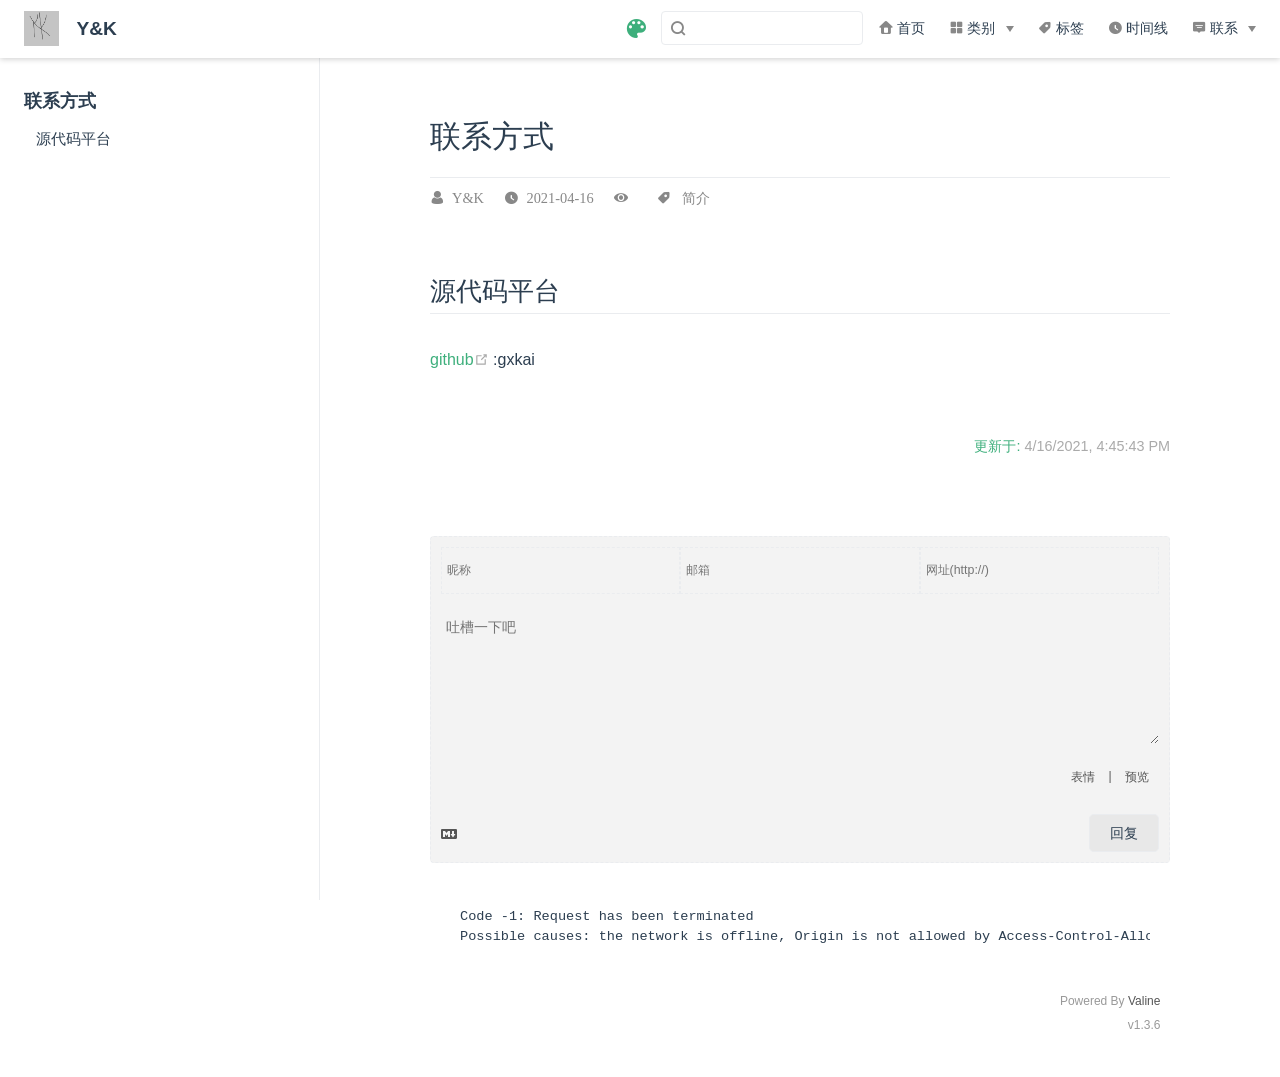
<file: about/index.html>
<!DOCTYPE html>
<html lang="en-US">
  <head>
    <meta charset="utf-8">
    <meta name="viewport" content="width=device-width,initial-scale=1">
    <title>联系方式 | Y&amp;K</title>
    <meta name="description" content="永远年轻，永远热泪盈眶！">
    <meta name="generator" content="VuePress 1.4.0">
    <link rel="icon" href="/favicon.ico">
  <meta name="viewport" content="width=device-width,initial-scale=1,user-scalable=no">
    
    <link rel="preload" href="/assets/css/0.styles.27fbf639.css" as="style"><link rel="preload" href="/assets/js/app.18589ce5.js" as="script"><link rel="preload" href="/assets/js/3.f19a15eb.js" as="script"><link rel="preload" href="/assets/js/1.8339ea5c.js" as="script"><link rel="preload" href="/assets/js/11.5a56f77b.js" as="script"><link rel="prefetch" href="/assets/js/10.1d327ea8.js"><link rel="prefetch" href="/assets/js/12.063f6f26.js"><link rel="prefetch" href="/assets/js/4.98766de3.js"><link rel="prefetch" href="/assets/js/5.c5ac2f73.js"><link rel="prefetch" href="/assets/js/6.cc119f14.js"><link rel="prefetch" href="/assets/js/7.c3dc7f67.js"><link rel="prefetch" href="/assets/js/8.077c71ac.js"><link rel="prefetch" href="/assets/js/9.4291dfcc.js">
    <link rel="stylesheet" href="/assets/css/0.styles.27fbf639.css">
  </head>
  <body>
    <div id="app" data-server-rendered="true"><div><div class="theme-container" data-v-319dd33c><div data-v-319dd33c><div id="loader-wrapper" class="loading-wrapper" data-v-4b73742e data-v-319dd33c data-v-319dd33c><div class="loader-main" data-v-4b73742e><div data-v-4b73742e></div><div data-v-4b73742e></div><div data-v-4b73742e></div><div data-v-4b73742e></div></div> <!----> <!----></div> <div class="password-shadow password-wrapper-out" style="display:none;" data-v-1e2a0cc0 data-v-319dd33c data-v-319dd33c><h3 class="title" style="display:none;" data-v-1e2a0cc0 data-v-1e2a0cc0>Y&amp;K</h3> <!----> <label id="box" class="inputBox" style="display:none;" data-v-1e2a0cc0 data-v-1e2a0cc0><input type="password" value="" data-v-1e2a0cc0> <span data-v-1e2a0cc0>Konck! Knock!</span> <button data-v-1e2a0cc0>OK</button></label> <div class="footer" style="display:none;" data-v-1e2a0cc0 data-v-1e2a0cc0><span data-v-1e2a0cc0><i class="iconfont reco-theme" data-v-1e2a0cc0></i> <a target="blank" href="https://vuepress-theme-reco.recoluan.com" data-v-1e2a0cc0>vuePress-theme-reco</a></span> <span data-v-1e2a0cc0><i class="iconfont reco-copyright" data-v-1e2a0cc0></i> <a data-v-1e2a0cc0><span data-v-1e2a0cc0>Y&amp;K</span>
            
          <span data-v-1e2a0cc0>2021 - </span>
          2021
        </a></span></div></div> <div class="hide" data-v-319dd33c><header class="navbar" data-v-319dd33c><div class="sidebar-button"><svg xmlns="http://www.w3.org/2000/svg" aria-hidden="true" role="img" viewBox="0 0 448 512" class="icon"><path fill="currentColor" d="M436 124H12c-6.627 0-12-5.373-12-12V80c0-6.627 5.373-12 12-12h424c6.627 0 12 5.373 12 12v32c0 6.627-5.373 12-12 12zm0 160H12c-6.627 0-12-5.373-12-12v-32c0-6.627 5.373-12 12-12h424c6.627 0 12 5.373 12 12v32c0 6.627-5.373 12-12 12zm0 160H12c-6.627 0-12-5.373-12-12v-32c0-6.627 5.373-12 12-12h424c6.627 0 12 5.373 12 12v32c0 6.627-5.373 12-12 12z"></path></svg></div> <a href="/" class="home-link router-link-active"><img src="/logo.png" alt="Y&amp;K" class="logo"> <span class="site-name">Y&amp;K</span></a> <div class="links"><div class="color-picker"><a class="color-button"><i class="iconfont reco-color"></i></a> <div class="color-picker-menu" style="display:none;"><div class="mode-options"><h4 class="title">Choose mode</h4> <ul class="color-mode-options"><li class="dark">dark</li><li class="auto active">auto</li><li class="light">light</li></ul></div></div></div> <div class="search-box"><i class="iconfont reco-search"></i> <input aria-label="Search" autocomplete="off" spellcheck="false" value=""> <!----></div> <nav class="nav-links can-hide"><div class="nav-item"><a href="/" class="nav-link"><i class="iconfont reco-home"></i>
  首页
</a></div><div class="nav-item"><div class="dropdown-wrapper"><a class="dropdown-title"><span class="title"><i class="iconfont reco-category"></i>
      类别
    </span> <span class="arrow right"></span></a> <ul class="nav-dropdown" style="display:none;"><li class="dropdown-item"><!----> <a href="/categories/个人/" class="nav-link"><i class="iconfont undefined"></i>
  个人
</a></li></ul></div></div><div class="nav-item"><a href="/tag/" class="nav-link"><i class="iconfont reco-tag"></i>
  标签
</a></div><div class="nav-item"><a href="/timeline/" class="nav-link"><i class="iconfont reco-date"></i>
  时间线
</a></div><div class="nav-item"><div class="dropdown-wrapper"><a class="dropdown-title"><span class="title"><i class="iconfont reco-message"></i>
      联系
    </span> <span class="arrow right"></span></a> <ul class="nav-dropdown" style="display:none;"><li class="dropdown-item"><!----> <a href="/about/" class="nav-link router-link-exact-active router-link-active"><i class="iconfont undefined"></i>
  关于
</a></li><li class="dropdown-item"><!----> <a href="https://github.com/gxkai" target="_blank" rel="noopener noreferrer" class="nav-link external"><i class="iconfont reco-github"></i>
  GitHub
  <svg xmlns="http://www.w3.org/2000/svg" aria-hidden="true" x="0px" y="0px" viewBox="0 0 100 100" width="15" height="15" class="icon outbound"><path fill="currentColor" d="M18.8,85.1h56l0,0c2.2,0,4-1.8,4-4v-32h-8v28h-48v-48h28v-8h-32l0,0c-2.2,0-4,1.8-4,4v56C14.8,83.3,16.6,85.1,18.8,85.1z"></path> <polygon fill="currentColor" points="45.7,48.7 51.3,54.3 77.2,28.5 77.2,37.2 85.2,37.2 85.2,14.9 62.8,14.9 62.8,22.9 71.5,22.9"></polygon></svg></a></li></ul></div></div> <!----></nav></div></header> <div class="sidebar-mask" data-v-319dd33c></div> <aside class="sidebar" data-v-319dd33c><div class="personal-info-wrapper" data-v-6c8ffc9c><img src="/logo.png" alt="author-avatar" class="personal-img" data-v-6c8ffc9c> <h3 class="name" data-v-6c8ffc9c>
    Y&amp;K
  </h3> <div class="num" data-v-6c8ffc9c><div data-v-6c8ffc9c><h3 data-v-6c8ffc9c>1</h3> <h6 data-v-6c8ffc9c>文章</h6></div> <div data-v-6c8ffc9c><h3 data-v-6c8ffc9c>1</h3> <h6 data-v-6c8ffc9c>标签</h6></div></div> <hr data-v-6c8ffc9c></div> <nav class="nav-links"><div class="nav-item"><a href="/" class="nav-link"><i class="iconfont reco-home"></i>
  首页
</a></div><div class="nav-item"><div class="dropdown-wrapper"><a class="dropdown-title"><span class="title"><i class="iconfont reco-category"></i>
      类别
    </span> <span class="arrow right"></span></a> <ul class="nav-dropdown" style="display:none;"><li class="dropdown-item"><!----> <a href="/categories/个人/" class="nav-link"><i class="iconfont undefined"></i>
  个人
</a></li></ul></div></div><div class="nav-item"><a href="/tag/" class="nav-link"><i class="iconfont reco-tag"></i>
  标签
</a></div><div class="nav-item"><a href="/timeline/" class="nav-link"><i class="iconfont reco-date"></i>
  时间线
</a></div><div class="nav-item"><div class="dropdown-wrapper"><a class="dropdown-title"><span class="title"><i class="iconfont reco-message"></i>
      联系
    </span> <span class="arrow right"></span></a> <ul class="nav-dropdown" style="display:none;"><li class="dropdown-item"><!----> <a href="/about/" class="nav-link router-link-exact-active router-link-active"><i class="iconfont undefined"></i>
  关于
</a></li><li class="dropdown-item"><!----> <a href="https://github.com/gxkai" target="_blank" rel="noopener noreferrer" class="nav-link external"><i class="iconfont reco-github"></i>
  GitHub
  <svg xmlns="http://www.w3.org/2000/svg" aria-hidden="true" x="0px" y="0px" viewBox="0 0 100 100" width="15" height="15" class="icon outbound"><path fill="currentColor" d="M18.8,85.1h56l0,0c2.2,0,4-1.8,4-4v-32h-8v28h-48v-48h28v-8h-32l0,0c-2.2,0-4,1.8-4,4v56C14.8,83.3,16.6,85.1,18.8,85.1z"></path> <polygon fill="currentColor" points="45.7,48.7 51.3,54.3 77.2,28.5 77.2,37.2 85.2,37.2 85.2,14.9 62.8,14.9 62.8,22.9 71.5,22.9"></polygon></svg></a></li></ul></div></div> <!----></nav>  <ul class="sidebar-links"><li><section class="sidebar-group depth-0"><p class="sidebar-heading open"><span>联系方式</span> <!----></p> <ul class="sidebar-links sidebar-group-items"><li><a href="/about/#源代码平台" class="sidebar-link">源代码平台</a><ul class="sidebar-sub-headers"></ul></li></ul></section></li></ul> </aside> <div class="password-shadow password-wrapper-in" style="display:none;" data-v-1e2a0cc0 data-v-319dd33c><h3 class="title" style="display:none;" data-v-1e2a0cc0 data-v-1e2a0cc0>联系方式</h3> <!----> <label id="box" class="inputBox" style="display:none;" data-v-1e2a0cc0 data-v-1e2a0cc0><input type="password" value="" data-v-1e2a0cc0> <span data-v-1e2a0cc0>Konck! Knock!</span> <button data-v-1e2a0cc0>OK</button></label> <div class="footer" style="display:none;" data-v-1e2a0cc0 data-v-1e2a0cc0><span data-v-1e2a0cc0><i class="iconfont reco-theme" data-v-1e2a0cc0></i> <a target="blank" href="https://vuepress-theme-reco.recoluan.com" data-v-1e2a0cc0>vuePress-theme-reco</a></span> <span data-v-1e2a0cc0><i class="iconfont reco-copyright" data-v-1e2a0cc0></i> <a data-v-1e2a0cc0><span data-v-1e2a0cc0>Y&amp;K</span>
            
          <span data-v-1e2a0cc0>2021 - </span>
          2021
        </a></span></div></div> <div data-v-319dd33c><main class="page"><div class="page-title" style="display:none;"><h1>联系方式</h1> <hr> <div data-v-484a899e><i class="iconfont reco-account" data-v-484a899e><span data-v-484a899e>Y&amp;K</span></i> <i class="iconfont reco-date" data-v-484a899e><span data-v-484a899e>2021-04-16</span></i> <i class="iconfont reco-eye" data-v-484a899e><span id="/about/" data-flag-title="Your Article Title" class="leancloud-visitors" data-v-484a899e><a class="leancloud-visitors-count" style="font-size:.9rem;font-weight:normal;color:#999;"></a></span></i> <i class="iconfont reco-tag tags" data-v-484a899e><span class="tag-item" data-v-484a899e>
      简介
    </span></i></div></div> <div class="theme-reco-content content__default" style="display:none;"><h2 id="源代码平台"><a href="#源代码平台" class="header-anchor">#</a> 源代码平台</h2> <p><a href="https://github.com/gxkai" target="_blank" rel="noopener noreferrer">github<svg xmlns="http://www.w3.org/2000/svg" aria-hidden="true" x="0px" y="0px" viewBox="0 0 100 100" width="15" height="15" class="icon outbound"><path fill="currentColor" d="M18.8,85.1h56l0,0c2.2,0,4-1.8,4-4v-32h-8v28h-48v-48h28v-8h-32l0,0c-2.2,0-4,1.8-4,4v56C14.8,83.3,16.6,85.1,18.8,85.1z"></path> <polygon fill="currentColor" points="45.7,48.7 51.3,54.3 77.2,28.5 77.2,37.2 85.2,37.2 85.2,14.9 62.8,14.9 62.8,22.9 71.5,22.9"></polygon></svg></a> :gxkai</p></div> <footer class="page-edit" style="display:none;"><!----> <div class="last-updated"><span class="prefix">更新于: </span> <span class="time">4/16/2021, 4:45:43 PM</span></div></footer> <!----></main> <!----> <div style="display:none;" data-v-319dd33c data-v-319dd33c><div class="comments-wrapper" data-v-319dd33c><div class="valine-wrapper"><div id="valine"></div></div></div></div></div></div></div></div></div><div class="global-ui"><div class="back-to-ceiling" style="right:1rem;bottom:6rem;width:2.5rem;height:2.5rem;border-radius:.25rem;line-height:2.5rem;display:none;" data-v-a81d141e data-v-a81d141e><svg t="1574745035067" viewBox="0 0 1024 1024" version="1.1" xmlns="http://www.w3.org/2000/svg" p-id="5404" class="icon" data-v-a81d141e><path d="M526.60727968 10.90185116a27.675 27.675 0 0 0-29.21455937 0c-131.36607665 82.28402758-218.69155461 228.01873535-218.69155402 394.07834331a462.20625001 462.20625001 0 0 0 5.36959153 69.94390903c1.00431239 6.55289093-0.34802892 13.13561351-3.76865779 18.80351572-32.63518765 54.11355614-51.75690182 118.55860487-51.7569018 187.94566865a371.06718723 371.06718723 0 0 0 11.50484808 91.98906777c6.53300375 25.50556257 41.68394495 28.14064038 52.69160883 4.22606766 17.37162448-37.73630017 42.14135425-72.50938081 72.80769204-103.21549295 2.18761121 3.04276886 4.15646224 6.24463696 6.40373557 9.22774369a1871.4375 1871.4375 0 0 0 140.04691725 5.34970492 1866.36093723 1866.36093723 0 0 0 140.04691723-5.34970492c2.24727335-2.98310674 4.21612437-6.18497483 6.3937923-9.2178004 30.66633723 30.70611158 55.4360664 65.4791928 72.80769147 103.21549355 11.00766384 23.91457269 46.15860503 21.27949489 52.69160879-4.22606768a371.15156223 371.15156223 0 0 0 11.514792-91.99901164c0-69.36717486-19.13165746-133.82216804-51.75690182-187.92578088-3.42062944-5.66790279-4.76302748-12.26056868-3.76865837-18.80351632a462.20625001 462.20625001 0 0 0 5.36959269-69.943909c-0.00994388-166.08943902-87.32547796-311.81420293-218.6915546-394.09823051zM605.93803103 357.87693858a93.93749974 93.93749974 0 1 1-187.89594924 6.1e-7 93.93749974 93.93749974 0 0 1 187.89594924-6.1e-7z" p-id="5405" data-v-a81d141e></path><path d="M429.50777625 765.63860547C429.50777625 803.39355007 466.44236686 1000.39046097 512.00932183 1000.39046097c45.56695499 0 82.4922232-197.00623328 82.5015456-234.7518555 0-37.75494459-36.9345906-68.35043303-82.4922232-68.34111062-45.57627738-0.00932239-82.52019037 30.59548842-82.51086798 68.34111062z" p-id="5406" data-v-a81d141e></path></svg></div></div></div>
    <script src="/assets/js/app.18589ce5.js" defer></script><script src="/assets/js/3.f19a15eb.js" defer></script><script src="/assets/js/1.8339ea5c.js" defer></script><script src="/assets/js/11.5a56f77b.js" defer></script>
  </body>
</html>
</file>
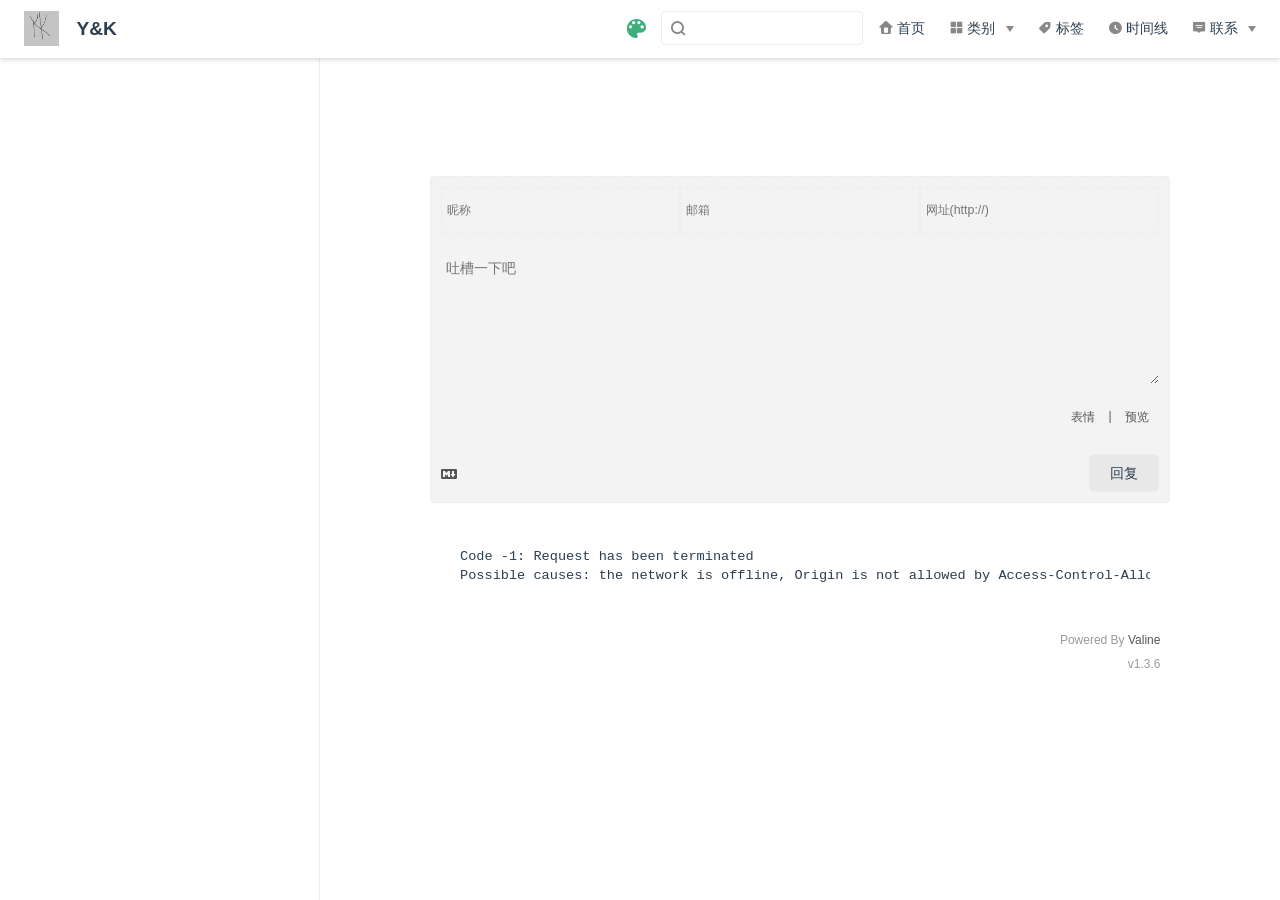
<file: categories/index.html>
<!DOCTYPE html>
<html lang="en-US">
  <head>
    <meta charset="utf-8">
    <meta name="viewport" content="width=device-width,initial-scale=1">
    <title>Categories | Y&amp;K</title>
    <meta name="description" content="永远年轻，永远热泪盈眶！">
    <meta name="generator" content="VuePress 1.4.0">
    <link rel="icon" href="/favicon.ico">
  <meta name="viewport" content="width=device-width,initial-scale=1,user-scalable=no">
    
    <link rel="preload" href="/assets/css/0.styles.27fbf639.css" as="style"><link rel="preload" href="/assets/js/app.18589ce5.js" as="script"><link rel="preload" href="/assets/js/3.f19a15eb.js" as="script"><link rel="preload" href="/assets/js/1.8339ea5c.js" as="script"><link rel="prefetch" href="/assets/js/10.1d327ea8.js"><link rel="prefetch" href="/assets/js/11.5a56f77b.js"><link rel="prefetch" href="/assets/js/12.063f6f26.js"><link rel="prefetch" href="/assets/js/4.98766de3.js"><link rel="prefetch" href="/assets/js/5.c5ac2f73.js"><link rel="prefetch" href="/assets/js/6.cc119f14.js"><link rel="prefetch" href="/assets/js/7.c3dc7f67.js"><link rel="prefetch" href="/assets/js/8.077c71ac.js"><link rel="prefetch" href="/assets/js/9.4291dfcc.js">
    <link rel="stylesheet" href="/assets/css/0.styles.27fbf639.css">
  </head>
  <body>
    <div id="app" data-server-rendered="true"><div><div class="theme-container" data-v-319dd33c><div data-v-319dd33c><div id="loader-wrapper" class="loading-wrapper" data-v-4b73742e data-v-319dd33c data-v-319dd33c><div class="loader-main" data-v-4b73742e><div data-v-4b73742e></div><div data-v-4b73742e></div><div data-v-4b73742e></div><div data-v-4b73742e></div></div> <!----> <!----></div> <div class="password-shadow password-wrapper-out" style="display:none;" data-v-1e2a0cc0 data-v-319dd33c data-v-319dd33c><h3 class="title" style="display:none;" data-v-1e2a0cc0 data-v-1e2a0cc0>Y&amp;K</h3> <!----> <label id="box" class="inputBox" style="display:none;" data-v-1e2a0cc0 data-v-1e2a0cc0><input type="password" value="" data-v-1e2a0cc0> <span data-v-1e2a0cc0>Konck! Knock!</span> <button data-v-1e2a0cc0>OK</button></label> <div class="footer" style="display:none;" data-v-1e2a0cc0 data-v-1e2a0cc0><span data-v-1e2a0cc0><i class="iconfont reco-theme" data-v-1e2a0cc0></i> <a target="blank" href="https://vuepress-theme-reco.recoluan.com" data-v-1e2a0cc0>vuePress-theme-reco</a></span> <span data-v-1e2a0cc0><i class="iconfont reco-copyright" data-v-1e2a0cc0></i> <a data-v-1e2a0cc0><span data-v-1e2a0cc0>Y&amp;K</span>
            
          <span data-v-1e2a0cc0>2021 - </span>
          2021
        </a></span></div></div> <div class="hide" data-v-319dd33c><header class="navbar" data-v-319dd33c><div class="sidebar-button"><svg xmlns="http://www.w3.org/2000/svg" aria-hidden="true" role="img" viewBox="0 0 448 512" class="icon"><path fill="currentColor" d="M436 124H12c-6.627 0-12-5.373-12-12V80c0-6.627 5.373-12 12-12h424c6.627 0 12 5.373 12 12v32c0 6.627-5.373 12-12 12zm0 160H12c-6.627 0-12-5.373-12-12v-32c0-6.627 5.373-12 12-12h424c6.627 0 12 5.373 12 12v32c0 6.627-5.373 12-12 12zm0 160H12c-6.627 0-12-5.373-12-12v-32c0-6.627 5.373-12 12-12h424c6.627 0 12 5.373 12 12v32c0 6.627-5.373 12-12 12z"></path></svg></div> <a href="/" class="home-link router-link-active"><img src="/logo.png" alt="Y&amp;K" class="logo"> <span class="site-name">Y&amp;K</span></a> <div class="links"><div class="color-picker"><a class="color-button"><i class="iconfont reco-color"></i></a> <div class="color-picker-menu" style="display:none;"><div class="mode-options"><h4 class="title">Choose mode</h4> <ul class="color-mode-options"><li class="dark">dark</li><li class="auto active">auto</li><li class="light">light</li></ul></div></div></div> <div class="search-box"><i class="iconfont reco-search"></i> <input aria-label="Search" autocomplete="off" spellcheck="false" value=""> <!----></div> <nav class="nav-links can-hide"><div class="nav-item"><a href="/" class="nav-link"><i class="iconfont reco-home"></i>
  首页
</a></div><div class="nav-item"><div class="dropdown-wrapper"><a class="dropdown-title"><span class="title"><i class="iconfont reco-category"></i>
      类别
    </span> <span class="arrow right"></span></a> <ul class="nav-dropdown" style="display:none;"><li class="dropdown-item"><!----> <a href="/categories/个人/" class="nav-link"><i class="iconfont undefined"></i>
  个人
</a></li></ul></div></div><div class="nav-item"><a href="/tag/" class="nav-link"><i class="iconfont reco-tag"></i>
  标签
</a></div><div class="nav-item"><a href="/timeline/" class="nav-link"><i class="iconfont reco-date"></i>
  时间线
</a></div><div class="nav-item"><div class="dropdown-wrapper"><a class="dropdown-title"><span class="title"><i class="iconfont reco-message"></i>
      联系
    </span> <span class="arrow right"></span></a> <ul class="nav-dropdown" style="display:none;"><li class="dropdown-item"><!----> <a href="/about/" class="nav-link"><i class="iconfont undefined"></i>
  关于
</a></li><li class="dropdown-item"><!----> <a href="https://github.com/gxkai" target="_blank" rel="noopener noreferrer" class="nav-link external"><i class="iconfont reco-github"></i>
  GitHub
  <svg xmlns="http://www.w3.org/2000/svg" aria-hidden="true" x="0px" y="0px" viewBox="0 0 100 100" width="15" height="15" class="icon outbound"><path fill="currentColor" d="M18.8,85.1h56l0,0c2.2,0,4-1.8,4-4v-32h-8v28h-48v-48h28v-8h-32l0,0c-2.2,0-4,1.8-4,4v56C14.8,83.3,16.6,85.1,18.8,85.1z"></path> <polygon fill="currentColor" points="45.7,48.7 51.3,54.3 77.2,28.5 77.2,37.2 85.2,37.2 85.2,14.9 62.8,14.9 62.8,22.9 71.5,22.9"></polygon></svg></a></li></ul></div></div> <!----></nav></div></header> <div class="sidebar-mask" data-v-319dd33c></div> <aside class="sidebar" data-v-319dd33c><div class="personal-info-wrapper" data-v-6c8ffc9c><img src="/logo.png" alt="author-avatar" class="personal-img" data-v-6c8ffc9c> <h3 class="name" data-v-6c8ffc9c>
    Y&amp;K
  </h3> <div class="num" data-v-6c8ffc9c><div data-v-6c8ffc9c><h3 data-v-6c8ffc9c>1</h3> <h6 data-v-6c8ffc9c>文章</h6></div> <div data-v-6c8ffc9c><h3 data-v-6c8ffc9c>1</h3> <h6 data-v-6c8ffc9c>标签</h6></div></div> <hr data-v-6c8ffc9c></div> <nav class="nav-links"><div class="nav-item"><a href="/" class="nav-link"><i class="iconfont reco-home"></i>
  首页
</a></div><div class="nav-item"><div class="dropdown-wrapper"><a class="dropdown-title"><span class="title"><i class="iconfont reco-category"></i>
      类别
    </span> <span class="arrow right"></span></a> <ul class="nav-dropdown" style="display:none;"><li class="dropdown-item"><!----> <a href="/categories/个人/" class="nav-link"><i class="iconfont undefined"></i>
  个人
</a></li></ul></div></div><div class="nav-item"><a href="/tag/" class="nav-link"><i class="iconfont reco-tag"></i>
  标签
</a></div><div class="nav-item"><a href="/timeline/" class="nav-link"><i class="iconfont reco-date"></i>
  时间线
</a></div><div class="nav-item"><div class="dropdown-wrapper"><a class="dropdown-title"><span class="title"><i class="iconfont reco-message"></i>
      联系
    </span> <span class="arrow right"></span></a> <ul class="nav-dropdown" style="display:none;"><li class="dropdown-item"><!----> <a href="/about/" class="nav-link"><i class="iconfont undefined"></i>
  关于
</a></li><li class="dropdown-item"><!----> <a href="https://github.com/gxkai" target="_blank" rel="noopener noreferrer" class="nav-link external"><i class="iconfont reco-github"></i>
  GitHub
  <svg xmlns="http://www.w3.org/2000/svg" aria-hidden="true" x="0px" y="0px" viewBox="0 0 100 100" width="15" height="15" class="icon outbound"><path fill="currentColor" d="M18.8,85.1h56l0,0c2.2,0,4-1.8,4-4v-32h-8v28h-48v-48h28v-8h-32l0,0c-2.2,0-4,1.8-4,4v56C14.8,83.3,16.6,85.1,18.8,85.1z"></path> <polygon fill="currentColor" points="45.7,48.7 51.3,54.3 77.2,28.5 77.2,37.2 85.2,37.2 85.2,14.9 62.8,14.9 62.8,22.9 71.5,22.9"></polygon></svg></a></li></ul></div></div> <!----></nav>  <ul class="sidebar-links"><li><section class="sidebar-group depth-0"><p class="sidebar-heading open"><span></span> <!----></p> <!----></section></li></ul> </aside> <div class="password-shadow password-wrapper-in" style="display:none;" data-v-1e2a0cc0 data-v-319dd33c><h3 class="title" style="display:none;" data-v-1e2a0cc0 data-v-1e2a0cc0>Categories</h3> <!----> <label id="box" class="inputBox" style="display:none;" data-v-1e2a0cc0 data-v-1e2a0cc0><input type="password" value="" data-v-1e2a0cc0> <span data-v-1e2a0cc0>Konck! Knock!</span> <button data-v-1e2a0cc0>OK</button></label> <div class="footer" style="display:none;" data-v-1e2a0cc0 data-v-1e2a0cc0><span data-v-1e2a0cc0><i class="iconfont reco-theme" data-v-1e2a0cc0></i> <a target="blank" href="https://vuepress-theme-reco.recoluan.com" data-v-1e2a0cc0>vuePress-theme-reco</a></span> <span data-v-1e2a0cc0><i class="iconfont reco-copyright" data-v-1e2a0cc0></i> <a data-v-1e2a0cc0><span data-v-1e2a0cc0>Y&amp;K</span>
            
          <span data-v-1e2a0cc0>2021 - </span>
          2021
        </a></span></div></div> <div data-v-319dd33c><main class="page"><div class="page-title" style="display:none;"><h1></h1> <hr> <div data-v-484a899e><i class="iconfont reco-account" data-v-484a899e><span data-v-484a899e>Y&amp;K</span></i> <!----> <i class="iconfont reco-eye" data-v-484a899e><span id="/categories/" data-flag-title="Your Article Title" class="leancloud-visitors" data-v-484a899e><a class="leancloud-visitors-count" style="font-size:.9rem;font-weight:normal;color:#999;"></a></span></i> <!----></div></div> <!----> <footer class="page-edit" style="display:none;"><!----> <!----></footer> <!----></main> <!----> <div style="display:none;" data-v-319dd33c data-v-319dd33c><div class="comments-wrapper" data-v-319dd33c><div class="valine-wrapper"><div id="valine"></div></div></div></div></div></div></div></div></div><div class="global-ui"><div class="back-to-ceiling" style="right:1rem;bottom:6rem;width:2.5rem;height:2.5rem;border-radius:.25rem;line-height:2.5rem;display:none;" data-v-a81d141e data-v-a81d141e><svg t="1574745035067" viewBox="0 0 1024 1024" version="1.1" xmlns="http://www.w3.org/2000/svg" p-id="5404" class="icon" data-v-a81d141e><path d="M526.60727968 10.90185116a27.675 27.675 0 0 0-29.21455937 0c-131.36607665 82.28402758-218.69155461 228.01873535-218.69155402 394.07834331a462.20625001 462.20625001 0 0 0 5.36959153 69.94390903c1.00431239 6.55289093-0.34802892 13.13561351-3.76865779 18.80351572-32.63518765 54.11355614-51.75690182 118.55860487-51.7569018 187.94566865a371.06718723 371.06718723 0 0 0 11.50484808 91.98906777c6.53300375 25.50556257 41.68394495 28.14064038 52.69160883 4.22606766 17.37162448-37.73630017 42.14135425-72.50938081 72.80769204-103.21549295 2.18761121 3.04276886 4.15646224 6.24463696 6.40373557 9.22774369a1871.4375 1871.4375 0 0 0 140.04691725 5.34970492 1866.36093723 1866.36093723 0 0 0 140.04691723-5.34970492c2.24727335-2.98310674 4.21612437-6.18497483 6.3937923-9.2178004 30.66633723 30.70611158 55.4360664 65.4791928 72.80769147 103.21549355 11.00766384 23.91457269 46.15860503 21.27949489 52.69160879-4.22606768a371.15156223 371.15156223 0 0 0 11.514792-91.99901164c0-69.36717486-19.13165746-133.82216804-51.75690182-187.92578088-3.42062944-5.66790279-4.76302748-12.26056868-3.76865837-18.80351632a462.20625001 462.20625001 0 0 0 5.36959269-69.943909c-0.00994388-166.08943902-87.32547796-311.81420293-218.6915546-394.09823051zM605.93803103 357.87693858a93.93749974 93.93749974 0 1 1-187.89594924 6.1e-7 93.93749974 93.93749974 0 0 1 187.89594924-6.1e-7z" p-id="5405" data-v-a81d141e></path><path d="M429.50777625 765.63860547C429.50777625 803.39355007 466.44236686 1000.39046097 512.00932183 1000.39046097c45.56695499 0 82.4922232-197.00623328 82.5015456-234.7518555 0-37.75494459-36.9345906-68.35043303-82.4922232-68.34111062-45.57627738-0.00932239-82.52019037 30.59548842-82.51086798 68.34111062z" p-id="5406" data-v-a81d141e></path></svg></div></div></div>
    <script src="/assets/js/app.18589ce5.js" defer></script><script src="/assets/js/3.f19a15eb.js" defer></script><script src="/assets/js/1.8339ea5c.js" defer></script>
  </body>
</html>
</file>
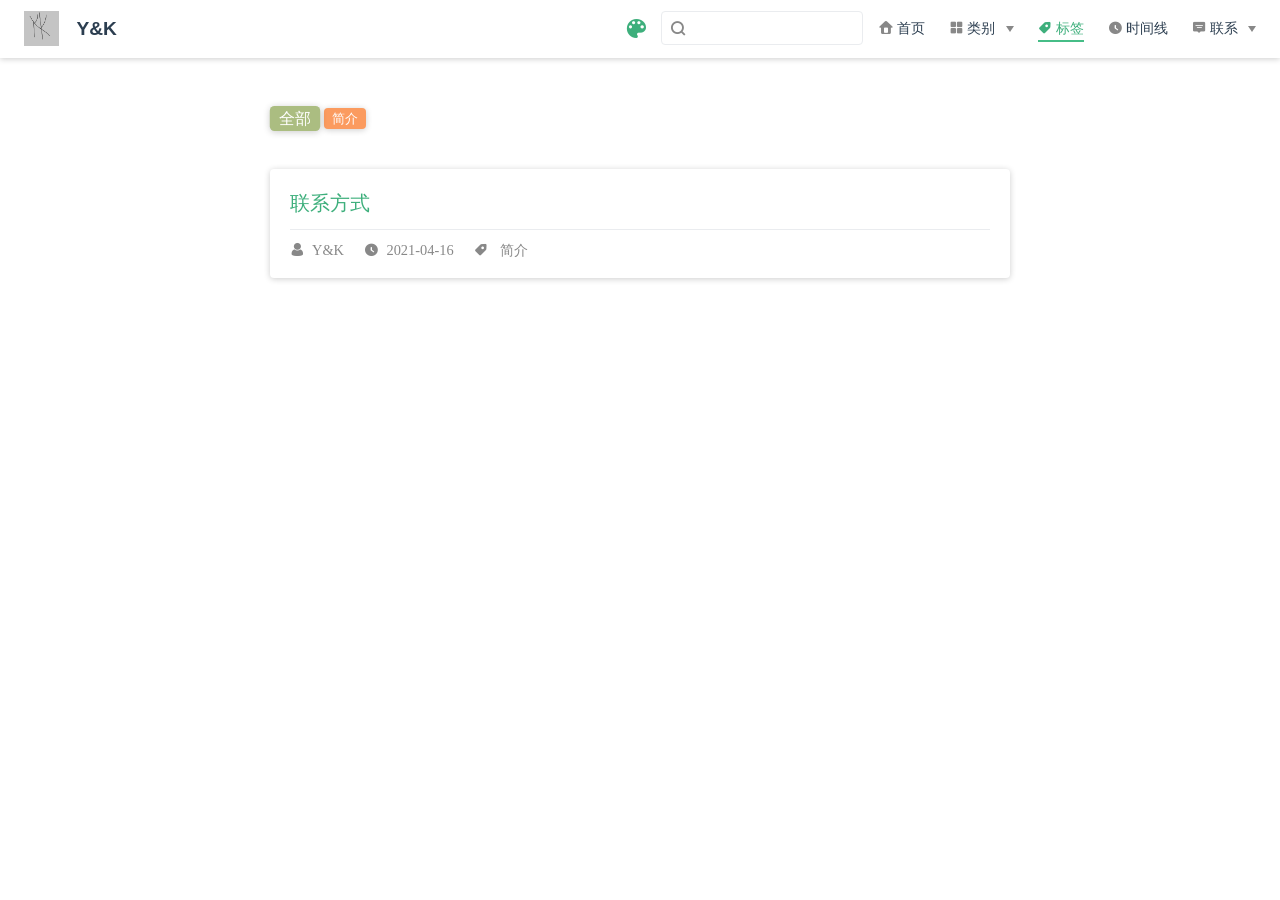
<file: tag/index.html>
<!DOCTYPE html>
<html lang="en-US">
  <head>
    <meta charset="utf-8">
    <meta name="viewport" content="width=device-width,initial-scale=1">
    <title>Tags | Y&amp;K</title>
    <meta name="description" content="永远年轻，永远热泪盈眶！">
    <meta name="generator" content="VuePress 1.4.0">
    <link rel="icon" href="/favicon.ico">
  <meta name="viewport" content="width=device-width,initial-scale=1,user-scalable=no">
    
    <link rel="preload" href="/assets/css/0.styles.27fbf639.css" as="style"><link rel="preload" href="/assets/js/app.18589ce5.js" as="script"><link rel="preload" href="/assets/js/5.c5ac2f73.js" as="script"><link rel="preload" href="/assets/js/1.8339ea5c.js" as="script"><link rel="prefetch" href="/assets/js/10.1d327ea8.js"><link rel="prefetch" href="/assets/js/11.5a56f77b.js"><link rel="prefetch" href="/assets/js/12.063f6f26.js"><link rel="prefetch" href="/assets/js/3.f19a15eb.js"><link rel="prefetch" href="/assets/js/4.98766de3.js"><link rel="prefetch" href="/assets/js/6.cc119f14.js"><link rel="prefetch" href="/assets/js/7.c3dc7f67.js"><link rel="prefetch" href="/assets/js/8.077c71ac.js"><link rel="prefetch" href="/assets/js/9.4291dfcc.js">
    <link rel="stylesheet" href="/assets/css/0.styles.27fbf639.css">
  </head>
  <body>
    <div id="app" data-server-rendered="true"><div class="tags-wrapper" data-v-2a407e7f><div class="theme-container no-sidebar" data-v-319dd33c data-v-2a407e7f><div data-v-319dd33c><div id="loader-wrapper" class="loading-wrapper" data-v-4b73742e data-v-319dd33c data-v-319dd33c><div class="loader-main" data-v-4b73742e><div data-v-4b73742e></div><div data-v-4b73742e></div><div data-v-4b73742e></div><div data-v-4b73742e></div></div> <!----> <!----></div> <div class="password-shadow password-wrapper-out" style="display:none;" data-v-1e2a0cc0 data-v-319dd33c data-v-319dd33c><h3 class="title" style="display:none;" data-v-1e2a0cc0 data-v-1e2a0cc0>Y&amp;K</h3> <!----> <label id="box" class="inputBox" style="display:none;" data-v-1e2a0cc0 data-v-1e2a0cc0><input type="password" value="" data-v-1e2a0cc0> <span data-v-1e2a0cc0>Konck! Knock!</span> <button data-v-1e2a0cc0>OK</button></label> <div class="footer" style="display:none;" data-v-1e2a0cc0 data-v-1e2a0cc0><span data-v-1e2a0cc0><i class="iconfont reco-theme" data-v-1e2a0cc0></i> <a target="blank" href="https://vuepress-theme-reco.recoluan.com" data-v-1e2a0cc0>vuePress-theme-reco</a></span> <span data-v-1e2a0cc0><i class="iconfont reco-copyright" data-v-1e2a0cc0></i> <a data-v-1e2a0cc0><span data-v-1e2a0cc0>Y&amp;K</span>
            
          <span data-v-1e2a0cc0>2021 - </span>
          2021
        </a></span></div></div> <div class="hide" data-v-319dd33c><header class="navbar" data-v-319dd33c><div class="sidebar-button"><svg xmlns="http://www.w3.org/2000/svg" aria-hidden="true" role="img" viewBox="0 0 448 512" class="icon"><path fill="currentColor" d="M436 124H12c-6.627 0-12-5.373-12-12V80c0-6.627 5.373-12 12-12h424c6.627 0 12 5.373 12 12v32c0 6.627-5.373 12-12 12zm0 160H12c-6.627 0-12-5.373-12-12v-32c0-6.627 5.373-12 12-12h424c6.627 0 12 5.373 12 12v32c0 6.627-5.373 12-12 12zm0 160H12c-6.627 0-12-5.373-12-12v-32c0-6.627 5.373-12 12-12h424c6.627 0 12 5.373 12 12v32c0 6.627-5.373 12-12 12z"></path></svg></div> <a href="/" class="home-link router-link-active"><img src="/logo.png" alt="Y&amp;K" class="logo"> <span class="site-name">Y&amp;K</span></a> <div class="links"><div class="color-picker"><a class="color-button"><i class="iconfont reco-color"></i></a> <div class="color-picker-menu" style="display:none;"><div class="mode-options"><h4 class="title">Choose mode</h4> <ul class="color-mode-options"><li class="dark">dark</li><li class="auto active">auto</li><li class="light">light</li></ul></div></div></div> <div class="search-box"><i class="iconfont reco-search"></i> <input aria-label="Search" autocomplete="off" spellcheck="false" value=""> <!----></div> <nav class="nav-links can-hide"><div class="nav-item"><a href="/" class="nav-link"><i class="iconfont reco-home"></i>
  首页
</a></div><div class="nav-item"><div class="dropdown-wrapper"><a class="dropdown-title"><span class="title"><i class="iconfont reco-category"></i>
      类别
    </span> <span class="arrow right"></span></a> <ul class="nav-dropdown" style="display:none;"><li class="dropdown-item"><!----> <a href="/categories/个人/" class="nav-link"><i class="iconfont undefined"></i>
  个人
</a></li></ul></div></div><div class="nav-item"><a href="/tag/" class="nav-link router-link-exact-active router-link-active"><i class="iconfont reco-tag"></i>
  标签
</a></div><div class="nav-item"><a href="/timeline/" class="nav-link"><i class="iconfont reco-date"></i>
  时间线
</a></div><div class="nav-item"><div class="dropdown-wrapper"><a class="dropdown-title"><span class="title"><i class="iconfont reco-message"></i>
      联系
    </span> <span class="arrow right"></span></a> <ul class="nav-dropdown" style="display:none;"><li class="dropdown-item"><!----> <a href="/about/" class="nav-link"><i class="iconfont undefined"></i>
  关于
</a></li><li class="dropdown-item"><!----> <a href="https://github.com/gxkai" target="_blank" rel="noopener noreferrer" class="nav-link external"><i class="iconfont reco-github"></i>
  GitHub
  <svg xmlns="http://www.w3.org/2000/svg" aria-hidden="true" x="0px" y="0px" viewBox="0 0 100 100" width="15" height="15" class="icon outbound"><path fill="currentColor" d="M18.8,85.1h56l0,0c2.2,0,4-1.8,4-4v-32h-8v28h-48v-48h28v-8h-32l0,0c-2.2,0-4,1.8-4,4v56C14.8,83.3,16.6,85.1,18.8,85.1z"></path> <polygon fill="currentColor" points="45.7,48.7 51.3,54.3 77.2,28.5 77.2,37.2 85.2,37.2 85.2,14.9 62.8,14.9 62.8,22.9 71.5,22.9"></polygon></svg></a></li></ul></div></div> <!----></nav></div></header> <div class="sidebar-mask" data-v-319dd33c></div> <aside class="sidebar" data-v-319dd33c><div class="personal-info-wrapper" data-v-6c8ffc9c><img src="/logo.png" alt="author-avatar" class="personal-img" data-v-6c8ffc9c> <h3 class="name" data-v-6c8ffc9c>
    Y&amp;K
  </h3> <div class="num" data-v-6c8ffc9c><div data-v-6c8ffc9c><h3 data-v-6c8ffc9c>1</h3> <h6 data-v-6c8ffc9c>文章</h6></div> <div data-v-6c8ffc9c><h3 data-v-6c8ffc9c>1</h3> <h6 data-v-6c8ffc9c>标签</h6></div></div> <hr data-v-6c8ffc9c></div> <nav class="nav-links"><div class="nav-item"><a href="/" class="nav-link"><i class="iconfont reco-home"></i>
  首页
</a></div><div class="nav-item"><div class="dropdown-wrapper"><a class="dropdown-title"><span class="title"><i class="iconfont reco-category"></i>
      类别
    </span> <span class="arrow right"></span></a> <ul class="nav-dropdown" style="display:none;"><li class="dropdown-item"><!----> <a href="/categories/个人/" class="nav-link"><i class="iconfont undefined"></i>
  个人
</a></li></ul></div></div><div class="nav-item"><a href="/tag/" class="nav-link router-link-exact-active router-link-active"><i class="iconfont reco-tag"></i>
  标签
</a></div><div class="nav-item"><a href="/timeline/" class="nav-link"><i class="iconfont reco-date"></i>
  时间线
</a></div><div class="nav-item"><div class="dropdown-wrapper"><a class="dropdown-title"><span class="title"><i class="iconfont reco-message"></i>
      联系
    </span> <span class="arrow right"></span></a> <ul class="nav-dropdown" style="display:none;"><li class="dropdown-item"><!----> <a href="/about/" class="nav-link"><i class="iconfont undefined"></i>
  关于
</a></li><li class="dropdown-item"><!----> <a href="https://github.com/gxkai" target="_blank" rel="noopener noreferrer" class="nav-link external"><i class="iconfont reco-github"></i>
  GitHub
  <svg xmlns="http://www.w3.org/2000/svg" aria-hidden="true" x="0px" y="0px" viewBox="0 0 100 100" width="15" height="15" class="icon outbound"><path fill="currentColor" d="M18.8,85.1h56l0,0c2.2,0,4-1.8,4-4v-32h-8v28h-48v-48h28v-8h-32l0,0c-2.2,0-4,1.8-4,4v56C14.8,83.3,16.6,85.1,18.8,85.1z"></path> <polygon fill="currentColor" points="45.7,48.7 51.3,54.3 77.2,28.5 77.2,37.2 85.2,37.2 85.2,14.9 62.8,14.9 62.8,22.9 71.5,22.9"></polygon></svg></a></li></ul></div></div> <!----></nav>  <ul class="sidebar-links"><li><section class="sidebar-group depth-0"><p class="sidebar-heading open"><span></span> <!----></p> <!----></section></li></ul> </aside> <div class="password-shadow password-wrapper-in" style="display:none;" data-v-1e2a0cc0 data-v-319dd33c><h3 class="title" style="display:none;" data-v-1e2a0cc0 data-v-1e2a0cc0>Tags</h3> <!----> <label id="box" class="inputBox" style="display:none;" data-v-1e2a0cc0 data-v-1e2a0cc0><input type="password" value="" data-v-1e2a0cc0> <span data-v-1e2a0cc0>Konck! Knock!</span> <button data-v-1e2a0cc0>OK</button></label> <div class="footer" style="display:none;" data-v-1e2a0cc0 data-v-1e2a0cc0><span data-v-1e2a0cc0><i class="iconfont reco-theme" data-v-1e2a0cc0></i> <a target="blank" href="https://vuepress-theme-reco.recoluan.com" data-v-1e2a0cc0>vuePress-theme-reco</a></span> <span data-v-1e2a0cc0><i class="iconfont reco-copyright" data-v-1e2a0cc0></i> <a data-v-1e2a0cc0><span data-v-1e2a0cc0>Y&amp;K</span>
            
          <span data-v-1e2a0cc0>2021 - </span>
          2021
        </a></span></div></div> <div data-v-319dd33c><div class="tags" style="display:none;" data-v-36b9f66a data-v-2a407e7f data-v-2a407e7f><span class="active" style="background-color:#849b87;" data-v-36b9f66a>全部</span><span style="background-color:#abbd81;" data-v-36b9f66a>简介</span></div> <div class="abstract-wrapper list" style="display:none;" data-v-b014bc36 data-v-2a407e7f data-v-2a407e7f><div class="abstract-item" data-v-28f76ce9 data-v-b014bc36><!----> <div class="title" data-v-28f76ce9><!----> <a href="/about/" data-v-28f76ce9>联系方式</a></div> <div class="abstract" data-v-28f76ce9></div> <hr class="hr" data-v-28f76ce9> <div data-v-484a899e data-v-28f76ce9><i class="iconfont reco-account" data-v-484a899e><span data-v-484a899e>Y&amp;K</span></i> <i class="iconfont reco-date" data-v-484a899e><span data-v-484a899e>2021-04-16</span></i> <!----> <i class="iconfont reco-tag tags" data-v-484a899e><span class="tag-item" data-v-484a899e>
      简介
    </span></i></div></div></div> <div class="pagation pagation" style="display:none;" data-v-303bd5dc data-v-2a407e7f data-v-2a407e7f><div class="pagation-list" data-v-303bd5dc><span unselectable="on" class="jump" style="display:none;" data-v-303bd5dc>Prev</span> <span class="jump" style="display:none;" data-v-303bd5dc>1</span> <span class="ellipsis" style="display:none;" data-v-303bd5dc>...</span> <span class="jump bgprimary" data-v-303bd5dc>1</span> <span class="ellipsis" style="display:none;" data-v-303bd5dc>...</span> <span class="jump" style="display:none;" data-v-303bd5dc>1</span> <span class="jump" style="display:none;" data-v-303bd5dc>Next</span> <span class="jumppoint" data-v-303bd5dc>跳转到：</span> <span class="jumpinp" data-v-303bd5dc><input type="text" value="" data-v-303bd5dc></span> <span class="jump gobtn" data-v-303bd5dc>GO</span></div></div> <div style="display:none;" data-v-319dd33c data-v-319dd33c><div class="comments-wrapper" style="display:none;" data-v-319dd33c><div class="valine-wrapper"><div id="valine"></div></div></div></div></div></div></div></div></div><div class="global-ui"><div class="back-to-ceiling" style="right:1rem;bottom:6rem;width:2.5rem;height:2.5rem;border-radius:.25rem;line-height:2.5rem;display:none;" data-v-a81d141e data-v-a81d141e><svg t="1574745035067" viewBox="0 0 1024 1024" version="1.1" xmlns="http://www.w3.org/2000/svg" p-id="5404" class="icon" data-v-a81d141e><path d="M526.60727968 10.90185116a27.675 27.675 0 0 0-29.21455937 0c-131.36607665 82.28402758-218.69155461 228.01873535-218.69155402 394.07834331a462.20625001 462.20625001 0 0 0 5.36959153 69.94390903c1.00431239 6.55289093-0.34802892 13.13561351-3.76865779 18.80351572-32.63518765 54.11355614-51.75690182 118.55860487-51.7569018 187.94566865a371.06718723 371.06718723 0 0 0 11.50484808 91.98906777c6.53300375 25.50556257 41.68394495 28.14064038 52.69160883 4.22606766 17.37162448-37.73630017 42.14135425-72.50938081 72.80769204-103.21549295 2.18761121 3.04276886 4.15646224 6.24463696 6.40373557 9.22774369a1871.4375 1871.4375 0 0 0 140.04691725 5.34970492 1866.36093723 1866.36093723 0 0 0 140.04691723-5.34970492c2.24727335-2.98310674 4.21612437-6.18497483 6.3937923-9.2178004 30.66633723 30.70611158 55.4360664 65.4791928 72.80769147 103.21549355 11.00766384 23.91457269 46.15860503 21.27949489 52.69160879-4.22606768a371.15156223 371.15156223 0 0 0 11.514792-91.99901164c0-69.36717486-19.13165746-133.82216804-51.75690182-187.92578088-3.42062944-5.66790279-4.76302748-12.26056868-3.76865837-18.80351632a462.20625001 462.20625001 0 0 0 5.36959269-69.943909c-0.00994388-166.08943902-87.32547796-311.81420293-218.6915546-394.09823051zM605.93803103 357.87693858a93.93749974 93.93749974 0 1 1-187.89594924 6.1e-7 93.93749974 93.93749974 0 0 1 187.89594924-6.1e-7z" p-id="5405" data-v-a81d141e></path><path d="M429.50777625 765.63860547C429.50777625 803.39355007 466.44236686 1000.39046097 512.00932183 1000.39046097c45.56695499 0 82.4922232-197.00623328 82.5015456-234.7518555 0-37.75494459-36.9345906-68.35043303-82.4922232-68.34111062-45.57627738-0.00932239-82.52019037 30.59548842-82.51086798 68.34111062z" p-id="5406" data-v-a81d141e></path></svg></div></div></div>
    <script src="/assets/js/app.18589ce5.js" defer></script><script src="/assets/js/5.c5ac2f73.js" defer></script><script src="/assets/js/1.8339ea5c.js" defer></script>
  </body>
</html>
</file>
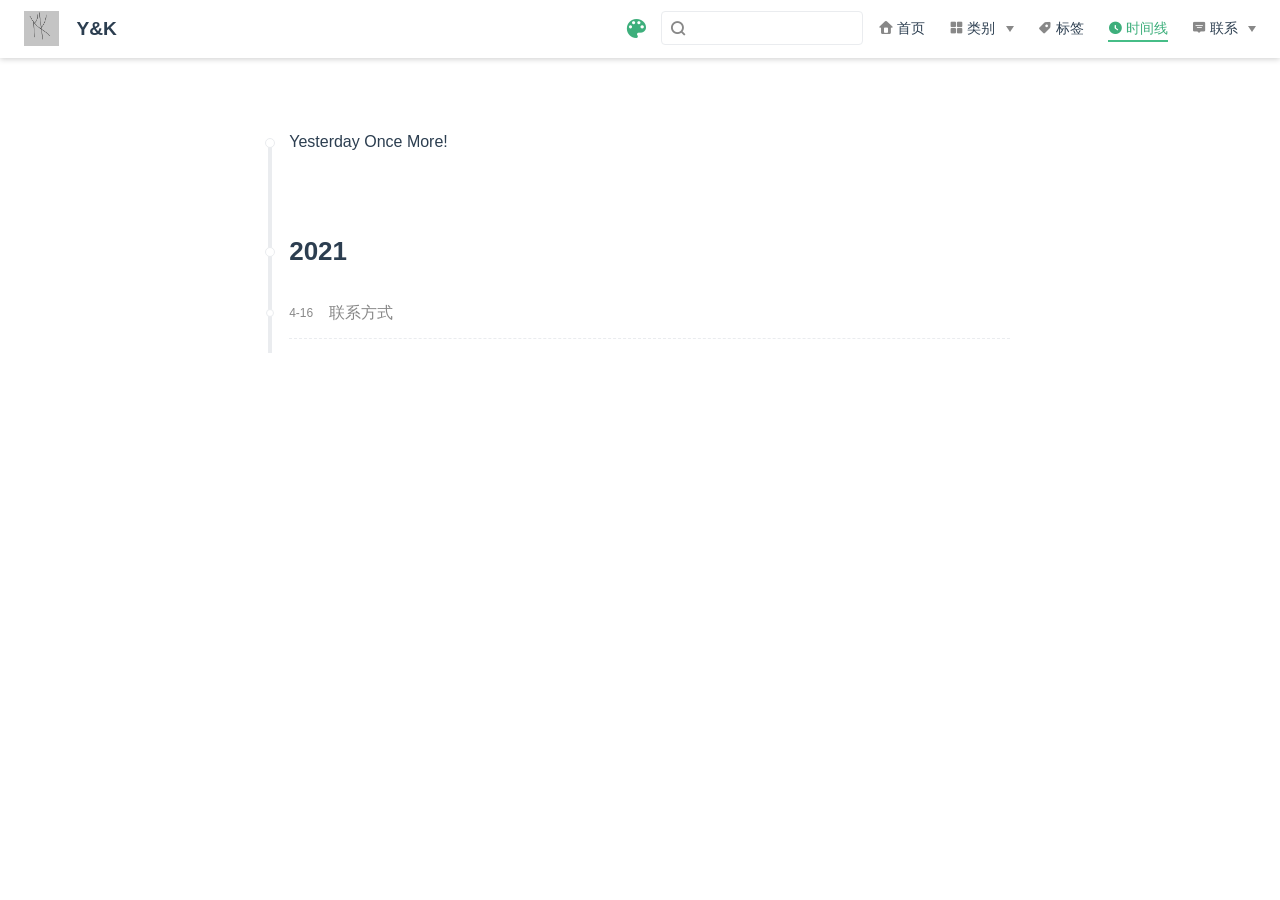
<file: timeline/index.html>
<!DOCTYPE html>
<html lang="en-US">
  <head>
    <meta charset="utf-8">
    <meta name="viewport" content="width=device-width,initial-scale=1">
    <title>Timeline | Y&amp;K</title>
    <meta name="description" content="永远年轻，永远热泪盈眶！">
    <meta name="generator" content="VuePress 1.4.0">
    <link rel="icon" href="/favicon.ico">
  <meta name="viewport" content="width=device-width,initial-scale=1,user-scalable=no">
    
    <link rel="preload" href="/assets/css/0.styles.27fbf639.css" as="style"><link rel="preload" href="/assets/js/app.18589ce5.js" as="script"><link rel="preload" href="/assets/js/8.077c71ac.js" as="script"><link rel="preload" href="/assets/js/1.8339ea5c.js" as="script"><link rel="prefetch" href="/assets/js/10.1d327ea8.js"><link rel="prefetch" href="/assets/js/11.5a56f77b.js"><link rel="prefetch" href="/assets/js/12.063f6f26.js"><link rel="prefetch" href="/assets/js/3.f19a15eb.js"><link rel="prefetch" href="/assets/js/4.98766de3.js"><link rel="prefetch" href="/assets/js/5.c5ac2f73.js"><link rel="prefetch" href="/assets/js/6.cc119f14.js"><link rel="prefetch" href="/assets/js/7.c3dc7f67.js"><link rel="prefetch" href="/assets/js/9.4291dfcc.js">
    <link rel="stylesheet" href="/assets/css/0.styles.27fbf639.css">
  </head>
  <body>
    <div id="app" data-server-rendered="true"><div data-v-3cbc0e8d><div class="theme-container no-sidebar" data-v-319dd33c data-v-3cbc0e8d><div data-v-319dd33c><div id="loader-wrapper" class="loading-wrapper" data-v-4b73742e data-v-319dd33c data-v-319dd33c><div class="loader-main" data-v-4b73742e><div data-v-4b73742e></div><div data-v-4b73742e></div><div data-v-4b73742e></div><div data-v-4b73742e></div></div> <!----> <!----></div> <div class="password-shadow password-wrapper-out" style="display:none;" data-v-1e2a0cc0 data-v-319dd33c data-v-319dd33c><h3 class="title" style="display:none;" data-v-1e2a0cc0 data-v-1e2a0cc0>Y&amp;K</h3> <!----> <label id="box" class="inputBox" style="display:none;" data-v-1e2a0cc0 data-v-1e2a0cc0><input type="password" value="" data-v-1e2a0cc0> <span data-v-1e2a0cc0>Konck! Knock!</span> <button data-v-1e2a0cc0>OK</button></label> <div class="footer" style="display:none;" data-v-1e2a0cc0 data-v-1e2a0cc0><span data-v-1e2a0cc0><i class="iconfont reco-theme" data-v-1e2a0cc0></i> <a target="blank" href="https://vuepress-theme-reco.recoluan.com" data-v-1e2a0cc0>vuePress-theme-reco</a></span> <span data-v-1e2a0cc0><i class="iconfont reco-copyright" data-v-1e2a0cc0></i> <a data-v-1e2a0cc0><span data-v-1e2a0cc0>Y&amp;K</span>
            
          <span data-v-1e2a0cc0>2021 - </span>
          2021
        </a></span></div></div> <div class="hide" data-v-319dd33c><header class="navbar" data-v-319dd33c><div class="sidebar-button"><svg xmlns="http://www.w3.org/2000/svg" aria-hidden="true" role="img" viewBox="0 0 448 512" class="icon"><path fill="currentColor" d="M436 124H12c-6.627 0-12-5.373-12-12V80c0-6.627 5.373-12 12-12h424c6.627 0 12 5.373 12 12v32c0 6.627-5.373 12-12 12zm0 160H12c-6.627 0-12-5.373-12-12v-32c0-6.627 5.373-12 12-12h424c6.627 0 12 5.373 12 12v32c0 6.627-5.373 12-12 12zm0 160H12c-6.627 0-12-5.373-12-12v-32c0-6.627 5.373-12 12-12h424c6.627 0 12 5.373 12 12v32c0 6.627-5.373 12-12 12z"></path></svg></div> <a href="/" class="home-link router-link-active"><img src="/logo.png" alt="Y&amp;K" class="logo"> <span class="site-name">Y&amp;K</span></a> <div class="links"><div class="color-picker"><a class="color-button"><i class="iconfont reco-color"></i></a> <div class="color-picker-menu" style="display:none;"><div class="mode-options"><h4 class="title">Choose mode</h4> <ul class="color-mode-options"><li class="dark">dark</li><li class="auto active">auto</li><li class="light">light</li></ul></div></div></div> <div class="search-box"><i class="iconfont reco-search"></i> <input aria-label="Search" autocomplete="off" spellcheck="false" value=""> <!----></div> <nav class="nav-links can-hide"><div class="nav-item"><a href="/" class="nav-link"><i class="iconfont reco-home"></i>
  首页
</a></div><div class="nav-item"><div class="dropdown-wrapper"><a class="dropdown-title"><span class="title"><i class="iconfont reco-category"></i>
      类别
    </span> <span class="arrow right"></span></a> <ul class="nav-dropdown" style="display:none;"><li class="dropdown-item"><!----> <a href="/categories/个人/" class="nav-link"><i class="iconfont undefined"></i>
  个人
</a></li></ul></div></div><div class="nav-item"><a href="/tag/" class="nav-link"><i class="iconfont reco-tag"></i>
  标签
</a></div><div class="nav-item"><a href="/timeline/" class="nav-link router-link-exact-active router-link-active"><i class="iconfont reco-date"></i>
  时间线
</a></div><div class="nav-item"><div class="dropdown-wrapper"><a class="dropdown-title"><span class="title"><i class="iconfont reco-message"></i>
      联系
    </span> <span class="arrow right"></span></a> <ul class="nav-dropdown" style="display:none;"><li class="dropdown-item"><!----> <a href="/about/" class="nav-link"><i class="iconfont undefined"></i>
  关于
</a></li><li class="dropdown-item"><!----> <a href="https://github.com/gxkai" target="_blank" rel="noopener noreferrer" class="nav-link external"><i class="iconfont reco-github"></i>
  GitHub
  <svg xmlns="http://www.w3.org/2000/svg" aria-hidden="true" x="0px" y="0px" viewBox="0 0 100 100" width="15" height="15" class="icon outbound"><path fill="currentColor" d="M18.8,85.1h56l0,0c2.2,0,4-1.8,4-4v-32h-8v28h-48v-48h28v-8h-32l0,0c-2.2,0-4,1.8-4,4v56C14.8,83.3,16.6,85.1,18.8,85.1z"></path> <polygon fill="currentColor" points="45.7,48.7 51.3,54.3 77.2,28.5 77.2,37.2 85.2,37.2 85.2,14.9 62.8,14.9 62.8,22.9 71.5,22.9"></polygon></svg></a></li></ul></div></div> <!----></nav></div></header> <div class="sidebar-mask" data-v-319dd33c></div> <aside class="sidebar" data-v-319dd33c><div class="personal-info-wrapper" data-v-6c8ffc9c><img src="/logo.png" alt="author-avatar" class="personal-img" data-v-6c8ffc9c> <h3 class="name" data-v-6c8ffc9c>
    Y&amp;K
  </h3> <div class="num" data-v-6c8ffc9c><div data-v-6c8ffc9c><h3 data-v-6c8ffc9c>1</h3> <h6 data-v-6c8ffc9c>文章</h6></div> <div data-v-6c8ffc9c><h3 data-v-6c8ffc9c>1</h3> <h6 data-v-6c8ffc9c>标签</h6></div></div> <hr data-v-6c8ffc9c></div> <nav class="nav-links"><div class="nav-item"><a href="/" class="nav-link"><i class="iconfont reco-home"></i>
  首页
</a></div><div class="nav-item"><div class="dropdown-wrapper"><a class="dropdown-title"><span class="title"><i class="iconfont reco-category"></i>
      类别
    </span> <span class="arrow right"></span></a> <ul class="nav-dropdown" style="display:none;"><li class="dropdown-item"><!----> <a href="/categories/个人/" class="nav-link"><i class="iconfont undefined"></i>
  个人
</a></li></ul></div></div><div class="nav-item"><a href="/tag/" class="nav-link"><i class="iconfont reco-tag"></i>
  标签
</a></div><div class="nav-item"><a href="/timeline/" class="nav-link router-link-exact-active router-link-active"><i class="iconfont reco-date"></i>
  时间线
</a></div><div class="nav-item"><div class="dropdown-wrapper"><a class="dropdown-title"><span class="title"><i class="iconfont reco-message"></i>
      联系
    </span> <span class="arrow right"></span></a> <ul class="nav-dropdown" style="display:none;"><li class="dropdown-item"><!----> <a href="/about/" class="nav-link"><i class="iconfont undefined"></i>
  关于
</a></li><li class="dropdown-item"><!----> <a href="https://github.com/gxkai" target="_blank" rel="noopener noreferrer" class="nav-link external"><i class="iconfont reco-github"></i>
  GitHub
  <svg xmlns="http://www.w3.org/2000/svg" aria-hidden="true" x="0px" y="0px" viewBox="0 0 100 100" width="15" height="15" class="icon outbound"><path fill="currentColor" d="M18.8,85.1h56l0,0c2.2,0,4-1.8,4-4v-32h-8v28h-48v-48h28v-8h-32l0,0c-2.2,0-4,1.8-4,4v56C14.8,83.3,16.6,85.1,18.8,85.1z"></path> <polygon fill="currentColor" points="45.7,48.7 51.3,54.3 77.2,28.5 77.2,37.2 85.2,37.2 85.2,14.9 62.8,14.9 62.8,22.9 71.5,22.9"></polygon></svg></a></li></ul></div></div> <!----></nav>  <ul class="sidebar-links"><li><section class="sidebar-group depth-0"><p class="sidebar-heading open"><span></span> <!----></p> <!----></section></li></ul> </aside> <div class="password-shadow password-wrapper-in" style="display:none;" data-v-1e2a0cc0 data-v-319dd33c><h3 class="title" style="display:none;" data-v-1e2a0cc0 data-v-1e2a0cc0>Timeline</h3> <!----> <label id="box" class="inputBox" style="display:none;" data-v-1e2a0cc0 data-v-1e2a0cc0><input type="password" value="" data-v-1e2a0cc0> <span data-v-1e2a0cc0>Konck! Knock!</span> <button data-v-1e2a0cc0>OK</button></label> <div class="footer" style="display:none;" data-v-1e2a0cc0 data-v-1e2a0cc0><span data-v-1e2a0cc0><i class="iconfont reco-theme" data-v-1e2a0cc0></i> <a target="blank" href="https://vuepress-theme-reco.recoluan.com" data-v-1e2a0cc0>vuePress-theme-reco</a></span> <span data-v-1e2a0cc0><i class="iconfont reco-copyright" data-v-1e2a0cc0></i> <a data-v-1e2a0cc0><span data-v-1e2a0cc0>Y&amp;K</span>
            
          <span data-v-1e2a0cc0>2021 - </span>
          2021
        </a></span></div></div> <div data-v-319dd33c><ul class="timeline-wrapper" data-v-319dd33c data-v-3cbc0e8d><li class="desc" style="display:none;" data-v-3cbc0e8d data-v-3cbc0e8d>Yesterday Once More!</li> <li style="display:none;" data-v-3cbc0e8d data-v-3cbc0e8d><h3 class="year" data-v-3cbc0e8d>2021</h3> <ul class="year-wrapper" data-v-3cbc0e8d><li data-v-3cbc0e8d><span class="date" data-v-3cbc0e8d>4-16</span> <span class="title" data-v-3cbc0e8d>联系方式</span></li></ul></li></ul> <div style="display:none;" data-v-319dd33c data-v-319dd33c><div class="comments-wrapper" style="display:none;" data-v-319dd33c><div class="valine-wrapper"><div id="valine"></div></div></div></div></div></div></div></div></div><div class="global-ui"><div class="back-to-ceiling" style="right:1rem;bottom:6rem;width:2.5rem;height:2.5rem;border-radius:.25rem;line-height:2.5rem;display:none;" data-v-a81d141e data-v-a81d141e><svg t="1574745035067" viewBox="0 0 1024 1024" version="1.1" xmlns="http://www.w3.org/2000/svg" p-id="5404" class="icon" data-v-a81d141e><path d="M526.60727968 10.90185116a27.675 27.675 0 0 0-29.21455937 0c-131.36607665 82.28402758-218.69155461 228.01873535-218.69155402 394.07834331a462.20625001 462.20625001 0 0 0 5.36959153 69.94390903c1.00431239 6.55289093-0.34802892 13.13561351-3.76865779 18.80351572-32.63518765 54.11355614-51.75690182 118.55860487-51.7569018 187.94566865a371.06718723 371.06718723 0 0 0 11.50484808 91.98906777c6.53300375 25.50556257 41.68394495 28.14064038 52.69160883 4.22606766 17.37162448-37.73630017 42.14135425-72.50938081 72.80769204-103.21549295 2.18761121 3.04276886 4.15646224 6.24463696 6.40373557 9.22774369a1871.4375 1871.4375 0 0 0 140.04691725 5.34970492 1866.36093723 1866.36093723 0 0 0 140.04691723-5.34970492c2.24727335-2.98310674 4.21612437-6.18497483 6.3937923-9.2178004 30.66633723 30.70611158 55.4360664 65.4791928 72.80769147 103.21549355 11.00766384 23.91457269 46.15860503 21.27949489 52.69160879-4.22606768a371.15156223 371.15156223 0 0 0 11.514792-91.99901164c0-69.36717486-19.13165746-133.82216804-51.75690182-187.92578088-3.42062944-5.66790279-4.76302748-12.26056868-3.76865837-18.80351632a462.20625001 462.20625001 0 0 0 5.36959269-69.943909c-0.00994388-166.08943902-87.32547796-311.81420293-218.6915546-394.09823051zM605.93803103 357.87693858a93.93749974 93.93749974 0 1 1-187.89594924 6.1e-7 93.93749974 93.93749974 0 0 1 187.89594924-6.1e-7z" p-id="5405" data-v-a81d141e></path><path d="M429.50777625 765.63860547C429.50777625 803.39355007 466.44236686 1000.39046097 512.00932183 1000.39046097c45.56695499 0 82.4922232-197.00623328 82.5015456-234.7518555 0-37.75494459-36.9345906-68.35043303-82.4922232-68.34111062-45.57627738-0.00932239-82.52019037 30.59548842-82.51086798 68.34111062z" p-id="5406" data-v-a81d141e></path></svg></div></div></div>
    <script src="/assets/js/app.18589ce5.js" defer></script><script src="/assets/js/8.077c71ac.js" defer></script><script src="/assets/js/1.8339ea5c.js" defer></script>
  </body>
</html>
</file>
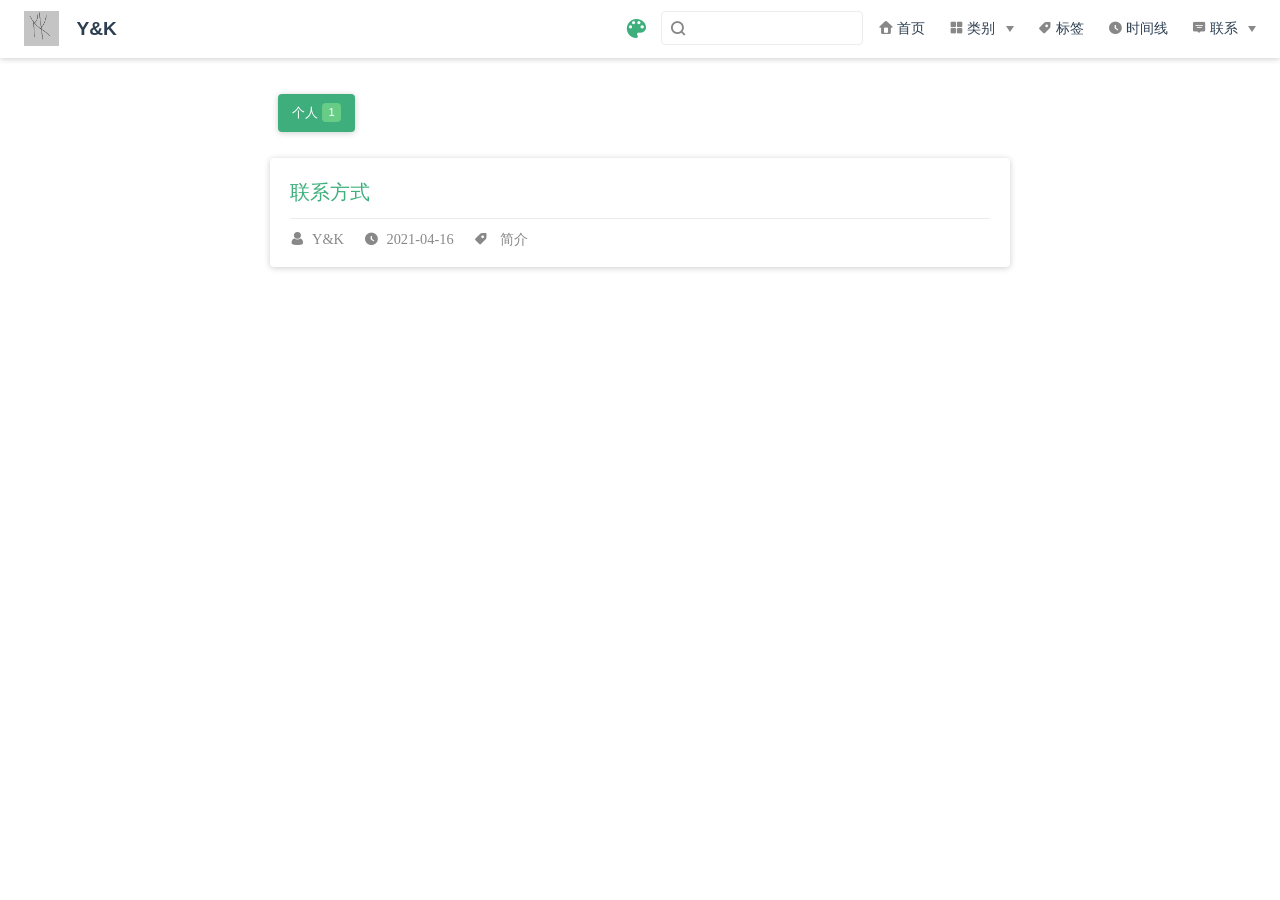
<file: categories/个人/index.html>
<!DOCTYPE html>
<html lang="en-US">
  <head>
    <meta charset="utf-8">
    <meta name="viewport" content="width=device-width,initial-scale=1">
    <title>个人 categories | Y&amp;K</title>
    <meta name="description" content="永远年轻，永远热泪盈眶！">
    <meta name="generator" content="VuePress 1.4.0">
    <link rel="icon" href="/favicon.ico">
  <meta name="viewport" content="width=device-width,initial-scale=1,user-scalable=no">
    
    <link rel="preload" href="/assets/css/0.styles.27fbf639.css" as="style"><link rel="preload" href="/assets/js/app.18589ce5.js" as="script"><link rel="preload" href="/assets/js/6.cc119f14.js" as="script"><link rel="preload" href="/assets/js/1.8339ea5c.js" as="script"><link rel="prefetch" href="/assets/js/10.1d327ea8.js"><link rel="prefetch" href="/assets/js/11.5a56f77b.js"><link rel="prefetch" href="/assets/js/12.063f6f26.js"><link rel="prefetch" href="/assets/js/3.f19a15eb.js"><link rel="prefetch" href="/assets/js/4.98766de3.js"><link rel="prefetch" href="/assets/js/5.c5ac2f73.js"><link rel="prefetch" href="/assets/js/7.c3dc7f67.js"><link rel="prefetch" href="/assets/js/8.077c71ac.js"><link rel="prefetch" href="/assets/js/9.4291dfcc.js">
    <link rel="stylesheet" href="/assets/css/0.styles.27fbf639.css">
  </head>
  <body>
    <div id="app" data-server-rendered="true"><div class="categories-wrapper" data-v-7d81bf34><div class="theme-container no-sidebar" data-v-319dd33c data-v-7d81bf34><div data-v-319dd33c><div id="loader-wrapper" class="loading-wrapper" data-v-4b73742e data-v-319dd33c data-v-319dd33c><div class="loader-main" data-v-4b73742e><div data-v-4b73742e></div><div data-v-4b73742e></div><div data-v-4b73742e></div><div data-v-4b73742e></div></div> <!----> <!----></div> <div class="password-shadow password-wrapper-out" style="display:none;" data-v-1e2a0cc0 data-v-319dd33c data-v-319dd33c><h3 class="title" style="display:none;" data-v-1e2a0cc0 data-v-1e2a0cc0>Y&amp;K</h3> <!----> <label id="box" class="inputBox" style="display:none;" data-v-1e2a0cc0 data-v-1e2a0cc0><input type="password" value="" data-v-1e2a0cc0> <span data-v-1e2a0cc0>Konck! Knock!</span> <button data-v-1e2a0cc0>OK</button></label> <div class="footer" style="display:none;" data-v-1e2a0cc0 data-v-1e2a0cc0><span data-v-1e2a0cc0><i class="iconfont reco-theme" data-v-1e2a0cc0></i> <a target="blank" href="https://vuepress-theme-reco.recoluan.com" data-v-1e2a0cc0>vuePress-theme-reco</a></span> <span data-v-1e2a0cc0><i class="iconfont reco-copyright" data-v-1e2a0cc0></i> <a data-v-1e2a0cc0><span data-v-1e2a0cc0>Y&amp;K</span>
            
          <span data-v-1e2a0cc0>2021 - </span>
          2021
        </a></span></div></div> <div class="hide" data-v-319dd33c><header class="navbar" data-v-319dd33c><div class="sidebar-button"><svg xmlns="http://www.w3.org/2000/svg" aria-hidden="true" role="img" viewBox="0 0 448 512" class="icon"><path fill="currentColor" d="M436 124H12c-6.627 0-12-5.373-12-12V80c0-6.627 5.373-12 12-12h424c6.627 0 12 5.373 12 12v32c0 6.627-5.373 12-12 12zm0 160H12c-6.627 0-12-5.373-12-12v-32c0-6.627 5.373-12 12-12h424c6.627 0 12 5.373 12 12v32c0 6.627-5.373 12-12 12zm0 160H12c-6.627 0-12-5.373-12-12v-32c0-6.627 5.373-12 12-12h424c6.627 0 12 5.373 12 12v32c0 6.627-5.373 12-12 12z"></path></svg></div> <a href="/" class="home-link router-link-active"><img src="/logo.png" alt="Y&amp;K" class="logo"> <span class="site-name">Y&amp;K</span></a> <div class="links"><div class="color-picker"><a class="color-button"><i class="iconfont reco-color"></i></a> <div class="color-picker-menu" style="display:none;"><div class="mode-options"><h4 class="title">Choose mode</h4> <ul class="color-mode-options"><li class="dark">dark</li><li class="auto active">auto</li><li class="light">light</li></ul></div></div></div> <div class="search-box"><i class="iconfont reco-search"></i> <input aria-label="Search" autocomplete="off" spellcheck="false" value=""> <!----></div> <nav class="nav-links can-hide"><div class="nav-item"><a href="/" class="nav-link"><i class="iconfont reco-home"></i>
  首页
</a></div><div class="nav-item"><div class="dropdown-wrapper"><a class="dropdown-title"><span class="title"><i class="iconfont reco-category"></i>
      类别
    </span> <span class="arrow right"></span></a> <ul class="nav-dropdown" style="display:none;"><li class="dropdown-item"><!----> <a href="/categories/个人/" class="nav-link router-link-exact-active router-link-active"><i class="iconfont undefined"></i>
  个人
</a></li></ul></div></div><div class="nav-item"><a href="/tag/" class="nav-link"><i class="iconfont reco-tag"></i>
  标签
</a></div><div class="nav-item"><a href="/timeline/" class="nav-link"><i class="iconfont reco-date"></i>
  时间线
</a></div><div class="nav-item"><div class="dropdown-wrapper"><a class="dropdown-title"><span class="title"><i class="iconfont reco-message"></i>
      联系
    </span> <span class="arrow right"></span></a> <ul class="nav-dropdown" style="display:none;"><li class="dropdown-item"><!----> <a href="/about/" class="nav-link"><i class="iconfont undefined"></i>
  关于
</a></li><li class="dropdown-item"><!----> <a href="https://github.com/gxkai" target="_blank" rel="noopener noreferrer" class="nav-link external"><i class="iconfont reco-github"></i>
  GitHub
  <svg xmlns="http://www.w3.org/2000/svg" aria-hidden="true" x="0px" y="0px" viewBox="0 0 100 100" width="15" height="15" class="icon outbound"><path fill="currentColor" d="M18.8,85.1h56l0,0c2.2,0,4-1.8,4-4v-32h-8v28h-48v-48h28v-8h-32l0,0c-2.2,0-4,1.8-4,4v56C14.8,83.3,16.6,85.1,18.8,85.1z"></path> <polygon fill="currentColor" points="45.7,48.7 51.3,54.3 77.2,28.5 77.2,37.2 85.2,37.2 85.2,14.9 62.8,14.9 62.8,22.9 71.5,22.9"></polygon></svg></a></li></ul></div></div> <!----></nav></div></header> <div class="sidebar-mask" data-v-319dd33c></div> <aside class="sidebar" data-v-319dd33c><div class="personal-info-wrapper" data-v-6c8ffc9c><img src="/logo.png" alt="author-avatar" class="personal-img" data-v-6c8ffc9c> <h3 class="name" data-v-6c8ffc9c>
    Y&amp;K
  </h3> <div class="num" data-v-6c8ffc9c><div data-v-6c8ffc9c><h3 data-v-6c8ffc9c>1</h3> <h6 data-v-6c8ffc9c>文章</h6></div> <div data-v-6c8ffc9c><h3 data-v-6c8ffc9c>1</h3> <h6 data-v-6c8ffc9c>标签</h6></div></div> <hr data-v-6c8ffc9c></div> <nav class="nav-links"><div class="nav-item"><a href="/" class="nav-link"><i class="iconfont reco-home"></i>
  首页
</a></div><div class="nav-item"><div class="dropdown-wrapper"><a class="dropdown-title"><span class="title"><i class="iconfont reco-category"></i>
      类别
    </span> <span class="arrow right"></span></a> <ul class="nav-dropdown" style="display:none;"><li class="dropdown-item"><!----> <a href="/categories/个人/" class="nav-link router-link-exact-active router-link-active"><i class="iconfont undefined"></i>
  个人
</a></li></ul></div></div><div class="nav-item"><a href="/tag/" class="nav-link"><i class="iconfont reco-tag"></i>
  标签
</a></div><div class="nav-item"><a href="/timeline/" class="nav-link"><i class="iconfont reco-date"></i>
  时间线
</a></div><div class="nav-item"><div class="dropdown-wrapper"><a class="dropdown-title"><span class="title"><i class="iconfont reco-message"></i>
      联系
    </span> <span class="arrow right"></span></a> <ul class="nav-dropdown" style="display:none;"><li class="dropdown-item"><!----> <a href="/about/" class="nav-link"><i class="iconfont undefined"></i>
  关于
</a></li><li class="dropdown-item"><!----> <a href="https://github.com/gxkai" target="_blank" rel="noopener noreferrer" class="nav-link external"><i class="iconfont reco-github"></i>
  GitHub
  <svg xmlns="http://www.w3.org/2000/svg" aria-hidden="true" x="0px" y="0px" viewBox="0 0 100 100" width="15" height="15" class="icon outbound"><path fill="currentColor" d="M18.8,85.1h56l0,0c2.2,0,4-1.8,4-4v-32h-8v28h-48v-48h28v-8h-32l0,0c-2.2,0-4,1.8-4,4v56C14.8,83.3,16.6,85.1,18.8,85.1z"></path> <polygon fill="currentColor" points="45.7,48.7 51.3,54.3 77.2,28.5 77.2,37.2 85.2,37.2 85.2,14.9 62.8,14.9 62.8,22.9 71.5,22.9"></polygon></svg></a></li></ul></div></div> <!----></nav>  <ul class="sidebar-links"><li><section class="sidebar-group depth-0"><p class="sidebar-heading open"><span></span> <!----></p> <!----></section></li></ul> </aside> <div class="password-shadow password-wrapper-in" style="display:none;" data-v-1e2a0cc0 data-v-319dd33c><h3 class="title" style="display:none;" data-v-1e2a0cc0 data-v-1e2a0cc0>个人 categories</h3> <!----> <label id="box" class="inputBox" style="display:none;" data-v-1e2a0cc0 data-v-1e2a0cc0><input type="password" value="" data-v-1e2a0cc0> <span data-v-1e2a0cc0>Konck! Knock!</span> <button data-v-1e2a0cc0>OK</button></label> <div class="footer" style="display:none;" data-v-1e2a0cc0 data-v-1e2a0cc0><span data-v-1e2a0cc0><i class="iconfont reco-theme" data-v-1e2a0cc0></i> <a target="blank" href="https://vuepress-theme-reco.recoluan.com" data-v-1e2a0cc0>vuePress-theme-reco</a></span> <span data-v-1e2a0cc0><i class="iconfont reco-copyright" data-v-1e2a0cc0></i> <a data-v-1e2a0cc0><span data-v-1e2a0cc0>Y&amp;K</span>
            
          <span data-v-1e2a0cc0>2021 - </span>
          2021
        </a></span></div></div> <div data-v-319dd33c><ul class="category-wrapper" style="display:none;" data-v-7d81bf34 data-v-7d81bf34><li class="category-item active" data-v-7d81bf34><a href="/categories/个人/" class="router-link-exact-active router-link-active" data-v-7d81bf34><span class="category-name" data-v-7d81bf34>个人</span> <span class="post-num" style="background-color:#f8b26a;" data-v-7d81bf34>1</span></a></li></ul> <div class="abstract-wrapper list" style="display:none;" data-v-b014bc36 data-v-7d81bf34 data-v-7d81bf34><div class="abstract-item" data-v-28f76ce9 data-v-b014bc36><!----> <div class="title" data-v-28f76ce9><!----> <a href="/about/" data-v-28f76ce9>联系方式</a></div> <div class="abstract" data-v-28f76ce9></div> <hr class="hr" data-v-28f76ce9> <div data-v-484a899e data-v-28f76ce9><i class="iconfont reco-account" data-v-484a899e><span data-v-484a899e>Y&amp;K</span></i> <i class="iconfont reco-date" data-v-484a899e><span data-v-484a899e>2021-04-16</span></i> <!----> <i class="iconfont reco-tag tags" data-v-484a899e><span class="tag-item" data-v-484a899e>
      简介
    </span></i></div></div></div> <div class="pagation pagation" style="display:none;" data-v-303bd5dc data-v-7d81bf34 data-v-7d81bf34><div class="pagation-list" data-v-303bd5dc><span unselectable="on" class="jump" style="display:none;" data-v-303bd5dc>Prev</span> <span class="jump" style="display:none;" data-v-303bd5dc>1</span> <span class="ellipsis" style="display:none;" data-v-303bd5dc>...</span> <span class="jump bgprimary" data-v-303bd5dc>1</span> <span class="ellipsis" style="display:none;" data-v-303bd5dc>...</span> <span class="jump" style="display:none;" data-v-303bd5dc>1</span> <span class="jump" style="display:none;" data-v-303bd5dc>Next</span> <span class="jumppoint" data-v-303bd5dc>跳转到：</span> <span class="jumpinp" data-v-303bd5dc><input type="text" value="" data-v-303bd5dc></span> <span class="jump gobtn" data-v-303bd5dc>GO</span></div></div> <div style="display:none;" data-v-319dd33c data-v-319dd33c><div class="comments-wrapper" style="display:none;" data-v-319dd33c><div class="valine-wrapper"><div id="valine"></div></div></div></div></div></div></div></div></div><div class="global-ui"><div class="back-to-ceiling" style="right:1rem;bottom:6rem;width:2.5rem;height:2.5rem;border-radius:.25rem;line-height:2.5rem;display:none;" data-v-a81d141e data-v-a81d141e><svg t="1574745035067" viewBox="0 0 1024 1024" version="1.1" xmlns="http://www.w3.org/2000/svg" p-id="5404" class="icon" data-v-a81d141e><path d="M526.60727968 10.90185116a27.675 27.675 0 0 0-29.21455937 0c-131.36607665 82.28402758-218.69155461 228.01873535-218.69155402 394.07834331a462.20625001 462.20625001 0 0 0 5.36959153 69.94390903c1.00431239 6.55289093-0.34802892 13.13561351-3.76865779 18.80351572-32.63518765 54.11355614-51.75690182 118.55860487-51.7569018 187.94566865a371.06718723 371.06718723 0 0 0 11.50484808 91.98906777c6.53300375 25.50556257 41.68394495 28.14064038 52.69160883 4.22606766 17.37162448-37.73630017 42.14135425-72.50938081 72.80769204-103.21549295 2.18761121 3.04276886 4.15646224 6.24463696 6.40373557 9.22774369a1871.4375 1871.4375 0 0 0 140.04691725 5.34970492 1866.36093723 1866.36093723 0 0 0 140.04691723-5.34970492c2.24727335-2.98310674 4.21612437-6.18497483 6.3937923-9.2178004 30.66633723 30.70611158 55.4360664 65.4791928 72.80769147 103.21549355 11.00766384 23.91457269 46.15860503 21.27949489 52.69160879-4.22606768a371.15156223 371.15156223 0 0 0 11.514792-91.99901164c0-69.36717486-19.13165746-133.82216804-51.75690182-187.92578088-3.42062944-5.66790279-4.76302748-12.26056868-3.76865837-18.80351632a462.20625001 462.20625001 0 0 0 5.36959269-69.943909c-0.00994388-166.08943902-87.32547796-311.81420293-218.6915546-394.09823051zM605.93803103 357.87693858a93.93749974 93.93749974 0 1 1-187.89594924 6.1e-7 93.93749974 93.93749974 0 0 1 187.89594924-6.1e-7z" p-id="5405" data-v-a81d141e></path><path d="M429.50777625 765.63860547C429.50777625 803.39355007 466.44236686 1000.39046097 512.00932183 1000.39046097c45.56695499 0 82.4922232-197.00623328 82.5015456-234.7518555 0-37.75494459-36.9345906-68.35043303-82.4922232-68.34111062-45.57627738-0.00932239-82.52019037 30.59548842-82.51086798 68.34111062z" p-id="5406" data-v-a81d141e></path></svg></div></div></div>
    <script src="/assets/js/app.18589ce5.js" defer></script><script src="/assets/js/6.cc119f14.js" defer></script><script src="/assets/js/1.8339ea5c.js" defer></script>
  </body>
</html>
</file>
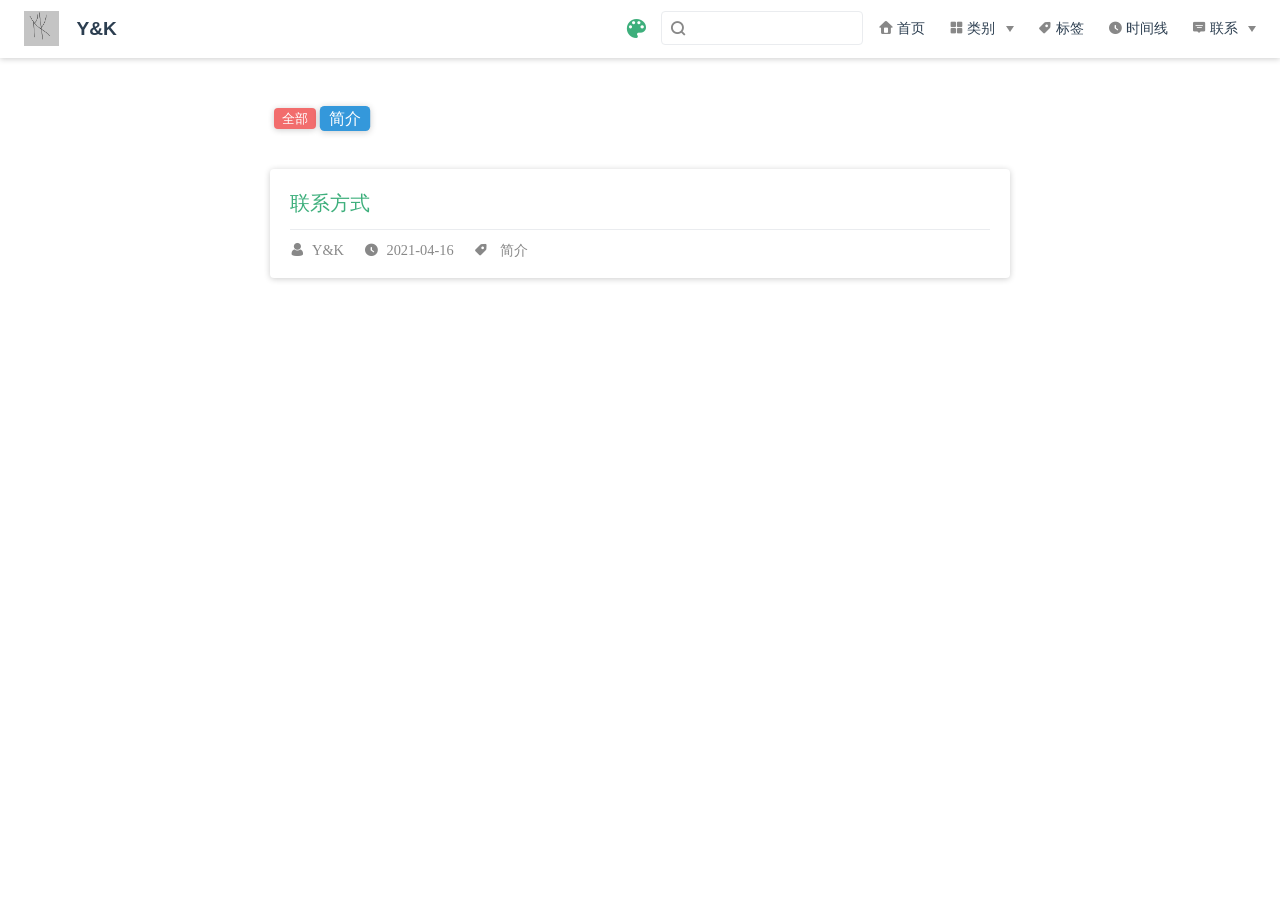
<file: tags/简介/index.html>
<!DOCTYPE html>
<html lang="en-US">
  <head>
    <meta charset="utf-8">
    <meta name="viewport" content="width=device-width,initial-scale=1">
    <title>简介 tags | Y&amp;K</title>
    <meta name="description" content="永远年轻，永远热泪盈眶！">
    <meta name="generator" content="VuePress 1.4.0">
    <link rel="icon" href="/favicon.ico">
  <meta name="viewport" content="width=device-width,initial-scale=1,user-scalable=no">
    
    <link rel="preload" href="/assets/css/0.styles.27fbf639.css" as="style"><link rel="preload" href="/assets/js/app.18589ce5.js" as="script"><link rel="preload" href="/assets/js/4.98766de3.js" as="script"><link rel="preload" href="/assets/js/1.8339ea5c.js" as="script"><link rel="prefetch" href="/assets/js/10.1d327ea8.js"><link rel="prefetch" href="/assets/js/11.5a56f77b.js"><link rel="prefetch" href="/assets/js/12.063f6f26.js"><link rel="prefetch" href="/assets/js/3.f19a15eb.js"><link rel="prefetch" href="/assets/js/5.c5ac2f73.js"><link rel="prefetch" href="/assets/js/6.cc119f14.js"><link rel="prefetch" href="/assets/js/7.c3dc7f67.js"><link rel="prefetch" href="/assets/js/8.077c71ac.js"><link rel="prefetch" href="/assets/js/9.4291dfcc.js">
    <link rel="stylesheet" href="/assets/css/0.styles.27fbf639.css">
  </head>
  <body>
    <div id="app" data-server-rendered="true"><div class="tag-wrapper" data-v-c2f129e2><div class="theme-container no-sidebar" data-v-319dd33c data-v-c2f129e2><div data-v-319dd33c><div id="loader-wrapper" class="loading-wrapper" data-v-4b73742e data-v-319dd33c data-v-319dd33c><div class="loader-main" data-v-4b73742e><div data-v-4b73742e></div><div data-v-4b73742e></div><div data-v-4b73742e></div><div data-v-4b73742e></div></div> <!----> <!----></div> <div class="password-shadow password-wrapper-out" style="display:none;" data-v-1e2a0cc0 data-v-319dd33c data-v-319dd33c><h3 class="title" style="display:none;" data-v-1e2a0cc0 data-v-1e2a0cc0>Y&amp;K</h3> <!----> <label id="box" class="inputBox" style="display:none;" data-v-1e2a0cc0 data-v-1e2a0cc0><input type="password" value="" data-v-1e2a0cc0> <span data-v-1e2a0cc0>Konck! Knock!</span> <button data-v-1e2a0cc0>OK</button></label> <div class="footer" style="display:none;" data-v-1e2a0cc0 data-v-1e2a0cc0><span data-v-1e2a0cc0><i class="iconfont reco-theme" data-v-1e2a0cc0></i> <a target="blank" href="https://vuepress-theme-reco.recoluan.com" data-v-1e2a0cc0>vuePress-theme-reco</a></span> <span data-v-1e2a0cc0><i class="iconfont reco-copyright" data-v-1e2a0cc0></i> <a data-v-1e2a0cc0><span data-v-1e2a0cc0>Y&amp;K</span>
            
          <span data-v-1e2a0cc0>2021 - </span>
          2021
        </a></span></div></div> <div class="hide" data-v-319dd33c><header class="navbar" data-v-319dd33c><div class="sidebar-button"><svg xmlns="http://www.w3.org/2000/svg" aria-hidden="true" role="img" viewBox="0 0 448 512" class="icon"><path fill="currentColor" d="M436 124H12c-6.627 0-12-5.373-12-12V80c0-6.627 5.373-12 12-12h424c6.627 0 12 5.373 12 12v32c0 6.627-5.373 12-12 12zm0 160H12c-6.627 0-12-5.373-12-12v-32c0-6.627 5.373-12 12-12h424c6.627 0 12 5.373 12 12v32c0 6.627-5.373 12-12 12zm0 160H12c-6.627 0-12-5.373-12-12v-32c0-6.627 5.373-12 12-12h424c6.627 0 12 5.373 12 12v32c0 6.627-5.373 12-12 12z"></path></svg></div> <a href="/" class="home-link router-link-active"><img src="/logo.png" alt="Y&amp;K" class="logo"> <span class="site-name">Y&amp;K</span></a> <div class="links"><div class="color-picker"><a class="color-button"><i class="iconfont reco-color"></i></a> <div class="color-picker-menu" style="display:none;"><div class="mode-options"><h4 class="title">Choose mode</h4> <ul class="color-mode-options"><li class="dark">dark</li><li class="auto active">auto</li><li class="light">light</li></ul></div></div></div> <div class="search-box"><i class="iconfont reco-search"></i> <input aria-label="Search" autocomplete="off" spellcheck="false" value=""> <!----></div> <nav class="nav-links can-hide"><div class="nav-item"><a href="/" class="nav-link"><i class="iconfont reco-home"></i>
  首页
</a></div><div class="nav-item"><div class="dropdown-wrapper"><a class="dropdown-title"><span class="title"><i class="iconfont reco-category"></i>
      类别
    </span> <span class="arrow right"></span></a> <ul class="nav-dropdown" style="display:none;"><li class="dropdown-item"><!----> <a href="/categories/个人/" class="nav-link"><i class="iconfont undefined"></i>
  个人
</a></li></ul></div></div><div class="nav-item"><a href="/tag/" class="nav-link"><i class="iconfont reco-tag"></i>
  标签
</a></div><div class="nav-item"><a href="/timeline/" class="nav-link"><i class="iconfont reco-date"></i>
  时间线
</a></div><div class="nav-item"><div class="dropdown-wrapper"><a class="dropdown-title"><span class="title"><i class="iconfont reco-message"></i>
      联系
    </span> <span class="arrow right"></span></a> <ul class="nav-dropdown" style="display:none;"><li class="dropdown-item"><!----> <a href="/about/" class="nav-link"><i class="iconfont undefined"></i>
  关于
</a></li><li class="dropdown-item"><!----> <a href="https://github.com/gxkai" target="_blank" rel="noopener noreferrer" class="nav-link external"><i class="iconfont reco-github"></i>
  GitHub
  <svg xmlns="http://www.w3.org/2000/svg" aria-hidden="true" x="0px" y="0px" viewBox="0 0 100 100" width="15" height="15" class="icon outbound"><path fill="currentColor" d="M18.8,85.1h56l0,0c2.2,0,4-1.8,4-4v-32h-8v28h-48v-48h28v-8h-32l0,0c-2.2,0-4,1.8-4,4v56C14.8,83.3,16.6,85.1,18.8,85.1z"></path> <polygon fill="currentColor" points="45.7,48.7 51.3,54.3 77.2,28.5 77.2,37.2 85.2,37.2 85.2,14.9 62.8,14.9 62.8,22.9 71.5,22.9"></polygon></svg></a></li></ul></div></div> <!----></nav></div></header> <div class="sidebar-mask" data-v-319dd33c></div> <aside class="sidebar" data-v-319dd33c><div class="personal-info-wrapper" data-v-6c8ffc9c><img src="/logo.png" alt="author-avatar" class="personal-img" data-v-6c8ffc9c> <h3 class="name" data-v-6c8ffc9c>
    Y&amp;K
  </h3> <div class="num" data-v-6c8ffc9c><div data-v-6c8ffc9c><h3 data-v-6c8ffc9c>1</h3> <h6 data-v-6c8ffc9c>文章</h6></div> <div data-v-6c8ffc9c><h3 data-v-6c8ffc9c>1</h3> <h6 data-v-6c8ffc9c>标签</h6></div></div> <hr data-v-6c8ffc9c></div> <nav class="nav-links"><div class="nav-item"><a href="/" class="nav-link"><i class="iconfont reco-home"></i>
  首页
</a></div><div class="nav-item"><div class="dropdown-wrapper"><a class="dropdown-title"><span class="title"><i class="iconfont reco-category"></i>
      类别
    </span> <span class="arrow right"></span></a> <ul class="nav-dropdown" style="display:none;"><li class="dropdown-item"><!----> <a href="/categories/个人/" class="nav-link"><i class="iconfont undefined"></i>
  个人
</a></li></ul></div></div><div class="nav-item"><a href="/tag/" class="nav-link"><i class="iconfont reco-tag"></i>
  标签
</a></div><div class="nav-item"><a href="/timeline/" class="nav-link"><i class="iconfont reco-date"></i>
  时间线
</a></div><div class="nav-item"><div class="dropdown-wrapper"><a class="dropdown-title"><span class="title"><i class="iconfont reco-message"></i>
      联系
    </span> <span class="arrow right"></span></a> <ul class="nav-dropdown" style="display:none;"><li class="dropdown-item"><!----> <a href="/about/" class="nav-link"><i class="iconfont undefined"></i>
  关于
</a></li><li class="dropdown-item"><!----> <a href="https://github.com/gxkai" target="_blank" rel="noopener noreferrer" class="nav-link external"><i class="iconfont reco-github"></i>
  GitHub
  <svg xmlns="http://www.w3.org/2000/svg" aria-hidden="true" x="0px" y="0px" viewBox="0 0 100 100" width="15" height="15" class="icon outbound"><path fill="currentColor" d="M18.8,85.1h56l0,0c2.2,0,4-1.8,4-4v-32h-8v28h-48v-48h28v-8h-32l0,0c-2.2,0-4,1.8-4,4v56C14.8,83.3,16.6,85.1,18.8,85.1z"></path> <polygon fill="currentColor" points="45.7,48.7 51.3,54.3 77.2,28.5 77.2,37.2 85.2,37.2 85.2,14.9 62.8,14.9 62.8,22.9 71.5,22.9"></polygon></svg></a></li></ul></div></div> <!----></nav>  <ul class="sidebar-links"><li><section class="sidebar-group depth-0"><p class="sidebar-heading open"><span></span> <!----></p> <!----></section></li></ul> </aside> <div class="password-shadow password-wrapper-in" style="display:none;" data-v-1e2a0cc0 data-v-319dd33c><h3 class="title" style="display:none;" data-v-1e2a0cc0 data-v-1e2a0cc0>简介 tags</h3> <!----> <label id="box" class="inputBox" style="display:none;" data-v-1e2a0cc0 data-v-1e2a0cc0><input type="password" value="" data-v-1e2a0cc0> <span data-v-1e2a0cc0>Konck! Knock!</span> <button data-v-1e2a0cc0>OK</button></label> <div class="footer" style="display:none;" data-v-1e2a0cc0 data-v-1e2a0cc0><span data-v-1e2a0cc0><i class="iconfont reco-theme" data-v-1e2a0cc0></i> <a target="blank" href="https://vuepress-theme-reco.recoluan.com" data-v-1e2a0cc0>vuePress-theme-reco</a></span> <span data-v-1e2a0cc0><i class="iconfont reco-copyright" data-v-1e2a0cc0></i> <a data-v-1e2a0cc0><span data-v-1e2a0cc0>Y&amp;K</span>
            
          <span data-v-1e2a0cc0>2021 - </span>
          2021
        </a></span></div></div> <div data-v-319dd33c><div class="tags tags" style="display:none;" data-v-36b9f66a data-v-c2f129e2 data-v-c2f129e2><span style="background-color:#abbd81;" data-v-36b9f66a>全部</span><span class="active" style="background-color:#849b87;" data-v-36b9f66a>简介</span></div> <div class="abstract-wrapper list" style="display:none;" data-v-b014bc36 data-v-c2f129e2 data-v-c2f129e2><div class="abstract-item" data-v-28f76ce9 data-v-b014bc36><!----> <div class="title" data-v-28f76ce9><!----> <a href="/about/" data-v-28f76ce9>联系方式</a></div> <div class="abstract" data-v-28f76ce9></div> <hr class="hr" data-v-28f76ce9> <div data-v-484a899e data-v-28f76ce9><i class="iconfont reco-account" data-v-484a899e><span data-v-484a899e>Y&amp;K</span></i> <i class="iconfont reco-date" data-v-484a899e><span data-v-484a899e>2021-04-16</span></i> <!----> <i class="iconfont reco-tag tags" data-v-484a899e><span class="tag-item" data-v-484a899e>
      简介
    </span></i></div></div></div> <div class="pagation pagation" style="display:none;" data-v-303bd5dc data-v-c2f129e2 data-v-c2f129e2><div class="pagation-list" data-v-303bd5dc><span unselectable="on" class="jump" style="display:none;" data-v-303bd5dc>Prev</span> <span class="jump" style="display:none;" data-v-303bd5dc>1</span> <span class="ellipsis" style="display:none;" data-v-303bd5dc>...</span> <span class="jump bgprimary" data-v-303bd5dc>1</span> <span class="ellipsis" style="display:none;" data-v-303bd5dc>...</span> <span class="jump" style="display:none;" data-v-303bd5dc>1</span> <span class="jump" style="display:none;" data-v-303bd5dc>Next</span> <span class="jumppoint" data-v-303bd5dc>跳转到：</span> <span class="jumpinp" data-v-303bd5dc><input type="text" value="" data-v-303bd5dc></span> <span class="jump gobtn" data-v-303bd5dc>GO</span></div></div> <div style="display:none;" data-v-319dd33c data-v-319dd33c><div class="comments-wrapper" style="display:none;" data-v-319dd33c><div class="valine-wrapper"><div id="valine"></div></div></div></div></div></div></div></div></div><div class="global-ui"><div class="back-to-ceiling" style="right:1rem;bottom:6rem;width:2.5rem;height:2.5rem;border-radius:.25rem;line-height:2.5rem;display:none;" data-v-a81d141e data-v-a81d141e><svg t="1574745035067" viewBox="0 0 1024 1024" version="1.1" xmlns="http://www.w3.org/2000/svg" p-id="5404" class="icon" data-v-a81d141e><path d="M526.60727968 10.90185116a27.675 27.675 0 0 0-29.21455937 0c-131.36607665 82.28402758-218.69155461 228.01873535-218.69155402 394.07834331a462.20625001 462.20625001 0 0 0 5.36959153 69.94390903c1.00431239 6.55289093-0.34802892 13.13561351-3.76865779 18.80351572-32.63518765 54.11355614-51.75690182 118.55860487-51.7569018 187.94566865a371.06718723 371.06718723 0 0 0 11.50484808 91.98906777c6.53300375 25.50556257 41.68394495 28.14064038 52.69160883 4.22606766 17.37162448-37.73630017 42.14135425-72.50938081 72.80769204-103.21549295 2.18761121 3.04276886 4.15646224 6.24463696 6.40373557 9.22774369a1871.4375 1871.4375 0 0 0 140.04691725 5.34970492 1866.36093723 1866.36093723 0 0 0 140.04691723-5.34970492c2.24727335-2.98310674 4.21612437-6.18497483 6.3937923-9.2178004 30.66633723 30.70611158 55.4360664 65.4791928 72.80769147 103.21549355 11.00766384 23.91457269 46.15860503 21.27949489 52.69160879-4.22606768a371.15156223 371.15156223 0 0 0 11.514792-91.99901164c0-69.36717486-19.13165746-133.82216804-51.75690182-187.92578088-3.42062944-5.66790279-4.76302748-12.26056868-3.76865837-18.80351632a462.20625001 462.20625001 0 0 0 5.36959269-69.943909c-0.00994388-166.08943902-87.32547796-311.81420293-218.6915546-394.09823051zM605.93803103 357.87693858a93.93749974 93.93749974 0 1 1-187.89594924 6.1e-7 93.93749974 93.93749974 0 0 1 187.89594924-6.1e-7z" p-id="5405" data-v-a81d141e></path><path d="M429.50777625 765.63860547C429.50777625 803.39355007 466.44236686 1000.39046097 512.00932183 1000.39046097c45.56695499 0 82.4922232-197.00623328 82.5015456-234.7518555 0-37.75494459-36.9345906-68.35043303-82.4922232-68.34111062-45.57627738-0.00932239-82.52019037 30.59548842-82.51086798 68.34111062z" p-id="5406" data-v-a81d141e></path></svg></div></div></div>
    <script src="/assets/js/app.18589ce5.js" defer></script><script src="/assets/js/4.98766de3.js" defer></script><script src="/assets/js/1.8339ea5c.js" defer></script>
  </body>
</html>
</file>
<file: assets/css/0.styles.27fbf639.css>
.medium-zoom-overlay{z-index:100}.medium-zoom-overlay~img{z-index:101}.back-to-ceiling[data-v-a81d141e]{background-color:#fff;background-color:var(--background-color);box-shadow:0 1px 6px 0 rgba(0,0,0,.2);box-shadow:var(--box-shadow);position:fixed;display:inline-block;text-align:center;cursor:pointer}.back-to-ceiling[data-v-a81d141e]::hover{background:#d5dbe7}.back-to-ceiling .icon[data-v-a81d141e]{position:absolute;top:0;bottom:0;left:0;right:0;margin:auto;width:26px;height:26px;fill:#3eaf7c}.fade-enter-active[data-v-a81d141e],.fade-leave-active[data-v-a81d141e]{transition:all .5s}.fade-enter[data-v-a81d141e],.fade-leave-to[data-v-a81d141e]{opacity:0;transform:translateY(120px)}.demo-wrap{margin:20px 0;box-shadow:0 1px 6px 0 rgba(0,0,0,.2);border-radius:8px;text-decoration:none;overflow:hidden}.demo-wrap .demo-nav{display:flex;flex-direction:row;flex-wrap:nowrap;justify-content:space-between;align-items:center;height:48px;background-color:#f5f5f5;color:rgba(0,0,0,.87)}.demo-wrap .demo-nav .demo-nav-btn{margin-left:6px;font-size:22px;font-weight:700;align-items:center;outline:0;border:0;fill:#3eaf7c;cursor:pointer}.demo-wrap .demo-nav .demo-icon-arrow{transition:all .5s;margin-right:8px;transform:rotateX(180deg)}.demo-wrap .demo-nav .demo-icon-arrow.active{transform:rotateX(0deg)}.demo-wrap .demo-code{background-color:#2d2d2d;border-color:#2d2d2d;color:#fff}.demo-wrap .demo-code pre{margin:0!important}.demo-wrap .demo-code .demo-code-nav{display:flex;flex-direction:row;flex-wrap:nowrap;justify-content:flex-start;align-items:center;height:48px;border-bottom:1px solid hsla(0,0%,100%,.12)}.demo-wrap .demo-code .demo-code-nav .demo-code-btn{display:block;padding:0 16px;margin:0 8px;height:32px;line-height:32px;font-size:16px;border-radius:8px;outline:none;cursor:pointer;background-color:transparent;color:#fff;border:none}.demo-wrap .demo-code .demo-code-nav .demo-code-btn.active{background:#f5f5f5;color:#3eaf7c;transition:all .3s ease}.demo-wrap .demo-code .demo-code-content{max-height:350px;overflow-y:auto;position:relative}.demo-wrap .demo-code .demo-code-content .demo-code-item div[class*=language-]{margin:0}.demo-wrap .demo-code .demo-code-content .demo-code-content-copy{position:absolute;top:30px;right:10px;z-index:100;cursor:pointer}.demo-wrap .demo-code .demo-code-content .demo-code-content-copied{position:absolute;top:30px;right:50px;z-index:100}.demo-wrap .demo-main{background:#fff}.demo-wrap .demo-main .demo-component-wrap{box-sizing:border-box;padding:8px 12px;overflow:hidden}.slide-fade-enter-active{transition:all .3s ease}.slide-fade-leave-active{transition:all .3s cubic-bezier(1,.5,.8,1)}.slide-fade-enter,.slide-fade-leave-to{transform:translateX(10px);opacity:0}.code-fade-enter-active{transition:all .3s ease}.code-fade-leave-active{transition:all .3s cubic-bezier(1,.5,.8,1)}.code-fade-enter,.code-fade-leave-to{transform:translateY(-6px);opacity:0}#loader-wrapper[data-v-4b73742e]{height:100vh;width:100vw;background:#fff;background:var(--background-color)}#loader-wrapper .loader-main[data-v-4b73742e]{position:fixed;width:120px;height:50px;top:45%;left:50%;z-index:555;transform:translate(-50%)}#loader-wrapper .loader-main div[data-v-4b73742e]:nth-child(2){-webkit-animation:pacman-balls-data-v-4b73742e 1s linear 0s infinite;animation:pacman-balls-data-v-4b73742e 1s linear 0s infinite}#loader-wrapper .loader-main div[data-v-4b73742e]:nth-child(3){-webkit-animation:pacman-balls-data-v-4b73742e 1s linear .33s infinite;animation:pacman-balls-data-v-4b73742e 1s linear .33s infinite}#loader-wrapper .loader-main div[data-v-4b73742e]:nth-child(4){-webkit-animation:pacman-balls-data-v-4b73742e 1s linear .66s infinite;animation:pacman-balls-data-v-4b73742e 1s linear .66s infinite}#loader-wrapper .loader-main div[data-v-4b73742e]:nth-child(5){-webkit-animation:pacman-balls-data-v-4b73742e 1s linear .99s infinite;animation:pacman-balls-data-v-4b73742e 1s linear .99s infinite}#loader-wrapper .loader-main div[data-v-4b73742e]:first-of-type{width:0;height:0;border:25px solid #3eaf7c;border-right-color:transparent;border-radius:25px;-webkit-animation:rotate_pacman_half_up-data-v-4b73742e .5s 0s infinite;animation:rotate_pacman_half_up-data-v-4b73742e .5s 0s infinite}#loader-wrapper .loader-main div[data-v-4b73742e]:nth-child(2){width:0;height:0;border:25px solid #3eaf7c;border-right-color:transparent;border-radius:25px;-webkit-animation:rotate_pacman_half_down-data-v-4b73742e .5s 0s infinite;animation:rotate_pacman_half_down-data-v-4b73742e .5s 0s infinite;margin-top:-50px}#loader-wrapper .loader-main div[data-v-4b73742e]:nth-child(3),#loader-wrapper .loader-main div[data-v-4b73742e]:nth-child(4),#loader-wrapper .loader-main div[data-v-4b73742e]:nth-child(5),#loader-wrapper .loader-main div[data-v-4b73742e]:nth-child(6){background-color:#3eaf7c;width:15px;height:15px;border-radius:100%;margin:2px;width:10px;height:10px;position:absolute;transform:translateY(-6.25px);top:25px;left:100px}#loader-wrapper .title[data-v-4b73742e]{margin:8rem auto 2rem;font-size:30px}#loader-wrapper .description[data-v-4b73742e],#loader-wrapper .title[data-v-4b73742e]{text-align:center;color:#2c3e50;color:var(--text-color);box-sizing:border-box;padding:0 10px;text-shadow:0 2px 10px rgba(0,0,0,.2)}#loader-wrapper .description[data-v-4b73742e]{margin:auto;font-size:22px}@-webkit-keyframes pacman-balls-data-v-4b73742e{75%{opacity:.7}to{transform:translate(-100px,-6.25px)}}@keyframes pacman-balls-data-v-4b73742e{75%{opacity:.7}to{transform:translate(-100px,-6.25px)}}@-webkit-keyframes rotate_pacman_half_up-data-v-4b73742e{0%{transform:rotate(270deg)}50%{transform:rotate(1turn)}to{transform:rotate(270deg)}}@keyframes rotate_pacman_half_up-data-v-4b73742e{0%{transform:rotate(270deg)}50%{transform:rotate(1turn)}to{transform:rotate(270deg)}}@-webkit-keyframes rotate_pacman_half_down-data-v-4b73742e{0%{transform:rotate(90deg)}50%{transform:rotate(0deg)}to{transform:rotate(90deg)}}@keyframes rotate_pacman_half_down-data-v-4b73742e{0%{transform:rotate(90deg)}50%{transform:rotate(0deg)}to{transform:rotate(90deg)}}.pagation[data-v-303bd5dc]{font-weight:700;text-align:center;color:#888;color:var(--text-color);margin:20px auto 0;background:#f2f2f2;background:var(--background-color)}.pagation .pagation-list[data-v-303bd5dc]{font-size:0;line-height:50px;-webkit-touch-callout:none;-webkit-user-select:none;-moz-user-select:none;-ms-user-select:none;user-select:none}.pagation .pagation-list span[data-v-303bd5dc]{font-size:14px}.pagation .pagation-list span.jump[data-v-303bd5dc],.pagation .pagation-list span.jumpinp input[data-v-303bd5dc]{box-shadow:var(--box-shadow);border:1px solid var(--border-color)!important;border:1px solid #ccc}.pagation .pagation-list span.jump[data-v-303bd5dc]{padding:5px 8px;border-radius:4px;cursor:pointer;margin-left:5px}.pagation .pagation-list span.jumpinp input[data-v-303bd5dc]{width:55px;height:26px;background-color:var(--background-color);font-size:13px;border-radius:4px;text-align:center;outline:none}.pagation .pagation-list span.bgprimary[data-v-303bd5dc]{cursor:default;color:#fff;background:#3eaf7c;border-color:#3eaf7c}.pagation .pagation-list span.ellipsis[data-v-303bd5dc]{padding:0 8px}.pagation .pagation-list span.jumppoint[data-v-303bd5dc]{margin-left:30px}.valine-wrapper #valine.v .vbtn{color:#2c3e50;color:var(--text-color);border:1px solid #eaecef;border-color:var(--border-color)}.valine-wrapper #valine.v .vbtn:hover{color:#3eaf7c;border-color:#3eaf7c}.valine-wrapper #valine.v .vwrap{border:1px dashed #eaecef;border-color:var(--border-color)}.valine-wrapper #valine.v .vwrap,.valine-wrapper #valine.v .vwrap .vcontrol .vsubmit{background:rgba(27,31,35,.05);background:var(--code-color)}.valine-wrapper #valine.v .vwrap .vheader .vinput{border:1px dashed #eaecef;border-color:var(--border-color)}.valine-wrapper #valine.v .vinfo{padding-left:.6rem}.valine-wrapper #valine.v .vlist{padding:0 .6rem;border-radius:.25rem}.valine-wrapper #valine.v .vlist .vcard .vquote{margin-left:0;border-left:1px dashed #eaecef;border-left-color:var(--border-color);border-bottom-color:var(--border-color);border-right-color:var(--border-color);border-top-color:var(--border-color)}.valine-wrapper #valine.v .vlist .vcard .vimg{width:2.8rem;height:2.8rem;border-radius:.25rem;border:none}.valine-wrapper #valine.v .vlist .vh{border-bottom:none}.valine-wrapper #valine.v .vlist .vh .vhead .vsys{color:#3eaf7c;color:var(--text-color);background:rgba(27,31,35,.05);background:var(--code-color)}.valine-wrapper #valine.v .vlist .vh .vmeta{margin-bottom:1rem}.valine-wrapper #valine.v .vlist .vh .vmeta .vat{background:rgba(27,31,35,.05);background:var(--code-color);border-radius:.25rem;padding:0 .4rem;color:var(--text-color);border:1px solid #eaecef;border-color:var(--border-color)}.valine-wrapper #valine.v .vlist .vh .vmeta .vat:hover{color:#3eaf7c;border-color:#3eaf7c}.valine-wrapper #valine.v .vlist .vh .vcontent{background:rgba(27,31,35,.05);background:var(--code-color);border-radius:.25rem;padding:.1rem .6rem .05rem}.valine-wrapper #valine.v .vlist .vh .vcontent a:hover,.valine-wrapper #valine.v .vlist .vh .vcontent p .at{color:#1abc9c}.valine-wrapper #valine.v .vlist .vh .vcontent.expand:before{z-index:1;background:linear-gradient(180deg,hsla(0,0%,100%,0),#fff);background:linear-gradient(180deg,hsla(0,0%,100%,0),var(--background-color))}.valine-wrapper #valine.v .vlist .vh .vcontent.expand:after{color:#3eaf7c;color:var(--text-color);background:#fff;background:var(--background-color)}.valine-wrapper #valine.v .info{padding-right:.6rem}.valine-wrapper #valine.v .vbtn,.valine-wrapper #valine.v code,.valine-wrapper #valine.v pre{background:var(--background-color);color:var(--text-color)}.valine-wrapper #valine.v pre{margin:.25rem 0}

/*!
 * vssue - A vue-powered issue-based comment plugin
 *
 * @version v1.4.2
 * @link https://vssue.js.org
 * @license MIT
 * @copyright 2018-2020 meteorlxy
 */.clearfix:after,.vssue .vssue-new-comment .vssue-new-comment-footer:after{display:block;clear:both;content:""}.vssue{width:100%;color:#2c3e50;font-size:16px;font-family:-apple-system,BlinkMacSystemFont,Segoe UI,Helvetica,Arial,sans-serif,Apple Color Emoji,Segoe UI Emoji,Segoe UI Symbol;padding:10px}.vssue .vssue-button{outline:none;cursor:pointer;padding:10px 20px;font-size:1.05;font-weight:700;color:#3eaf7c;background-color:transparent;border:2px solid #3eaf7c;border-radius:10px}.vssue .vssue-button:disabled{cursor:not-allowed;color:#eaecef;border-color:#eaecef}.vssue .vssue-button:disabled .vssue-icon{fill:#eaecef}.vssue .vssue-button:not(:disabled).vssue-button-default{color:#a3aab1;border-color:#a3aab1}.vssue .vssue-button:not(:disabled).vssue-button-primary{color:#3eaf7c;border-color:#3eaf7c}.vssue .vssue-icon{width:1em;height:1em;vertical-align:-.15em;fill:#3eaf7c;overflow:hidden}.vssue .vssue-icon-loading{-webkit-animation:vssue-keyframe-rotation 1s linear infinite;animation:vssue-keyframe-rotation 1s linear infinite}@-webkit-keyframes vssue-keyframe-rotation{0%{transform:rotate(0deg)}to{transform:rotate(1turn)}}@keyframes vssue-keyframe-rotation{0%{transform:rotate(0deg)}to{transform:rotate(1turn)}}.vssue .fade-appear-active,.vssue .fade-enter-active{transition:all .3s ease}.vssue .fade-leave-active{transition:all .3s cubic-bezier(1,.5,.8,1)}.vssue .fade-appear,.vssue .fade-enter,.vssue .fade-leave-to{opacity:0}.vssue .vssue-notice{position:relative;z-index:100;transform:translateY(-11px)}.vssue .vssue-notice .vssue-alert{position:absolute;z-index:101;cursor:pointer;top:0;padding:10px 20px;width:100%;color:#3eaf7c;border:2px solid #c3ead8;border-radius:5px;background-color:#f5fbf8}.vssue .vssue-notice .vssue-progress{position:absolute;top:0;left:0;height:2px;background-color:#3eaf7c}.vssue .vssue-status{text-align:center;padding-top:20px;padding-bottom:10px;color:#3eaf7c}.vssue .vssue-status .vssue-icon{font-size:1.4em}.vssue .vssue-status .vssue-status-info{margin-top:10px;margin-bottom:10px}.vssue .vssue-header{padding-bottom:10px;border-bottom:1px solid #eaecef;margin-bottom:10px;overflow:hidden}.vssue .vssue-header .vssue-header-powered-by{float:right}.vssue .vssue-new-comment{border-bottom:1px solid #eaecef;margin-top:10px;margin-bottom:10px}.vssue .vssue-new-comment .vssue-comment-avatar{float:left;width:50px;height:50px}.vssue .vssue-new-comment .vssue-comment-avatar img{width:50px;height:50px}.vssue .vssue-new-comment .vssue-comment-avatar .vssue-icon{cursor:pointer;padding:5px;font-size:50px;fill:#757f8a}.vssue .vssue-new-comment .vssue-new-comment-body{position:relative}@media screen and (max-width:576px){.vssue .vssue-new-comment .vssue-new-comment-body{margin-left:60px}}@media screen and (min-width:577px){.vssue .vssue-new-comment .vssue-new-comment-body{margin-left:70px}}.vssue .vssue-new-comment .vssue-new-comment-body .vssue-new-comment-loading{position:absolute;top:50%;left:50%;transform:translate(-50%,-50%)}.vssue .vssue-new-comment .vssue-new-comment-footer{margin-top:10px;margin-bottom:10px}.vssue .vssue-new-comment .vssue-new-comment-footer .vssue-current-user{color:#a3aab1}.vssue .vssue-new-comment .vssue-new-comment-footer .vssue-current-user .vssue-logout{cursor:pointer;text-decoration:underline;color:#a3aab1;font-weight:400}@media screen and (max-width:576px){.vssue .vssue-new-comment .vssue-new-comment-footer{text-align:center}.vssue .vssue-new-comment .vssue-new-comment-footer .vssue-new-comment-operations{margin-top:10px}}@media screen and (min-width:577px){.vssue .vssue-new-comment .vssue-new-comment-footer{margin-left:70px;text-align:right}.vssue .vssue-new-comment .vssue-new-comment-footer .vssue-current-user{float:left}}.vssue .vssue-new-comment .vssue-new-comment-input{resize:none;outline:none;width:100%;padding:15px;font-size:16px;font-family:-apple-system,BlinkMacSystemFont,Segoe UI,Helvetica,Arial,sans-serif,Apple Color Emoji,Segoe UI Emoji,Segoe UI Symbol;background-color:#f5fbf8;border:1px solid #eaecef;border-radius:5px}.vssue .vssue-new-comment .vssue-new-comment-input:disabled{cursor:not-allowed;background-color:#f0f2f4}.vssue .vssue-new-comment .vssue-new-comment-input:focus{background-color:#fff;border-color:#9adbbe;box-shadow:0 0 1px 1px #9adbbe}.vssue .vssue-new-comment .vssue-new-comment-input::-webkit-input-placeholder{color:#a3aab1}.vssue .vssue-new-comment .vssue-new-comment-input::-moz-placeholder{color:#a3aab1}.vssue .vssue-new-comment .vssue-new-comment-input:-ms-input-placeholder{color:#a3aab1}.vssue .vssue-new-comment .vssue-new-comment-input::-ms-input-placeholder{color:#a3aab1}.vssue .vssue-new-comment .vssue-new-comment-input::placeholder{color:#a3aab1}.vssue .vssue-comments .vssue-comment{margin:15px 0}.vssue .vssue-comments .vssue-comment.vssue-comment-edit-mode .vssue-comment-main{border-color:#9adbbe;box-shadow:0 0 1px 1px #9adbbe}.vssue .vssue-comments .vssue-comment.vssue-comment-disabled{pointer-events:none}.vssue .vssue-comments .vssue-comment.vssue-comment-disabled .vssue-comment-body{background-color:#f9f9fa}.vssue .vssue-comments .vssue-comment .vssue-comment-avatar{float:left;width:50px;height:50px}.vssue .vssue-comments .vssue-comment .vssue-comment-avatar img{width:50px;height:50px}@media screen and (max-width:576px){.vssue .vssue-comments .vssue-comment .vssue-comment-body{margin-left:60px}}@media screen and (min-width:577px){.vssue .vssue-comments .vssue-comment .vssue-comment-body{margin-left:70px}}.vssue .vssue-comments .vssue-comment .vssue-comment-header{padding:10px 15px;overflow:hidden;border-top-left-radius:5px;border-top-right-radius:5px;border:1px solid #eaecef;border-bottom:none}.vssue .vssue-comments .vssue-comment .vssue-comment-header .vssue-comment-created-at{float:right;cursor:default;color:#a3aab1}.vssue .vssue-comments .vssue-comment .vssue-comment-main{padding:15px;border:1px solid #eaecef}.vssue .vssue-comments .vssue-comment .vssue-comment-main .vssue-edit-comment-input{resize:none;outline:none;border:none;width:100%;background:transparent}.vssue .vssue-comments .vssue-comment .vssue-comment-footer{padding:10px 15px;overflow:hidden;border-bottom-left-radius:5px;border-bottom-right-radius:5px;border:1px solid #eaecef;border-top:none}.vssue .vssue-comments .vssue-comment .vssue-comment-footer .vssue-comment-hint{cursor:default;color:#a3aab1}.vssue .vssue-comments .vssue-comment .vssue-comment-footer .vssue-comment-reactions .vssue-comment-reaction{cursor:pointer;display:inline-block;margin-right:8px;color:#3eaf7c}.vssue .vssue-comments .vssue-comment .vssue-comment-footer .vssue-comment-operations{float:right;color:#3eaf7c}.vssue .vssue-comments .vssue-comment .vssue-comment-footer .vssue-comment-operations .vssue-comment-operation{cursor:pointer;margin-left:8px}.vssue .vssue-comments .vssue-comment .vssue-comment-footer .vssue-comment-operations .vssue-comment-operation.vssue-comment-operation-muted{color:#a3aab1}.vssue .vssue-comments .vssue-comment .vssue-comment-footer .vssue-comment-operations .vssue-comment-operation.vssue-comment-operation-muted .vssue-icon{fill:#a3aab1}.vssue .vssue-pagination{cursor:default;display:flex;padding:5px;color:#a3aab1}@media screen and (max-width:576px){.vssue .vssue-pagination{flex-direction:column;justify-content:center;text-align:center}}.vssue .vssue-pagination .vssue-pagination-loading,.vssue .vssue-pagination .vssue-pagination-page,.vssue .vssue-pagination .vssue-pagination-per-page{flex:1}@media screen and (max-width:576px){.vssue .vssue-pagination .vssue-pagination-page{margin-top:10px}}@media screen and (min-width:577px){.vssue .vssue-pagination .vssue-pagination-page{text-align:right}}.vssue .vssue-pagination .vssue-pagination-select{outline:none;-webkit-appearance:none;-moz-appearance:none;appearance:none;border:1px solid #9adbbe;padding-left:.2rem;padding-right:1rem;background-color:transparent;background-image:url("data:image/svg+xml;charset=utf8,%3Csvg class='icon' viewBox='0 0 1024 1024' xmlns='http://www.w3.org/2000/svg'%3E%3Cdefs%3E%3Cstyle/%3E%3C/defs%3E%3Cpath d='M676.395 432.896a21.333 21.333 0 0 0-30.166 0L511.061 568.021 377.728 434.645a21.333 21.333 0 0 0-30.165 30.166l148.394 148.48a21.419 21.419 0 0 0 30.208 0l150.23-150.187a21.333 21.333 0 0 0 0-30.208'/%3E%3C/svg%3E");background-repeat:no-repeat;background-position:100%}.vssue .vssue-pagination .vssue-pagination-select:disabled{cursor:not-allowed}.vssue .vssue-pagination .vssue-pagination-select:focus{background-color:#fff;box-shadow:0 0 .2px .2px #9adbbe}.vssue .vssue-pagination .vssue-pagination-link{display:inline-block;min-width:1em;text-align:center}.vssue .vssue-pagination .vssue-pagination-link.disabled{pointer-events:none}.vssue .vssue-pagination .vssue-pagination-link:not(.disabled){color:#3eaf7c;font-weight:500;cursor:pointer}.vssue,.vssue *{box-sizing:border-box}.vssue :not(.vssue-comment-content) a{cursor:pointer;font-weight:500;color:#3eaf7c;text-decoration:none}.vssue :not(.vssue-comment-content) hr{display:block;height:1px;border:0;border-top:1px solid #eaecef;margin:1.2rem 0;padding:0}@font-face{font-family:octicons-link;src:url([data-uri]) format("woff")}.markdown-body .octicon{display:inline-block;fill:currentColor;vertical-align:text-bottom}.markdown-body .anchor{float:left;line-height:1;margin-left:-20px;padding-right:4px}.markdown-body .anchor:focus{outline:none}.markdown-body h1 .octicon-link,.markdown-body h2 .octicon-link,.markdown-body h3 .octicon-link,.markdown-body h4 .octicon-link,.markdown-body h5 .octicon-link,.markdown-body h6 .octicon-link{color:#1b1f23;vertical-align:middle;visibility:hidden}.markdown-body h1:hover .anchor,.markdown-body h2:hover .anchor,.markdown-body h3:hover .anchor,.markdown-body h4:hover .anchor,.markdown-body h5:hover .anchor,.markdown-body h6:hover .anchor{text-decoration:none}.markdown-body h1:hover .anchor .octicon-link,.markdown-body h2:hover .anchor .octicon-link,.markdown-body h3:hover .anchor .octicon-link,.markdown-body h4:hover .anchor .octicon-link,.markdown-body h5:hover .anchor .octicon-link,.markdown-body h6:hover .anchor .octicon-link{visibility:visible}.markdown-body{-ms-text-size-adjust:100%;-webkit-text-size-adjust:100%;color:#24292e;font-family:-apple-system,BlinkMacSystemFont,Segoe UI,Helvetica,Arial,sans-serif,Apple Color Emoji,Segoe UI Emoji,Segoe UI Symbol;font-size:16px;line-height:1.5;word-wrap:break-word}.markdown-body .pl-c{color:#6a737d}.markdown-body .pl-c1,.markdown-body .pl-s .pl-v{color:#005cc5}.markdown-body .pl-e,.markdown-body .pl-en{color:#6f42c1}.markdown-body .pl-s .pl-s1,.markdown-body .pl-smi{color:#24292e}.markdown-body .pl-ent{color:#22863a}.markdown-body .pl-k{color:#d73a49}.markdown-body .pl-pds,.markdown-body .pl-s,.markdown-body .pl-s .pl-pse .pl-s1,.markdown-body .pl-sr,.markdown-body .pl-sr .pl-cce,.markdown-body .pl-sr .pl-sra,.markdown-body .pl-sr .pl-sre{color:#032f62}.markdown-body .pl-smw,.markdown-body .pl-v{color:#e36209}.markdown-body .pl-bu{color:#b31d28}.markdown-body .pl-ii{background-color:#b31d28;color:#fafbfc}.markdown-body .pl-c2{background-color:#d73a49;color:#fafbfc}.markdown-body .pl-c2:before{content:"^M"}.markdown-body .pl-sr .pl-cce{color:#22863a;font-weight:700}.markdown-body .pl-ml{color:#735c0f}.markdown-body .pl-mh,.markdown-body .pl-mh .pl-en,.markdown-body .pl-ms{color:#005cc5;font-weight:700}.markdown-body .pl-mi{color:#24292e;font-style:italic}.markdown-body .pl-mb{color:#24292e;font-weight:700}.markdown-body .pl-md{background-color:#ffeef0;color:#b31d28}.markdown-body .pl-mi1{background-color:#f0fff4;color:#22863a}.markdown-body .pl-mc{background-color:#ffebda;color:#e36209}.markdown-body .pl-mi2{background-color:#005cc5;color:#f6f8fa}.markdown-body .pl-mdr{color:#6f42c1;font-weight:700}.markdown-body .pl-ba{color:#586069}.markdown-body .pl-sg{color:#959da5}.markdown-body .pl-corl{color:#032f62;text-decoration:underline}.markdown-body details{display:block}.markdown-body summary{display:list-item}.markdown-body a{background-color:transparent}.markdown-body a:active,.markdown-body a:hover{outline-width:0}.markdown-body strong{font-weight:inherit;font-weight:bolder}.markdown-body h1{margin:.67em 0}.markdown-body img{border-style:none}.markdown-body code,.markdown-body kbd,.markdown-body pre{font-family:monospace,monospace;font-size:1em}.markdown-body hr{box-sizing:content-box;overflow:visible}.markdown-body input{font:inherit;margin:0;overflow:visible}.markdown-body [type=checkbox]{box-sizing:border-box;padding:0}.markdown-body *{box-sizing:border-box}.markdown-body input{font-family:inherit;font-size:inherit;line-height:inherit}.markdown-body a{color:#0366d6;text-decoration:none}.markdown-body a:hover{text-decoration:underline}.markdown-body strong{font-weight:600}.markdown-body hr{background:transparent;border-bottom:1px solid #dfe2e5;height:0;margin:15px 0;overflow:hidden}.markdown-body hr:after,.markdown-body hr:before{content:"";display:table}.markdown-body hr:after{clear:both}.markdown-body table{border-collapse:collapse;border-spacing:0}.markdown-body td,.markdown-body th{padding:0}.markdown-body details summary{cursor:pointer}.markdown-body h1,.markdown-body h2,.markdown-body h3,.markdown-body h4,.markdown-body h5,.markdown-body h6{margin-bottom:0;margin-top:0}.markdown-body h1{font-size:32px}.markdown-body h1,.markdown-body h2{font-weight:600}.markdown-body h2{font-size:24px}.markdown-body h3{font-size:20px}.markdown-body h3,.markdown-body h4{font-weight:600}.markdown-body h4{font-size:16px}.markdown-body h5{font-size:14px}.markdown-body h5,.markdown-body h6{font-weight:600}.markdown-body h6{font-size:12px}.markdown-body p{margin-bottom:10px;margin-top:0}.markdown-body blockquote{margin:0}.markdown-body ol,.markdown-body ul{margin-bottom:0;margin-top:0;padding-left:0}.markdown-body ol ol,.markdown-body ul ol{list-style-type:lower-roman}.markdown-body ol ol ol,.markdown-body ol ul ol,.markdown-body ul ol ol,.markdown-body ul ul ol{list-style-type:lower-alpha}.markdown-body dd{margin-left:0}.markdown-body code,.markdown-body pre{font-family:SFMono-Regular,Consolas,Liberation Mono,Menlo,Courier,monospace;font-size:12px}.markdown-body pre{margin-bottom:0;margin-top:0}.markdown-body input::-webkit-inner-spin-button,.markdown-body input::-webkit-outer-spin-button{-webkit-appearance:none;appearance:none;margin:0}.markdown-body .border{border:1px solid #e1e4e8!important}.markdown-body .border-0{border:0!important}.markdown-body .border-bottom{border-bottom:1px solid #e1e4e8!important}.markdown-body .rounded-1{border-radius:3px!important}.markdown-body .bg-white{background-color:#fff!important}.markdown-body .bg-gray-light{background-color:#fafbfc!important}.markdown-body .text-gray-light{color:#6a737d!important}.markdown-body .mb-0{margin-bottom:0!important}.markdown-body .my-2{margin-bottom:8px!important;margin-top:8px!important}.markdown-body .py-0{padding-bottom:0!important;padding-top:0!important}.markdown-body .py-2{padding-bottom:8px!important;padding-top:8px!important}.markdown-body .pl-3,.markdown-body .px-3{padding-left:16px!important}.markdown-body .px-3{padding-right:16px!important}.markdown-body .f6{font-size:12px!important}.markdown-body .lh-condensed{line-height:1.25!important}.markdown-body .text-bold{font-weight:600!important}.markdown-body:after,.markdown-body:before{content:"";display:table}.markdown-body:after{clear:both}.markdown-body>:first-child{margin-top:0!important}.markdown-body>:last-child{margin-bottom:0!important}.markdown-body a:not([href]){color:inherit;text-decoration:none}.markdown-body blockquote,.markdown-body dl,.markdown-body ol,.markdown-body p,.markdown-body pre,.markdown-body table,.markdown-body ul{margin-bottom:16px;margin-top:0}.markdown-body hr{background-color:#e1e4e8;border:0;height:.25em;margin:24px 0;padding:0}.markdown-body blockquote{border-left:.25em solid #dfe2e5;color:#6a737d;padding:0 1em}.markdown-body blockquote>:first-child{margin-top:0}.markdown-body blockquote>:last-child{margin-bottom:0}.markdown-body kbd{border:1px solid #c6cbd1;border-bottom-color:#959da5;box-shadow:inset 0 -1px 0 #959da5;font-size:11px}.markdown-body h1,.markdown-body h2,.markdown-body h3,.markdown-body h4,.markdown-body h5,.markdown-body h6{font-weight:600;line-height:1.25;margin-bottom:16px;margin-top:24px}.markdown-body h1{font-size:2em}.markdown-body h1,.markdown-body h2{border-bottom:1px solid #eaecef;padding-bottom:.3em}.markdown-body h2{font-size:1.5em}.markdown-body h3{font-size:1.25em}.markdown-body h4{font-size:1em}.markdown-body h5{font-size:.875em}.markdown-body h6{color:#6a737d;font-size:.85em}.markdown-body ol,.markdown-body ul{padding-left:2em}.markdown-body ol ol,.markdown-body ol ul,.markdown-body ul ol,.markdown-body ul ul{margin-bottom:0;margin-top:0}.markdown-body li{word-wrap:break-all}.markdown-body li>p{margin-top:16px}.markdown-body li+li{margin-top:.25em}.markdown-body dl{padding:0}.markdown-body dl dt{font-size:1em;font-style:italic;font-weight:600;margin-top:16px;padding:0}.markdown-body dl dd{margin-bottom:16px;padding:0 16px}.markdown-body table{display:block;overflow:auto;width:100%}.markdown-body table th{font-weight:600}.markdown-body table td,.markdown-body table th{border:1px solid #dfe2e5;padding:6px 13px}.markdown-body table tr{background-color:#fff;border-top:1px solid #c6cbd1}.markdown-body table tr:nth-child(2n){background-color:#f6f8fa}.markdown-body img{background-color:#fff;box-sizing:content-box;max-width:100%}.markdown-body img[align=right]{padding-left:20px}.markdown-body img[align=left]{padding-right:20px}.markdown-body code{background-color:rgba(27,31,35,.05);border-radius:3px;font-size:85%;margin:0;padding:.2em .4em}.markdown-body pre{word-wrap:normal}.markdown-body pre>code{background:transparent;border:0;font-size:100%;margin:0;padding:0;white-space:pre;word-break:normal}.markdown-body .highlight{margin-bottom:16px}.markdown-body .highlight pre{margin-bottom:0;word-break:normal}.markdown-body .highlight pre,.markdown-body pre{background-color:#f6f8fa;border-radius:3px;font-size:85%;line-height:1.45;overflow:auto;padding:16px}.markdown-body pre code{background-color:transparent;border:0;display:inline;line-height:inherit;margin:0;max-width:auto;overflow:visible;padding:0;word-wrap:normal}.markdown-body .commit-tease-sha{color:#444d56;display:inline-block;font-family:SFMono-Regular,Consolas,Liberation Mono,Menlo,Courier,monospace;font-size:90%}.markdown-body .blob-wrapper{border-bottom-left-radius:3px;border-bottom-right-radius:3px;overflow-x:auto;overflow-y:hidden}.markdown-body .blob-wrapper-embedded{max-height:240px;overflow-y:auto}.markdown-body .blob-num{-moz-user-select:none;-ms-user-select:none;-webkit-user-select:none;color:rgba(27,31,35,.3);cursor:pointer;font-family:SFMono-Regular,Consolas,Liberation Mono,Menlo,Courier,monospace;font-size:12px;line-height:20px;min-width:50px;padding-left:10px;padding-right:10px;text-align:right;user-select:none;vertical-align:top;white-space:nowrap;width:1%}.markdown-body .blob-num:hover{color:rgba(27,31,35,.6)}.markdown-body .blob-num:before{content:attr(data-line-number)}.markdown-body .blob-code{line-height:20px;padding-left:10px;padding-right:10px;position:relative;vertical-align:top}.markdown-body .blob-code-inner{color:#24292e;font-family:SFMono-Regular,Consolas,Liberation Mono,Menlo,Courier,monospace;font-size:12px;overflow:visible;white-space:pre;word-wrap:normal}.markdown-body .pl-token.active,.markdown-body .pl-token:hover{background:#ffea7f;cursor:pointer}.markdown-body kbd{background-color:#fafbfc;border:1px solid #d1d5da;border-bottom-color:#c6cbd1;border-radius:3px;box-shadow:inset 0 -1px 0 #c6cbd1;color:#444d56;display:inline-block;font:11px SFMono-Regular,Consolas,Liberation Mono,Menlo,Courier,monospace;line-height:10px;padding:3px 5px;vertical-align:middle}.markdown-body :checked+.radio-label{border-color:#0366d6;position:relative;z-index:1}.markdown-body .tab-size[data-tab-size="1"]{-moz-tab-size:1;-o-tab-size:1;tab-size:1}.markdown-body .tab-size[data-tab-size="2"]{-moz-tab-size:2;-o-tab-size:2;tab-size:2}.markdown-body .tab-size[data-tab-size="3"]{-moz-tab-size:3;-o-tab-size:3;tab-size:3}.markdown-body .tab-size[data-tab-size="4"]{-moz-tab-size:4;-o-tab-size:4;tab-size:4}.markdown-body .tab-size[data-tab-size="5"]{-moz-tab-size:5;-o-tab-size:5;tab-size:5}.markdown-body .tab-size[data-tab-size="6"]{-moz-tab-size:6;-o-tab-size:6;tab-size:6}.markdown-body .tab-size[data-tab-size="7"]{-moz-tab-size:7;-o-tab-size:7;tab-size:7}.markdown-body .tab-size[data-tab-size="8"]{-moz-tab-size:8;-o-tab-size:8;tab-size:8}.markdown-body .tab-size[data-tab-size="9"]{-moz-tab-size:9;-o-tab-size:9;tab-size:9}.markdown-body .tab-size[data-tab-size="10"]{-moz-tab-size:10;-o-tab-size:10;tab-size:10}.markdown-body .tab-size[data-tab-size="11"]{-moz-tab-size:11;-o-tab-size:11;tab-size:11}.markdown-body .tab-size[data-tab-size="12"]{-moz-tab-size:12;-o-tab-size:12;tab-size:12}.markdown-body .task-list-item{list-style-type:none}.markdown-body .task-list-item+.task-list-item{margin-top:3px}.markdown-body .task-list-item input{margin:0 .2em .25em -1.6em;vertical-align:middle}.markdown-body hr{border-bottom-color:#eee}.markdown-body .pl-0{padding-left:0!important}.markdown-body .pl-1{padding-left:4px!important}.markdown-body .pl-2{padding-left:8px!important}.markdown-body .pl-3{padding-left:16px!important}.markdown-body .pl-4{padding-left:24px!important}.markdown-body .pl-5{padding-left:32px!important}.markdown-body .pl-6{padding-left:40px!important}.markdown-body .pl-7{padding-left:48px!important}.markdown-body .pl-8{padding-left:64px!important}.markdown-body .pl-9{padding-left:80px!important}.markdown-body .pl-10{padding-left:96px!important}.markdown-body .pl-11{padding-left:112px!important}.markdown-body .pl-12{padding-left:128px!important}.vssue-wrapper.vssue{color:#2c3e50;color:var(--text-color)}.vssue-wrapper.vssue .vssue-new-comment{border-bottom:1px solid #eaecef;border-bottom:1px solid var(--border-color)}.vssue-wrapper.vssue .vssue-new-comment .vssue-new-comment-input:disabled{background-color:#fff;background-color:var(--background-color);border:1px solid #eaecef;border:1px solid var(--border-color)}.vssue-wrapper.vssue .vssue-new-comment .vssue-new-comment-footer .vssue-current-user{color:#2c3e50;color:var(--text-color)}.vssue-wrapper.vssue .vssue-header{border-bottom:1px solid #eaecef;border-bottom:1px solid var(--border-color)}.vssue-wrapper.vssue .vssue-comments .vssue-pagination .vssue-pagination-per-page .vssue-pagination-select{color:var(--text-color)}.vssue-wrapper.vssue .vssue-comments .vssue-comment .vssue-comment-body .vssue-comment-footer,.vssue-wrapper.vssue .vssue-comments .vssue-comment .vssue-comment-body .vssue-comment-header,.vssue-wrapper.vssue .vssue-comments .vssue-comment .vssue-comment-body .vssue-comment-main{border:none}.vssue-wrapper.vssue .vssue-comments .vssue-comment .vssue-comment-body .vssue-comment-footer,.vssue-wrapper.vssue .vssue-comments .vssue-comment .vssue-comment-body .vssue-comment-main{background:var(--code-color)}.vssue-wrapper.vssue .vssue-comments .vssue-comment .vssue-comment-body .vssue-comment-footer{border-top:2px solid var(--background-color)}.vssue-wrapper.vssue .vssue-comments .vssue-comment .vssue-comment-avatar img{width:2.8rem;height:2.8rem;border-radius:.25rem}.vssue-wrapper.vssue .markdown-body{color:var(--text-color)}#nprogress{pointer-events:none}#nprogress .bar{background:#3eaf7c;position:fixed;z-index:1031;top:0;left:0;width:100%;height:2px}#nprogress .peg{display:block;position:absolute;right:0;width:100px;height:100%;box-shadow:0 0 10px #3eaf7c,0 0 5px #3eaf7c;opacity:1;transform:rotate(3deg) translateY(-4px)}#nprogress .spinner{display:block;position:fixed;z-index:1031;top:15px;right:15px}#nprogress .spinner-icon{width:18px;height:18px;box-sizing:border-box;border-color:#3eaf7c transparent transparent #3eaf7c;border-style:solid;border-width:2px;border-radius:50%;-webkit-animation:nprogress-spinner .4s linear infinite;animation:nprogress-spinner .4s linear infinite}.nprogress-custom-parent{overflow:hidden;position:relative}.nprogress-custom-parent #nprogress .bar,.nprogress-custom-parent #nprogress .spinner{position:absolute}@-webkit-keyframes nprogress-spinner{0%{transform:rotate(0deg)}to{transform:rotate(1turn)}}@keyframes nprogress-spinner{0%{transform:rotate(0deg)}to{transform:rotate(1turn)}}.icon.outbound{color:#aaa;display:inline-block;vertical-align:middle;position:relative;top:-1px}[data-v-312e2a2a]:root{--default-color-10:#fff;--default-color-9:hsla(0,0%,100%,0.9);--default-color-8:hsla(0,0%,100%,0.8);--default-color-7:hsla(0,0%,100%,0.7);--default-color-6:hsla(0,0%,100%,0.6);--default-color-5:hsla(0,0%,100%,0.5);--default-color-4:hsla(0,0%,100%,0.4);--default-color-3:hsla(0,0%,100%,0.3);--default-color-2:hsla(0,0%,100%,0.2);--default-color-1:hsla(0,0%,100%,0.1);--background-color:#fff;--box-shadow:0 1px 6px 0 rgba(0,0,0,0.2);--box-shadow-hover:0 2px 16px 0 rgba(0,0,0,0.2);--text-color:#2c3e50;--border-color:#eaecef;--code-color:rgba(27,31,35,0.05);--mask-color:#888}@media (prefers-color-scheme:dark){[data-v-312e2a2a]:root{--default-color-10:#000;--default-color-9:rgba(0,0,0,0.9);--default-color-8:rgba(0,0,0,0.8);--default-color-7:rgba(0,0,0,0.7);--default-color-6:rgba(0,0,0,0.6);--default-color-5:rgba(0,0,0,0.5);--default-color-4:rgba(0,0,0,0.4);--default-color-3:rgba(0,0,0,0.3);--default-color-2:rgba(0,0,0,0.2);--default-color-1:rgba(0,0,0,0.1);--background-color:#202124;--box-shadow:0 1px 6px 0 rgba(0,0,0,0.6);--box-shadow-hover:0 2px 16px 0 rgba(0,0,0,0.6);--text-color:#fff;--border-color:rgba(0,0,0,0.3);--code-color:rgba(0,0,0,0.3);--mask-color:#000}}.badge[data-v-312e2a2a]{display:inline-block;font-size:14px;height:18px;line-height:18px;border-radius:.25rem;padding:0 6px;color:#fff}.badge.green[data-v-312e2a2a],.badge.tip[data-v-312e2a2a],.badge[data-v-312e2a2a]{background-color:#42b983}.badge.error[data-v-312e2a2a]{background-color:#da5961}.badge.warn[data-v-312e2a2a],.badge.warning[data-v-312e2a2a],.badge.yellow[data-v-312e2a2a]{background-color:#e7c000}.badge+.badge[data-v-312e2a2a]{margin-left:5px}.search-box{display:inline-block;position:relative;margin-right:1rem}.search-box .iconfont{position:absolute;top:0;bottom:0;z-index:0;left:.6rem;margin:auto}.search-box input{cursor:text;width:10rem;height:2rem;color:#4e6e8e;display:inline-block;border:1px solid var(--border-color);border-radius:.25rem;font-size:.9rem;line-height:2rem;padding:0 .5rem 0 2rem;outline:none;transition:all .2s ease;background:transparent;background-size:1rem}.search-box input:focus{cursor:auto;border-color:#3eaf7c}.search-box .suggestions{background:var(--background-color);width:20rem;position:absolute;top:1.5rem;border:1px solid #cfd4db;border-radius:6px;padding:.4rem;list-style-type:none}.search-box .suggestions.align-right{right:0}.search-box .suggestion{line-height:1.4;padding:.4rem .6rem;border-radius:4px;cursor:pointer}.search-box .suggestion a{white-space:normal;color:var(--text-color)}.search-box .suggestion a .page-title{font-weight:600}.search-box .suggestion a .header{font-size:.9em;margin-left:.25em}.search-box .suggestion.focused{background-color:var(--border-color)}.search-box .suggestion.focused a{color:#3eaf7c}@media (max-width:959px){.search-box input{cursor:pointer;width:0;border-color:transparent;position:relative}.search-box input:focus{cursor:text;left:0;width:10rem}}@media (-ms-high-contrast:none){.search-box input{height:2rem}}@media (max-width:959px) and (min-width:719px){.search-box{margin-right:0}.search-box .suggestions{left:0}}@media (max-width:719px){.search-box{margin-right:0}.search-box .suggestions{right:0}}@media (max-width:419px){.search-box .suggestions{width:calc(100vw - 4rem)}.search-box input:focus{width:8rem}}.sidebar-button{cursor:pointer;display:none;width:1.25rem;height:1.25rem;position:absolute;padding:.6rem;top:.6rem;left:1rem}.sidebar-button .icon{display:block;width:1.25rem;height:1.25rem}@media (max-width:719px){.sidebar-button{display:block}}.module-enter,.module-leave-to{opacity:0;transform:translateY(-20px)}.home{padding:3.6rem 2rem 0;max-width:960px;margin:0 auto}.home .hero{text-align:center}.home .hero h1{font-size:2.5rem;color:var(--text-color)}.home .hero .action,.home .hero .description,.home .hero h1{margin:1.8rem auto}.home .hero .description{font-size:1.6rem;line-height:1.3;color:var(--text-color)}.home .hero .action-button{display:inline-block;font-size:1.2rem;color:#fff;background-color:#3eaf7c;padding:.6rem 1.2rem;border-radius:.25rem;transition:background-color .1s ease;box-sizing:border-box}.home .hero .action-button:hover{background-color:#4abf8a}.home .features{border-top:1px solid var(--border-color);padding:1.2rem 0;margin-top:2.5rem;display:flex;flex-wrap:wrap;align-items:flex-start;align-content:stretch;justify-content:space-between}.home .feature{flex-grow:1;flex-basis:30%;max-width:30%;transition:all .5s;color:var(--text-color)}.home .feature h2{font-size:1.6rem;font-weight:500;border-bottom:none;padding-bottom:0}.home .feature:hover{transform:scale(1.05)}@media (max-width:719px){.home .features{flex-direction:column}.home .feature{max-width:100%;padding:0 2.5rem}}@media (max-width:419px){.home{padding-left:1.5rem;padding-right:1.5rem}.home .hero img{max-height:210px;margin:2rem auto 1.2rem}.home .hero h1{font-size:2rem}.home .hero .action,.home .hero .description,.home .hero h1{margin:1.2rem auto}.home .hero .description{font-size:1.2rem}.home .hero .action-button{font-size:1rem;padding:.6rem 1.2rem}.home .feature h2{font-size:1.25rem}}.dropdown-enter,.dropdown-leave-to{height:0!important}.dropdown-wrapper{cursor:pointer}.dropdown-wrapper .dropdown-title{display:block}.dropdown-wrapper .dropdown-title:hover{border-color:transparent}.dropdown-wrapper .dropdown-title .arrow{vertical-align:middle;margin-top:-1px;margin-left:.4rem}.dropdown-wrapper .nav-dropdown .dropdown-item{color:inherit;line-height:1.7rem}.dropdown-wrapper .nav-dropdown .dropdown-item h4{margin:.45rem 0 0;border-top:1px solid var(--border-color);padding:.45rem 1.5rem 0 1.25rem}.dropdown-wrapper .nav-dropdown .dropdown-item .dropdown-subitem-wrapper{padding:0;list-style:none}.dropdown-wrapper .nav-dropdown .dropdown-item .dropdown-subitem-wrapper .dropdown-subitem{font-size:.9em}.dropdown-wrapper .nav-dropdown .dropdown-item a{display:block;line-height:1.7rem;position:relative;border-bottom:none;font-weight:400;margin-bottom:0;padding:0 1.5rem 0 1.25rem}.dropdown-wrapper .nav-dropdown .dropdown-item a.router-link-active,.dropdown-wrapper .nav-dropdown .dropdown-item a:hover{color:#3eaf7c}.dropdown-wrapper .nav-dropdown .dropdown-item a.router-link-active:after{content:"";width:0;height:0;border-left:5px solid #3eaf7c;border-top:3px solid transparent;border-bottom:3px solid transparent;position:absolute;top:calc(50% - 2px);left:9px}.dropdown-wrapper .nav-dropdown .dropdown-item:first-child h4{margin-top:0;padding-top:0;border-top:0}@media (max-width:719px){.dropdown-wrapper.open .dropdown-title{margin-bottom:.5rem}.dropdown-wrapper .nav-dropdown{transition:height .1s ease-out;overflow:hidden}.dropdown-wrapper .nav-dropdown .dropdown-item h4{border-top:0;margin-top:0;padding-top:0}.dropdown-wrapper .nav-dropdown .dropdown-item>a,.dropdown-wrapper .nav-dropdown .dropdown-item h4{font-size:15px;line-height:2rem}.dropdown-wrapper .nav-dropdown .dropdown-item .dropdown-subitem{font-size:14px;padding-left:1rem}}@media (min-width:719px){.dropdown-wrapper{height:1.8rem}.dropdown-wrapper:hover .nav-dropdown{display:block!important}.dropdown-wrapper .dropdown-title .arrow{border-left:4px solid transparent;border-right:4px solid transparent;border-top:6px solid #888;border-bottom:0}.dropdown-wrapper .nav-dropdown{display:none;height:auto!important;box-sizing:border-box;max-height:calc(100vh - 2.7rem);overflow-y:auto;position:absolute;top:100%;right:0;background-color:var(--background-color);padding:.6rem 0;box-shadow:var(--box-shadow);text-align:left;border-radius:.25rem;white-space:nowrap;margin:0}}.nav-links{display:inline-block}.nav-links a{line-height:1.4rem;color:var(--text-color)}.nav-links a.router-link-active,.nav-links a.router-link-active .iconfont,.nav-links a:hover,.nav-links a:hover .iconfont{color:#3eaf7c}.nav-links .nav-item{position:relative;display:inline-block;margin-left:1.5rem;line-height:2rem}.nav-links .nav-item:first-child{margin-left:0}.nav-links .repo-link{margin-left:1.5rem}@media (max-width:719px){.nav-links .nav-item,.nav-links .repo-link{margin-left:0}}@media (min-width:719px){.nav-item>a:not(.external).router-link-active,.nav-item>a:not(.external):hover{margin-bottom:-2px;border-bottom:2px solid #46bd87}}.mode-options{background-color:var(--background-color);min-width:125px;margin:0;padding:1em;box-shadow:var(--box-shadow);border-radius:.25rem}.mode-options .title{margin-top:0;margin-bottom:.6rem;font-weight:700;color:var(--text-color)}.mode-options .color-mode-options{display:flex;flex-wrap:wrap}.mode-options .color-mode-options li{text-align:center;font-size:12px;color:var(--text-color);line-height:18px;padding:3px 6px;border-top:1px solid #666;border-bottom:1px solid #666;background-color:var(--background-color);cursor:pointer}.mode-options .color-mode-options li.dark{border-radius:.25rem 0 0 .25rem;border-left:1px solid #666}.mode-options .color-mode-options li.light{border-radius:0 .25rem .25rem 0;border-right:1px solid #666}.mode-options .color-mode-options li.active{background-color:#3eaf7c;color:#fff}.mode-options .color-mode-options li:not(.active){border-right:1px solid #666}.color-picker{position:relative;margin-right:1em;cursor:pointer}.color-picker .color-button{align-items:center;height:100%}.color-picker .color-button .iconfont{font-size:1.4rem;color:#3eaf7c}.color-picker .color-picker-menu{position:absolute;top:40px;left:50%;transform:translateX(-50%);z-index:150}.color-picker .color-picker-menu.menu-transition-enter-active,.color-picker .color-picker-menu.menu-transition-leave-active{transition:all .25s ease-in-out}.color-picker .color-picker-menu.menu-transition-enter,.color-picker .color-picker-menu.menu-transition-leave-to{top:50px;opacity:0}.color-picker .color-picker-menu ul{list-style-type:none;margin:0;padding:0}@media (max-width:719px){.color-picker{margin-right:1rem}.color-picker .color-picker-menu{left:calc(50% - 35px)}.color-picker .color-picker-menu:before{left:calc(50% + 35px)}}.navbar{padding:.7rem 1.5rem;line-height:2.2rem;box-shadow:var(--box-shadow);background:var(--background-color)}.navbar a,.navbar img,.navbar span{display:inline-block}.navbar .logo{height:2.2rem;min-width:2.2rem;margin-right:.8rem;vertical-align:top}.navbar .site-name{font-size:1.2rem;font-weight:600;color:var(--text-color);position:relative;background:var(--background-color)}.navbar .links{padding-left:1.5rem;box-sizing:border-box;white-space:nowrap;font-size:.9rem;position:absolute;right:1.5rem;top:.7rem;display:flex;background-color:var(--background-color)}.navbar .links .search-box{flex:0 0 auto;vertical-align:top}@media (max-width:719px){.navbar{padding-left:4rem}.navbar .can-hide{display:none}.navbar .links{padding-left:.2rem}}.sidebar-group .sidebar-group{padding-left:.5em}.sidebar-group:not(.collapsable) .sidebar-heading:not(.clickable){cursor:auto;color:var(--text-color)}.sidebar-group.is-sub-group{padding-left:0}.sidebar-group.is-sub-group>.sidebar-heading{font-size:.95em;line-height:1.4;font-weight:400;padding-left:2rem}.sidebar-group.is-sub-group>.sidebar-heading:not(.clickable){opacity:.5}.sidebar-group.is-sub-group>.sidebar-group-items{padding-left:1rem}.sidebar-group.is-sub-group>.sidebar-group-items>li>.sidebar-link{font-size:.95em;border-left:none}.sidebar-group.depth-2>.sidebar-heading{border-left:none}.sidebar-heading{color:var(--text-color);transition:color .15s ease;cursor:pointer;font-size:1.1em;font-weight:700;padding:.35rem 1.5rem .35rem 1.25rem;width:100%;box-sizing:border-box;margin:0;border-left:.25rem solid transparent}.sidebar-heading.open,.sidebar-heading:hover{color:#3eaf7c}.sidebar-heading .arrow{position:relative;top:-.12em;left:.5em}.sidebar-heading.clickable.active{font-weight:600;color:#3eaf7c;border-left-color:#3eaf7c}.sidebar-heading.clickable:hover{color:#3eaf7c}.sidebar-group-items{transition:height .1s ease-out;font-size:.95em;overflow:hidden}[data-v-36b9f66a]:root{--default-color-10:#fff;--default-color-9:hsla(0,0%,100%,0.9);--default-color-8:hsla(0,0%,100%,0.8);--default-color-7:hsla(0,0%,100%,0.7);--default-color-6:hsla(0,0%,100%,0.6);--default-color-5:hsla(0,0%,100%,0.5);--default-color-4:hsla(0,0%,100%,0.4);--default-color-3:hsla(0,0%,100%,0.3);--default-color-2:hsla(0,0%,100%,0.2);--default-color-1:hsla(0,0%,100%,0.1);--background-color:#fff;--box-shadow:0 1px 6px 0 rgba(0,0,0,0.2);--box-shadow-hover:0 2px 16px 0 rgba(0,0,0,0.2);--text-color:#2c3e50;--border-color:#eaecef;--code-color:rgba(27,31,35,0.05);--mask-color:#888}@media (prefers-color-scheme:dark){[data-v-36b9f66a]:root{--default-color-10:#000;--default-color-9:rgba(0,0,0,0.9);--default-color-8:rgba(0,0,0,0.8);--default-color-7:rgba(0,0,0,0.7);--default-color-6:rgba(0,0,0,0.6);--default-color-5:rgba(0,0,0,0.5);--default-color-4:rgba(0,0,0,0.4);--default-color-3:rgba(0,0,0,0.3);--default-color-2:rgba(0,0,0,0.2);--default-color-1:rgba(0,0,0,0.1);--background-color:#202124;--box-shadow:0 1px 6px 0 rgba(0,0,0,0.6);--box-shadow-hover:0 2px 16px 0 rgba(0,0,0,0.6);--text-color:#fff;--border-color:rgba(0,0,0,0.3);--code-color:rgba(0,0,0,0.3);--mask-color:#000}}.tags[data-v-36b9f66a]{margin:30px 0}.tags span[data-v-36b9f66a]{vertical-align:middle;margin:4px 4px 10px;padding:4px 8px;display:inline-block;cursor:pointer;border-radius:.25rem;background:#fff;color:#fff;line-height:13px;font-size:13px;box-shadow:var(--box-shadow);transition:all .5s}.tags span[data-v-36b9f66a]:hover{transform:scale(1.04)}.tags span.active[data-v-36b9f66a]{transform:scale(1.2)}[data-v-4de4ba18]:root{--default-color-10:#fff;--default-color-9:hsla(0,0%,100%,0.9);--default-color-8:hsla(0,0%,100%,0.8);--default-color-7:hsla(0,0%,100%,0.7);--default-color-6:hsla(0,0%,100%,0.6);--default-color-5:hsla(0,0%,100%,0.5);--default-color-4:hsla(0,0%,100%,0.4);--default-color-3:hsla(0,0%,100%,0.3);--default-color-2:hsla(0,0%,100%,0.2);--default-color-1:hsla(0,0%,100%,0.1);--background-color:#fff;--box-shadow:0 1px 6px 0 rgba(0,0,0,0.2);--box-shadow-hover:0 2px 16px 0 rgba(0,0,0,0.2);--text-color:#2c3e50;--border-color:#eaecef;--code-color:rgba(27,31,35,0.05);--mask-color:#888}@media (prefers-color-scheme:dark){[data-v-4de4ba18]:root{--default-color-10:#000;--default-color-9:rgba(0,0,0,0.9);--default-color-8:rgba(0,0,0,0.8);--default-color-7:rgba(0,0,0,0.7);--default-color-6:rgba(0,0,0,0.6);--default-color-5:rgba(0,0,0,0.5);--default-color-4:rgba(0,0,0,0.4);--default-color-3:rgba(0,0,0,0.3);--default-color-2:rgba(0,0,0,0.2);--default-color-1:rgba(0,0,0,0.1);--background-color:#202124;--box-shadow:0 1px 6px 0 rgba(0,0,0,0.6);--box-shadow-hover:0 2px 16px 0 rgba(0,0,0,0.6);--text-color:#fff;--border-color:rgba(0,0,0,0.3);--code-color:rgba(0,0,0,0.3);--mask-color:#000}}.friend-link-wrapper[data-v-4de4ba18]{position:relative;margin:30px 0}.friend-link-wrapper .friend-link-item[data-v-4de4ba18]{position:relative;vertical-align:middle;margin:4px 4px 10px;padding:4px 8px 4px 20px;line-height:20px;display:inline-block;cursor:pointer;border-radius:.25rem;font-size:13px;box-shadow:var(--box-shadow);transition:all .5s}.friend-link-wrapper .friend-link-item .list-style[data-v-4de4ba18]{position:absolute;left:.4rem;top:0;bottom:0;margin:auto;display:block;width:.4rem;height:.4rem;border-radius:.1rem;background:#3eaf7c;content:""}.friend-link-wrapper .friend-link-item .popup-window-wrapper[data-v-4de4ba18]{display:none}.friend-link-wrapper .friend-link-item .popup-window-wrapper .popup-window[data-v-4de4ba18]{position:absolute;display:flex;background:var(--background-color);box-shadow:var(--box-shadow);border-radius:.25rem;box-sizing:border-box;padding:.8rem 1rem;width:300px}.friend-link-wrapper .friend-link-item .popup-window-wrapper .popup-window .logo[data-v-4de4ba18]{margin-right:.4rem;width:2rem;height:2rem;flex:0 0 2rem;border-radius:.25rem;overflow:hidden}.friend-link-wrapper .friend-link-item .popup-window-wrapper .popup-window .logo img[data-v-4de4ba18]{width:2rem;height:2rem}.friend-link-wrapper .friend-link-item .popup-window-wrapper .popup-window .info[data-v-4de4ba18]{flex:0 0 85%;width:85%}.friend-link-wrapper .friend-link-item .popup-window-wrapper .popup-window .info .title[data-v-4de4ba18]{display:flex;align-items:center;justify-content:space-between;height:2rem}.friend-link-wrapper .friend-link-item .popup-window-wrapper .popup-window .info .title h4[data-v-4de4ba18]{margin:.2rem 0;flex:0 0 86%;overflow:hidden;white-space:nowrap;text-overflow:ellipsis}.friend-link-wrapper .friend-link-item .popup-window-wrapper .popup-window .info .title .btn-go[data-v-4de4ba18]{width:1.4rem;height:1.2rem;border-radius:.25rem;font-size:.1rem;color:#fff;text-align:center;line-height:1.2rem;cursor:pointer;transition:all .5s}.friend-link-wrapper .friend-link-item .popup-window-wrapper .popup-window .info .title .btn-go[data-v-4de4ba18]:hover{transform:scale(1.1)}.fade-enter-active[data-v-4de4ba18],.fade-leave-active[data-v-4de4ba18]{transition:opacity .5s}.fade-enter[data-v-4de4ba18],.fade-leave-to[data-v-4de4ba18]{opacity:0}.iconfont[data-v-484a899e]{display:inline-block;line-height:1.5rem}.iconfont[data-v-484a899e]:not(:last-child){margin-right:1rem}.iconfont span[data-v-484a899e]{margin-left:.5rem}.tags .tag-item[data-v-484a899e]{cursor:pointer;font-family:Ubuntu,-apple-system,BlinkMacSystemFont,Segoe UI,Roboto,Oxygen,Cantarell,Fira Sans,Droid Sans,Helvetica Neue,sans-serif}.tags .tag-item.active[data-v-484a899e],.tags .tag-item[data-v-484a899e]:hover{color:#3eaf7c}@media (max-width:719px){.tags[data-v-484a899e]{display:block;margin-left:0!important}}[data-v-28f76ce9]:root{--default-color-10:#fff;--default-color-9:hsla(0,0%,100%,0.9);--default-color-8:hsla(0,0%,100%,0.8);--default-color-7:hsla(0,0%,100%,0.7);--default-color-6:hsla(0,0%,100%,0.6);--default-color-5:hsla(0,0%,100%,0.5);--default-color-4:hsla(0,0%,100%,0.4);--default-color-3:hsla(0,0%,100%,0.3);--default-color-2:hsla(0,0%,100%,0.2);--default-color-1:hsla(0,0%,100%,0.1);--background-color:#fff;--box-shadow:0 1px 6px 0 rgba(0,0,0,0.2);--box-shadow-hover:0 2px 16px 0 rgba(0,0,0,0.2);--text-color:#2c3e50;--border-color:#eaecef;--code-color:rgba(27,31,35,0.05);--mask-color:#888}@media (prefers-color-scheme:dark){[data-v-28f76ce9]:root{--default-color-10:#000;--default-color-9:rgba(0,0,0,0.9);--default-color-8:rgba(0,0,0,0.8);--default-color-7:rgba(0,0,0,0.7);--default-color-6:rgba(0,0,0,0.6);--default-color-5:rgba(0,0,0,0.5);--default-color-4:rgba(0,0,0,0.4);--default-color-3:rgba(0,0,0,0.3);--default-color-2:rgba(0,0,0,0.2);--default-color-1:rgba(0,0,0,0.1);--background-color:#202124;--box-shadow:0 1px 6px 0 rgba(0,0,0,0.6);--box-shadow-hover:0 2px 16px 0 rgba(0,0,0,0.6);--text-color:#fff;--border-color:rgba(0,0,0,0.3);--code-color:rgba(0,0,0,0.3);--mask-color:#000}}.abstract-item[data-v-28f76ce9]{position:relative;margin:0 auto 20px;padding:16px 20px;width:100%;overflow:hidden;border-radius:.25rem;box-shadow:var(--box-shadow);box-sizing:border-box;transition:all .3s;background-color:var(--background-color)}.abstract-item .reco-sticky[data-v-28f76ce9]{position:absolute;top:0;left:0;display:inline-block;color:#3eaf7c;font-size:2.4rem}.abstract-item[data-v-28f76ce9]:hover{box-shadow:var(--box-shadow-hover)}.abstract-item .title[data-v-28f76ce9]{position:relative;font-size:1.28rem;line-height:36px;display:inline-block}.abstract-item .title .reco-lock[data-v-28f76ce9]{font-size:1.28rem;color:#3eaf7c}.abstract-item .title[data-v-28f76ce9]:after{content:"";position:absolute;width:100%;height:2px;bottom:0;left:0;background-color:#3eaf7c;visibility:hidden;transform:scaleX(0);transition:.3s ease-in-out}.abstract-item .title:hover a[data-v-28f76ce9]{color:#3eaf7c}.abstract-item .title[data-v-28f76ce9]:hover:after{visibility:visible;transform:scaleX(1)}.abstract-item .tags .tag-item[data-v-28f76ce9]{cursor:pointer}.abstract-item .tags .tag-item.active[data-v-28f76ce9],.abstract-item .tags .tag-item[data-v-28f76ce9]:hover{color:#3eaf7c}@media (max-width:719px){.tags[data-v-28f76ce9]{display:block;margin-top:1rem;margin-left:0!important}}.sidebar .sidebar-sub-headers{padding-left:1.5rem;font-size:.95em}.sidebar-sub-headers a.sidebar-link{margin:0 1rem 0 .6rem}a.sidebar-link{font-size:1em;font-weight:400;display:block!important;color:var(--text-color);padding:.35rem 1rem .35rem .75rem;line-height:1.4;margin:0 1rem 0 1.5rem;box-sizing:border-box;border-radius:.25rem}a.sidebar-link:hover{color:#3eaf7c}a.sidebar-link.active{font-weight:600;color:#fff;background:#3eaf7c}.sidebar-sub-headers a.sidebar-link{padding-top:.25rem;padding-bottom:.25rem;border-left:none}.sidebar-sub-headers a.sidebar-link.active{font-weight:500;background:transparent;color:#3eaf7c}.personal-info-wrapper .personal-img[data-v-6c8ffc9c]{display:block;margin:2rem auto;width:8rem;height:8rem;border-radius:50%}.personal-info-wrapper .name[data-v-6c8ffc9c]{text-align:center;color:var(--text-color)}.personal-info-wrapper .num[data-v-6c8ffc9c]{display:flex;margin:0 auto 1rem;width:80%}.personal-info-wrapper .num>div[data-v-6c8ffc9c]{text-align:center;flex:auto}.personal-info-wrapper .num>div[data-v-6c8ffc9c]:first-child{border-right:1px solid #333}.personal-info-wrapper .num>div h3[data-v-6c8ffc9c]{line-height:auto;margin:0 0 .6rem;color:var(--text-color)}.personal-info-wrapper .num>div h6[data-v-6c8ffc9c]{line-height:auto;color:var(--text-color);margin:0}.abstract-wrapper[data-v-b014bc36]{width:100%}.home-blog{padding:3.6rem 0 0;margin:0 auto}.home-blog .hero{position:relative}.home-blog .hero .mask{position:absolute;top:0;bottom:0;left:0;right:0;z-index:-1}.home-blog .hero .mask:after{display:block;content:" ";background:var(--mask-color);position:absolute;top:0;bottom:0;left:0;right:0;z-index:0;opacity:.2}.home-blog .hero figure{position:absolute;background:#ff0}.home-blog .hero h1{margin:7rem auto 1.8rem;font-size:2.5rem}.home-blog .hero .action,.home-blog .hero .description,.home-blog .hero .huawei,.home-blog .hero h1{color:#fff}.home-blog .hero .description{margin:1.8rem auto;font-size:1.6rem;line-height:1.3}.home-blog .home-blog-wrapper{display:flex;align-items:flex-start;margin:20px auto 0;max-width:1126px}.home-blog .home-blog-wrapper .blog-list{flex:auto;width:0}.home-blog .home-blog-wrapper .blog-list .abstract-wrapper .abstract-item:last-child{margin-bottom:0}.home-blog .home-blog-wrapper .info-wrapper{position:-webkit-sticky;position:sticky;top:70px;transition:all .3s;margin-left:15px;flex:0 0 300px;height:auto;box-shadow:var(--box-shadow);border-radius:.25rem;box-sizing:border-box;padding:0 15px;background:var(--background-color)}.home-blog .home-blog-wrapper .info-wrapper:hover{box-shadow:var(--box-shadow-hover)}.home-blog .home-blog-wrapper .info-wrapper h4{color:var(--text-color)}.home-blog .home-blog-wrapper .info-wrapper .category-wrapper{list-style:none;padding-left:0}.home-blog .home-blog-wrapper .info-wrapper .category-wrapper .category-item{margin-bottom:.4rem;padding:.4rem .8rem;transition:all .5s;border-radius:.25rem;box-shadow:var(--box-shadow);background-color:var(--background-color)}.home-blog .home-blog-wrapper .info-wrapper .category-wrapper .category-item:hover{transform:scale(1.04)}.home-blog .home-blog-wrapper .info-wrapper .category-wrapper .category-item a{display:flex;justify-content:space-between}.home-blog .home-blog-wrapper .info-wrapper .category-wrapper .category-item a .post-num{width:1.6rem;height:1.6rem;text-align:center;line-height:1.6rem;border-radius:.25rem;background:#eee;font-size:.6rem;color:#fff}@media (max-width:719px){.home-blog{padding-left:1.5rem;padding-right:1.5rem}.home-blog .hero{margin:0 -1.5rem;height:450px}.home-blog .hero img{max-height:210px;margin:2rem auto 1.2rem}.home-blog .hero h1{margin:6rem auto 1.8rem;font-size:2rem}.home-blog .hero .description{font-size:1.2rem}.home-blog .hero .action-button{font-size:1rem;padding:.6rem 1.2rem}.home-blog .home-blog-wrapper .info-wrapper{display:none!important}}@media (max-width:419px){.home-blog{padding-left:1.5rem;padding-right:1.5rem}.home-blog .hero{margin:0 -1.5rem;height:350px}.home-blog .hero img{max-height:210px;margin:2rem auto 1.2rem}.home-blog .hero h1{margin:6rem auto 1.8rem;font-size:2rem}.home-blog .hero .description{font-size:1.2rem}.home-blog .hero .action-button{font-size:1rem;padding:.6rem 1.2rem}.home-blog .home-blog-wrapper .info-wrapper{display:none!important}}.page-nav,.page .page-edit{max-width:740px;margin:0 auto;padding:2rem 2.5rem}@media (max-width:959px){.page-nav,.page .page-edit{padding:2rem}}@media (max-width:419px){.page-nav,.page .page-edit{padding:1.5rem}}.page{padding-top:5rem;padding-bottom:2rem;display:block}.page .page-title{max-width:740px;margin:0 auto;padding:1rem 2.5rem;color:var(--text-color)}.page .page-edit{padding-top:1rem;padding-bottom:1rem;overflow:auto}.page .page-edit .edit-link{display:inline-block}.page .page-edit .edit-link a{color:#3eaf7c;margin-right:.25rem}.page .page-edit .last-updated{float:right;font-size:.9em}.page .page-edit .last-updated .prefix{font-weight:500;color:#3eaf7c}.page .page-edit .last-updated .time{font-weight:400;color:#aaa}.page-nav{padding-top:1rem;padding-bottom:0}.page-nav .inner{min-height:2rem;margin-top:0;border-top:1px solid var(--border-color);padding-top:1rem;overflow:auto}.page-nav .next{float:right}@media (max-width:719px){.page-title{padding:0 1rem}.page-edit .edit-link{margin-bottom:.5rem}.page-edit .last-updated{font-size:.8em;float:none;text-align:left}}.footer-wrapper[data-v-66bf7bce]{padding:1.5rem 2.5rem;border-top:1px solid var(--border-color);text-align:center;color:#4e6e8e}.footer-wrapper a[data-v-66bf7bce]{font-size:14px}.footer-wrapper>span[data-v-66bf7bce]{margin-left:1rem}.footer-wrapper>span>i[data-v-66bf7bce]{margin-right:.5rem}.footer-wrapper .cyber-security img[data-v-66bf7bce]{margin-right:.5rem;width:20px;height:20px;vertical-align:middle}.footer-wrapper .cyber-security a[data-v-66bf7bce]{vertical-align:middle}@media (max-width:719px){.footer[data-v-66bf7bce]{text-align:left!important}.footer>span[data-v-66bf7bce]{display:block;margin-left:0;line-height:2rem}}.sidebar .personal-info-wrapper{display:none}.sidebar ul{padding:0;margin:0;list-style-type:none}.sidebar a{display:inline-block}.sidebar .nav-links{display:none;border-bottom:1px solid var(--border-color);padding:.5rem 0 .75rem}.sidebar .nav-links a{font-weight:600}.sidebar .nav-links .nav-item,.sidebar .nav-links .repo-link{display:block;line-height:1.25rem;font-size:1.1em;padding:.5rem 0 .5rem 1.5rem}.sidebar>.sidebar-links{padding:1.5rem 0}.sidebar>.sidebar-links>li>a.sidebar-link{font-size:1.1em;line-height:1.7;font-weight:700}.sidebar>.sidebar-links>li:not(:first-child){margin-top:.75rem}@media (max-width:719px){.sidebar .nav-links,.sidebar .personal-info-wrapper{display:block}.sidebar .nav-links .dropdown-wrapper .nav-dropdown .dropdown-item a.router-link-active:after{top:calc(1rem - 2px)}.sidebar>.sidebar-links{padding:1rem 0}}[data-v-1e2a0cc0]:root{--default-color-10:#fff;--default-color-9:hsla(0,0%,100%,0.9);--default-color-8:hsla(0,0%,100%,0.8);--default-color-7:hsla(0,0%,100%,0.7);--default-color-6:hsla(0,0%,100%,0.6);--default-color-5:hsla(0,0%,100%,0.5);--default-color-4:hsla(0,0%,100%,0.4);--default-color-3:hsla(0,0%,100%,0.3);--default-color-2:hsla(0,0%,100%,0.2);--default-color-1:hsla(0,0%,100%,0.1);--background-color:#fff;--box-shadow:0 1px 6px 0 rgba(0,0,0,0.2);--box-shadow-hover:0 2px 16px 0 rgba(0,0,0,0.2);--text-color:#2c3e50;--border-color:#eaecef;--code-color:rgba(27,31,35,0.05);--mask-color:#888}@media (prefers-color-scheme:dark){[data-v-1e2a0cc0]:root{--default-color-10:#000;--default-color-9:rgba(0,0,0,0.9);--default-color-8:rgba(0,0,0,0.8);--default-color-7:rgba(0,0,0,0.7);--default-color-6:rgba(0,0,0,0.6);--default-color-5:rgba(0,0,0,0.5);--default-color-4:rgba(0,0,0,0.4);--default-color-3:rgba(0,0,0,0.3);--default-color-2:rgba(0,0,0,0.2);--default-color-1:rgba(0,0,0,0.1);--background-color:#202124;--box-shadow:0 1px 6px 0 rgba(0,0,0,0.6);--box-shadow-hover:0 2px 16px 0 rgba(0,0,0,0.6);--text-color:#fff;--border-color:rgba(0,0,0,0.3);--code-color:rgba(0,0,0,0.3);--mask-color:#000}}.password-shadow[data-v-1e2a0cc0]{overflow:hidden;position:relative;background:#fff;background:var(--background-color);box-sizing:border-box}.password-shadow .title[data-v-1e2a0cc0]{margin:8rem auto 2rem;width:100%;font-size:30px}.password-shadow .description[data-v-1e2a0cc0],.password-shadow .title[data-v-1e2a0cc0]{text-align:center;box-sizing:border-box;text-shadow:0 2px 4px rgba(0,0,0,.1);color:#2c3e50;color:var(--text-color)}.password-shadow .description[data-v-1e2a0cc0]{margin:0 auto 6rem;font-size:22px;padding:0 10px}.password-shadow .inputBox[data-v-1e2a0cc0]{position:absolute;top:40%;left:0;right:0;margin:auto;display:block;max-width:700px;height:100px;background:#3eaf7c;border-radius:.25rem;padding-left:20px;box-sizing:border-box;opacity:.9}.password-shadow .inputBox input[data-v-1e2a0cc0]{width:600px;height:100%;border:none;padding:0 0 0 5px;color:#fff;background:none;outline:none;position:absolute;bottom:0;left:20px;opacity:0;font-size:50px}.password-shadow .inputBox input[data-v-1e2a0cc0]:focus{opacity:1}.password-shadow .inputBox input:focus~span[data-v-1e2a0cc0]{transform:translateY(-80px);color:#3eaf7c;font-size:30px;opacity:.8}.password-shadow .inputBox input:focus~button[data-v-1e2a0cc0]{opacity:1;width:100px}.password-shadow .inputBox span[data-v-1e2a0cc0]{width:200px;height:100%;display:block;position:absolute;line-height:100px;top:0;left:20px;color:#fff;cursor:text;transition:.5s;transform-origin:left top;font-size:30px}.password-shadow .inputBox button[data-v-1e2a0cc0]{overflow:hidden;width:0;height:98px;border-radius:.25rem;position:absolute;background:var(--background-color);right:1px;top:1px;border:0;padding:0;color:#3eaf7c;font-size:18px;outline:none;cursor:pointer;opacity:0;transition:.5s;z-index:1}.password-shadow .footer[data-v-1e2a0cc0]{position:absolute;left:0;right:0;bottom:10%;padding:2.5rem;text-align:center;color:#4e6e8e}.password-shadow .footer>span[data-v-1e2a0cc0]{margin-left:1rem}.password-shadow .footer>span>i[data-v-1e2a0cc0]{margin-right:.5rem}@media (max-width:719px){.password-shadow .inputBox[data-v-1e2a0cc0]{max-width:700px;height:60px;background:#3eaf7c;border-radius:.25rem;position:absolute;left:0;right:0;top:43%;margin:auto 20px;padding-left:0;box-sizing:border-box;opacity:.9}.password-shadow .inputBox input[data-v-1e2a0cc0]{width:60%;height:100%;border:none;padding:0 0 0 5px;color:#fff;background:none;outline:none;position:absolute;bottom:0;opacity:0;font-size:30px}.password-shadow .inputBox input[data-v-1e2a0cc0]:focus{opacity:1}.password-shadow .inputBox input:focus~span[data-v-1e2a0cc0]{transform:translateY(-60px);color:#3eaf7c;font-size:20px;opacity:.8}.password-shadow .inputBox input:focus~button[data-v-1e2a0cc0]{opacity:1;width:60px}.password-shadow .inputBox span[data-v-1e2a0cc0]{width:200px;height:100%;display:block;position:absolute;line-height:60px;top:0;left:20px;color:#fff;cursor:text;transition:.5s;transform-origin:left top;font-size:20px}.password-shadow .inputBox button[data-v-1e2a0cc0]{width:0;height:58px;border-radius:.25rem;position:absolute;right:1px;top:1px;border:0;padding:0;background:#fff;color:#3eaf7c;font-size:18px;outline:none;cursor:pointer;opacity:0;transition:.5s;z-index:1}.password-shadow .footer[data-v-1e2a0cc0]{margin-left:0}}@media (max-width:959px){.password-shadow .footer[data-v-1e2a0cc0]{margin-left:0}}.theme-container .loading-wrapper[data-v-319dd33c]{position:absolute;z-index:22;top:0;bottom:0;left:0;right:0;margin:auto}.theme-container .password-wrapper-out[data-v-319dd33c]{position:absolute;z-index:21;top:0;bottom:0;left:0;right:0;margin:auto}.theme-container .password-wrapper-in[data-v-319dd33c]{position:absolute;z-index:8;top:0;bottom:0;left:0;right:0}.theme-container .hide[data-v-319dd33c]{height:100vh;overflow:hidden}.theme-container.no-sidebar .comments-wrapper[data-v-319dd33c]{padding-left:2rem}.comments-wrapper[data-v-319dd33c]{padding:2rem 2rem 2rem 22rem;max-width:740px;margin:0 auto}@media (max-width:959px){.theme-container.no-sidebar .comments-wrapper[data-v-319dd33c]{padding-left:2rem}.comments-wrapper[data-v-319dd33c]{padding-left:18.4rem}}@media (max-width:719px){.comments-wrapper[data-v-319dd33c]{padding-left:2rem}}.fade-enter-active[data-v-319dd33c],.fade-leave-active[data-v-319dd33c]{transition:opacity .5s}.fade-enter[data-v-319dd33c],.fade-leave-to[data-v-319dd33c]{opacity:0}@font-face{font-family:iconfont;src:url(//at.alicdn.com/t/font_1030519_ookn0nnv0z8.eot?t=1574737898757);src:url(//at.alicdn.com/t/font_1030519_ookn0nnv0z8.eot?t=1574737898757#iefix) format("embedded-opentype"),url("[data-uri]") format("woff2"),url(//at.alicdn.com/t/font_1030519_ookn0nnv0z8.woff?t=1574737898757) format("woff"),url(//at.alicdn.com/t/font_1030519_ookn0nnv0z8.ttf?t=1574737898757) format("truetype"),url(//at.alicdn.com/t/font_1030519_ookn0nnv0z8.svg?t=1574737898757#iconfont) format("svg")}.iconfont{font-family:iconfont!important;font-size:16px;font-style:normal;-webkit-font-smoothing:antialiased;-moz-osx-font-smoothing:grayscale}.reco-douban:before{content:"\e603"}.reco-wechat:before{content:"\e720"}.reco-color:before{content:"\eae9"}.reco-blog:before{content:"\e61d"}.reco-sf:before{content:"\e610"}.reco-message:before{content:"\e634"}.reco-eye:before{content:"\e669"}.reco-search:before{content:"\e611"}.reco-category:before{content:"\e61e"}.reco-npm:before{content:"\e88d"}.reco-menu:before{content:"\e67c"}.reco-suggestion:before{content:"\e608"}.reco-coding:before{content:"\e601"}.reco-github:before{content:"\e628"}.reco-mail:before{content:"\e624"}.reco-other:before{content:"\e60e"}.reco-home:before{content:"\e65b"}.reco-document:before{content:"\e67a"}.reco-huawei:before{content:"\e6b9"}.reco-up:before{content:"\e68b"}.reco-weibo:before{content:"\e612"}.reco-lock:before{content:"\e60f"}.reco-fullscreen:before{content:"\e602"}.reco-tag:before{content:"\e633"}.reco-date:before{content:"\e63b"}.reco-jianshu:before{content:"\e60c"}.reco-friend:before{content:"\e62f"}.reco-bokeyuan:before{content:"\e626"}.reco-beian:before{content:"\e667"}.reco-copyright:before{content:"\ef87"}.reco-rss:before{content:"\f09d"}.reco-bilibili:before{content:"\e630"}.reco-account:before{content:"\e607"}.reco-qq:before{content:"\e67b"}.reco-theme:before{content:"\e7e8"}.reco-three:before{content:"\e644"}.reco-gitlab:before{content:"\e63c"}.reco-api:before{content:"\e662"}.reco-mayun:before{content:"\e6d0"}.reco-zhihu:before{content:"\e605"}.reco-facebook:before{content:"\e606"}.reco-taobao:before{content:"\e6a5"}.reco-tongzhi:before{content:"\e764"}.reco-douyin:before{content:"\e654"}.reco-v2ex:before{content:"\e62a"}.reco-sticky:before{content:"\e62b"}.reco-toutiao:before{content:"\e6b7"}.reco-linkedin:before{content:"\e668"}.reco-faq:before{content:"\e643"}.reco-twitter:before{content:"\e60b"}.reco-csdn:before{content:"\e609"}.reco-juejin:before{content:"\e613"}.content{margin:4rem auto 0;max-width:800px;padding:0 2rem}.mod_404 .desc .desc_link{display:inline-block;background:#424242!important;color:#fff;padding:6px 20px!important;text-decoration:none!important;border-radius:4px}@media screen and (max-width:720px){.mod_404 .desc{margin:50px 0}.mod_404 .wrapper{margin:0!important;padding-top:20px}}code[class*=language-],pre[class*=language-]{color:#ccc;background:none;font-family:Consolas,Monaco,Andale Mono,Ubuntu Mono,monospace;font-size:1em;text-align:left;white-space:pre;word-spacing:normal;word-break:normal;word-wrap:normal;line-height:1.5;-moz-tab-size:4;-o-tab-size:4;tab-size:4;-webkit-hyphens:none;-ms-hyphens:none;hyphens:none}pre[class*=language-]{padding:1em;margin:.5em 0;overflow:auto}:not(pre)>code[class*=language-],pre[class*=language-]{background:#2d2d2d}:not(pre)>code[class*=language-]{padding:.1em;border-radius:.3em;white-space:normal}.token.block-comment,.token.cdata,.token.comment,.token.doctype,.token.prolog{color:#999}.token.punctuation{color:#ccc}.token.attr-name,.token.deleted,.token.namespace,.token.tag{color:#e2777a}.token.function-name{color:#6196cc}.token.boolean,.token.function,.token.number{color:#f08d49}.token.class-name,.token.constant,.token.property,.token.symbol{color:#f8c555}.token.atrule,.token.builtin,.token.important,.token.keyword,.token.selector{color:#cc99cd}.token.attr-value,.token.char,.token.regex,.token.string,.token.variable{color:#7ec699}.token.entity,.token.operator,.token.url{color:#67cdcc}.token.bold,.token.important{font-weight:700}.token.italic{font-style:italic}.token.entity{cursor:help}.token.inserted{color:green}[data-v-7d81bf34]:root{--default-color-10:#fff;--default-color-9:hsla(0,0%,100%,0.9);--default-color-8:hsla(0,0%,100%,0.8);--default-color-7:hsla(0,0%,100%,0.7);--default-color-6:hsla(0,0%,100%,0.6);--default-color-5:hsla(0,0%,100%,0.5);--default-color-4:hsla(0,0%,100%,0.4);--default-color-3:hsla(0,0%,100%,0.3);--default-color-2:hsla(0,0%,100%,0.2);--default-color-1:hsla(0,0%,100%,0.1);--background-color:#fff;--box-shadow:0 1px 6px 0 rgba(0,0,0,0.2);--box-shadow-hover:0 2px 16px 0 rgba(0,0,0,0.2);--text-color:#2c3e50;--border-color:#eaecef;--code-color:rgba(27,31,35,0.05);--mask-color:#888}@media (prefers-color-scheme:dark){[data-v-7d81bf34]:root{--default-color-10:#000;--default-color-9:rgba(0,0,0,0.9);--default-color-8:rgba(0,0,0,0.8);--default-color-7:rgba(0,0,0,0.7);--default-color-6:rgba(0,0,0,0.6);--default-color-5:rgba(0,0,0,0.5);--default-color-4:rgba(0,0,0,0.4);--default-color-3:rgba(0,0,0,0.3);--default-color-2:rgba(0,0,0,0.2);--default-color-1:rgba(0,0,0,0.1);--background-color:#202124;--box-shadow:0 1px 6px 0 rgba(0,0,0,0.6);--box-shadow-hover:0 2px 16px 0 rgba(0,0,0,0.6);--text-color:#fff;--border-color:rgba(0,0,0,0.3);--code-color:rgba(0,0,0,0.3);--mask-color:#000}}.categories-wrapper[data-v-7d81bf34]{max-width:740px;margin:0 auto;padding:4.6rem 2.5rem 0}.categories-wrapper .category-wrapper[data-v-7d81bf34]{list-style:none;padding-left:0}.categories-wrapper .category-wrapper .category-item[data-v-7d81bf34]{vertical-align:middle;margin:4px 8px 10px;display:inline-block;cursor:pointer;border-radius:.25rem;font-size:13px;box-shadow:var(--box-shadow);transition:all .5s;background-color:var(--background-color)}.categories-wrapper .category-wrapper .category-item.active[data-v-7d81bf34],.categories-wrapper .category-wrapper .category-item[data-v-7d81bf34]:hover{background:#3eaf7c}.categories-wrapper .category-wrapper .category-item.active a span.category-name[data-v-7d81bf34],.categories-wrapper .category-wrapper .category-item:hover a span.category-name[data-v-7d81bf34]{color:#fff}.categories-wrapper .category-wrapper .category-item.active a span.category-name .post-num[data-v-7d81bf34],.categories-wrapper .category-wrapper .category-item:hover a span.category-name .post-num[data-v-7d81bf34]{color:#3eaf7c}.categories-wrapper .category-wrapper .category-item a[data-v-7d81bf34]{display:flex;box-sizing:border-box;width:100%;height:100%;padding:8px 14px;justify-content:space-between;align-items:center;color:#666}.categories-wrapper .category-wrapper .category-item a .post-num[data-v-7d81bf34]{margin-left:4px;width:1.2rem;height:1.2rem;text-align:center;line-height:1.2rem;border-radius:.25rem;font-size:.7rem;color:#fff}@media (max-width:719px){.categories-wrapper[data-v-7d81bf34]{padding:4.6rem 1rem 0}.page-edit .edit-link[data-v-7d81bf34]{margin-bottom:.5rem}.page-edit .last-updated[data-v-7d81bf34]{font-size:.8em;float:none;text-align:left}}:root{--default-color-10:#fff;--default-color-9:hsla(0,0%,100%,0.9);--default-color-8:hsla(0,0%,100%,0.8);--default-color-7:hsla(0,0%,100%,0.7);--default-color-6:hsla(0,0%,100%,0.6);--default-color-5:hsla(0,0%,100%,0.5);--default-color-4:hsla(0,0%,100%,0.4);--default-color-3:hsla(0,0%,100%,0.3);--default-color-2:hsla(0,0%,100%,0.2);--default-color-1:hsla(0,0%,100%,0.1);--background-color:#fff;--box-shadow:0 1px 6px 0 rgba(0,0,0,0.2);--box-shadow-hover:0 2px 16px 0 rgba(0,0,0,0.2);--text-color:#2c3e50;--border-color:#eaecef;--code-color:rgba(27,31,35,0.05);--mask-color:#888}@media (prefers-color-scheme:dark){:root{--default-color-10:#000;--default-color-9:rgba(0,0,0,0.9);--default-color-8:rgba(0,0,0,0.8);--default-color-7:rgba(0,0,0,0.7);--default-color-6:rgba(0,0,0,0.6);--default-color-5:rgba(0,0,0,0.5);--default-color-4:rgba(0,0,0,0.4);--default-color-3:rgba(0,0,0,0.3);--default-color-2:rgba(0,0,0,0.2);--default-color-1:rgba(0,0,0,0.1);--background-color:#202124;--box-shadow:0 1px 6px 0 rgba(0,0,0,0.6);--box-shadow-hover:0 2px 16px 0 rgba(0,0,0,0.6);--text-color:#fff;--border-color:rgba(0,0,0,0.3);--code-color:rgba(0,0,0,0.3);--mask-color:#000}}.content__default code{color:#476582;padding:.25rem .5rem;margin:0;font-size:.85em;background-color:var(--code-color);border-radius:3px}.content__default code .token.deleted{color:#ec5975}.content__default code .token.inserted{color:#3eaf7c}.content__default pre,.content__default pre[class*=language-]{line-height:1.4;padding:1.25rem 1.5rem;margin:.85rem 0;background-color:#282c34;border-radius:6px;overflow:auto}.content__default pre[class*=language-] code,.content__default pre code{color:#fff;padding:0;background-color:transparent;border-radius:0}div[class*=language-]{position:relative;background-color:#282c34;border-radius:6px}div[class*=language-] .highlight-lines{-webkit-user-select:none;-moz-user-select:none;-ms-user-select:none;user-select:none;padding-top:1.3rem;position:absolute;top:0;left:0;width:100%;line-height:1.4}div[class*=language-] .highlight-lines .highlighted{background-color:rgba(0,0,0,.66)}div[class*=language-] pre,div[class*=language-] pre[class*=language-]{background:transparent;position:relative;z-index:1}div[class*=language-]:before{position:absolute;z-index:3;top:.8em;right:1em;font-size:.75rem;color:hsla(0,0%,100%,.4)}div[class*=language-]:not(.line-numbers-mode) .line-numbers-wrapper{display:none}div[class*=language-].line-numbers-mode .highlight-lines .highlighted{position:relative}div[class*=language-].line-numbers-mode .highlight-lines .highlighted:before{content:" ";position:absolute;z-index:3;left:0;top:0;display:block;width:2.5rem;height:100%;background-color:rgba(0,0,0,.66)}div[class*=language-].line-numbers-mode pre{padding-left:3.5rem;vertical-align:middle}div[class*=language-].line-numbers-mode .line-numbers-wrapper{position:absolute;top:0;width:2.5rem;text-align:center;color:hsla(0,0%,100%,.3);padding:1.25rem 0;line-height:1.4}div[class*=language-].line-numbers-mode .line-numbers-wrapper .line-number,div[class*=language-].line-numbers-mode .line-numbers-wrapper br{-webkit-user-select:none;-moz-user-select:none;-ms-user-select:none;user-select:none}div[class*=language-].line-numbers-mode .line-numbers-wrapper .line-number{position:relative;z-index:4;font-size:.85em}div[class*=language-].line-numbers-mode:after{content:"";position:absolute;z-index:2;top:0;left:0;width:2.5rem;height:100%;border-radius:6px 0 0 6px;border-right:1px solid rgba(0,0,0,.66);background-color:#282c34}div[class~=language-js]:before{content:"js"}div[class~=language-ts]:before{content:"ts"}div[class~=language-html]:before{content:"html"}div[class~=language-md]:before{content:"md"}div[class~=language-vue]:before{content:"vue"}div[class~=language-css]:before{content:"css"}div[class~=language-sass]:before{content:"sass"}div[class~=language-scss]:before{content:"scss"}div[class~=language-less]:before{content:"less"}div[class~=language-stylus]:before{content:"stylus"}div[class~=language-go]:before{content:"go"}div[class~=language-java]:before{content:"java"}div[class~=language-c]:before{content:"c"}div[class~=language-sh]:before{content:"sh"}div[class~=language-yaml]:before{content:"yaml"}div[class~=language-py]:before{content:"py"}div[class~=language-docker]:before{content:"docker"}div[class~=language-dockerfile]:before{content:"dockerfile"}div[class~=language-makefile]:before{content:"makefile"}div[class~=language-javascript]:before{content:"js"}div[class~=language-typescript]:before{content:"ts"}div[class~=language-markup]:before{content:"html"}div[class~=language-markdown]:before{content:"md"}div[class~=language-json]:before{content:"json"}div[class~=language-ruby]:before{content:"rb"}div[class~=language-python]:before{content:"py"}div[class~=language-bash]:before{content:"sh"}div[class~=language-php]:before{content:"php"}.custom-block .custom-block-title{font-weight:600;margin-bottom:-.4rem}.custom-block.danger,.custom-block.tip,.custom-block.warning{padding:.1rem 1.5rem;border-left-width:.5rem;border-left-style:solid;margin:1rem 0}.custom-block.tip{background-color:var(--code-color);border-color:#67cc86}.custom-block.tip .custom-block-title{color:#67cc86}.custom-block.warning{background-color:var(--code-color);border-color:#fb9b5f}.custom-block.warning .custom-block-title{color:#fb9b5f}.custom-block.danger{background-color:var(--code-color);border-color:#f26d6d}.custom-block.danger .custom-block-title{color:#f26d6d}.custom-block.right{color:rgba(0,0,0,.4);font-size:.9rem;text-align:right}.custom-block.theorem{margin:1rem 0;padding:.1rem 1.5rem;border-radius:.4rem;background-color:var(--code-color)}.custom-block.theorem .title{font-weight:700}.custom-block.details{display:block;position:relative;border-radius:2px;margin:1em 0;padding:1rem;background-color:var(--code-color)}.custom-block.details h4{margin-top:0}.custom-block.details figure:last-child,.custom-block.details p:last-child{margin-bottom:0;padding-bottom:0}.custom-block.details summary{outline:none;cursor:pointer}.arrow{display:inline-block;width:0;height:0}.arrow.up{border-bottom:6px solid #888}.arrow.down,.arrow.up{border-left:4px solid transparent;border-right:4px solid transparent}.arrow.down{border-top:6px solid #888}.arrow.right{border-left:6px solid #888}.arrow.left,.arrow.right{border-top:4px solid transparent;border-bottom:4px solid transparent}.arrow.left{border-right:6px solid #888}.content__default:not(.custom){max-width:740px;margin:0 auto;padding:2rem 2.5rem}@media (max-width:959px){.content__default:not(.custom){padding:2rem}}@media (max-width:419px){.content__default:not(.custom){padding:1.5rem}}.table-of-contents .badge{vertical-align:middle}body,html{padding:0;margin:0}body{font-family:Ubuntu,-apple-system,BlinkMacSystemFont,Segoe UI,Roboto,Oxygen,Cantarell,Fira Sans,Droid Sans,Helvetica Neue,sans-serif;-webkit-font-smoothing:antialiased;-moz-osx-font-smoothing:grayscale;font-size:16px;color:var(--text-color);background-color:var(--background-color)}.page,.password-wrapper-in{overflow-x:hidden;margin-left:20rem}.navbar{z-index:20;right:0;height:3.6rem;box-sizing:border-box}.navbar,.sidebar-mask{position:fixed;top:0;left:0}.sidebar-mask{z-index:9;width:100vw;height:100vh;display:none;background-color:rgba(0,0,0,.65)}.sidebar{font-size:16px;background-color:var(--background-color);width:20rem;position:fixed;z-index:10;margin:0;top:3.6rem;left:0;bottom:0;box-sizing:border-box;border-right:1px solid var(--border-color);overflow-y:auto}.content__default:not(.custom) a:hover{text-decoration:underline}.content__default:not(.custom) p.demo{padding:1rem 1.5rem;border:1px solid #ddd;border-radius:4px}.content__default:not(.custom) img{max-width:100%}.content__default.custom{padding:0;margin:0}.content__default.custom img{max-width:100%}a{font-weight:500;text-decoration:none}a,p a code{color:#3eaf7c}p a code{font-weight:400}kbd{background:#eee;border:.15rem solid #ddd;border-bottom:.25rem solid #ddd;border-radius:.15rem;padding:0 .15em}blockquote{font-size:.9rem;color:#999;border-left:.25rem solid #999;background-color:var(--code-color);margin:.5rem 0;padding:.25rem 0 .25rem 1rem}blockquote>p{margin:0}ol,ul{padding-left:1.2em}strong{font-weight:600}h1,h2,h3,h4,h5,h6{font-weight:500;line-height:1.25}.content__default:not(.custom)>h1,.content__default:not(.custom)>h2,.content__default:not(.custom)>h3,.content__default:not(.custom)>h4,.content__default:not(.custom)>h5,.content__default:not(.custom)>h6{margin-top:-3.1rem;padding-top:4.6rem;margin-bottom:0}.content__default:not(.custom)>h1:first-child,.content__default:not(.custom)>h2:first-child,.content__default:not(.custom)>h3:first-child,.content__default:not(.custom)>h4:first-child,.content__default:not(.custom)>h5:first-child,.content__default:not(.custom)>h6:first-child{margin-top:-3.5rem;margin-bottom:1rem}.content__default:not(.custom)>h1:first-child+.custom-block,.content__default:not(.custom)>h1:first-child+p,.content__default:not(.custom)>h1:first-child+pre,.content__default:not(.custom)>h2:first-child+.custom-block,.content__default:not(.custom)>h2:first-child+p,.content__default:not(.custom)>h2:first-child+pre,.content__default:not(.custom)>h3:first-child+.custom-block,.content__default:not(.custom)>h3:first-child+p,.content__default:not(.custom)>h3:first-child+pre,.content__default:not(.custom)>h4:first-child+.custom-block,.content__default:not(.custom)>h4:first-child+p,.content__default:not(.custom)>h4:first-child+pre,.content__default:not(.custom)>h5:first-child+.custom-block,.content__default:not(.custom)>h5:first-child+p,.content__default:not(.custom)>h5:first-child+pre,.content__default:not(.custom)>h6:first-child+.custom-block,.content__default:not(.custom)>h6:first-child+p,.content__default:not(.custom)>h6:first-child+pre{margin-top:2rem}h1:hover .header-anchor,h2:hover .header-anchor,h3:hover .header-anchor,h4:hover .header-anchor,h5:hover .header-anchor,h6:hover .header-anchor{opacity:1}h1{font-size:1.95rem}h2{font-size:1.65rem;padding-bottom:.3rem;border-bottom:1px solid var(--border-color)}h3{font-size:1.35rem}a.header-anchor{font-size:.85em;float:left;margin-left:-.87em;padding-right:.23em;margin-top:.125em;opacity:0}a.header-anchor:hover{text-decoration:none}.line-number,code,kbd{font-family:source-code-pro,Menlo,Monaco,Consolas,Courier New,monospace}ol,p,ul{line-height:1.7}hr{border:0;border-top:1px solid var(--border-color)}table{border-collapse:collapse;margin:1rem 0;display:block;overflow-x:auto}tr{border-top:1px solid var(--border-color)}tr:nth-child(2n){background-color:var(--code-color)}td,th{border:1px solid var(--border-color);padding:.6em 1em}.theme-container.sidebar-open .sidebar-mask{display:block}.theme-container.no-navbar .content__default:not(.custom)>h1,.theme-container.no-navbar h2,.theme-container.no-navbar h3,.theme-container.no-navbar h4,.theme-container.no-navbar h5,.theme-container.no-navbar h6{margin-top:1.5rem;padding-top:0}.theme-container.no-navbar .sidebar{top:0}@media (min-width:720px){.theme-container.no-sidebar .sidebar{display:none}.theme-container.no-sidebar .page,.theme-container.no-sidebar .password-wrapper-in{margin-left:0}}@media (max-width:959px){.sidebar{font-size:15px;width:16.4rem}.page,.password-wrapper-in{margin-left:16.4rem}}@media (max-width:719px){.sidebar{top:0;padding-top:3.6rem;transform:translateX(-100%);transition:transform .2s ease}.page,.password-wrapper-in{margin-left:0}.theme-container.sidebar-open .sidebar{transform:translateX(0)}.theme-container.no-navbar .sidebar{padding-top:0}.password-shadow{padding-left:0}}@media (max-width:419px){h1{font-size:1.9rem}.content__default div[class*=language-]{margin:.85rem -1.5rem;border-radius:0}}.iconfont{font-size:.9rem;color:#888}::-webkit-scrollbar{width:5px;height:5px}::-webkit-scrollbar-thumb:vertical{height:5px;background-color:#3eaf7c}::-webkit-scrollbar-thumb:horizontal{width:5px;background-color:#3eaf7c}.vuepress-flowchart{overflow:auto}.sw-update-popup{border-radius:.25rem!important;box-shadow:var(--box-shadow)!important;color:var(--text-color)!important;background:var(--background-color)!important;border:none!important}.sw-update-popup>button{background:#3eaf7c;border-radius:.25rem;color:#fff;-webkit-tap-highlight-color:rgba(0,0,0,0);border:none}[data-v-c2f129e2]:root{--default-color-10:#fff;--default-color-9:hsla(0,0%,100%,0.9);--default-color-8:hsla(0,0%,100%,0.8);--default-color-7:hsla(0,0%,100%,0.7);--default-color-6:hsla(0,0%,100%,0.6);--default-color-5:hsla(0,0%,100%,0.5);--default-color-4:hsla(0,0%,100%,0.4);--default-color-3:hsla(0,0%,100%,0.3);--default-color-2:hsla(0,0%,100%,0.2);--default-color-1:hsla(0,0%,100%,0.1);--background-color:#fff;--box-shadow:0 1px 6px 0 rgba(0,0,0,0.2);--box-shadow-hover:0 2px 16px 0 rgba(0,0,0,0.2);--text-color:#2c3e50;--border-color:#eaecef;--code-color:rgba(27,31,35,0.05);--mask-color:#888}@media (prefers-color-scheme:dark){[data-v-c2f129e2]:root{--default-color-10:#000;--default-color-9:rgba(0,0,0,0.9);--default-color-8:rgba(0,0,0,0.8);--default-color-7:rgba(0,0,0,0.7);--default-color-6:rgba(0,0,0,0.6);--default-color-5:rgba(0,0,0,0.5);--default-color-4:rgba(0,0,0,0.4);--default-color-3:rgba(0,0,0,0.3);--default-color-2:rgba(0,0,0,0.2);--default-color-1:rgba(0,0,0,0.1);--background-color:#202124;--box-shadow:0 1px 6px 0 rgba(0,0,0,0.6);--box-shadow-hover:0 2px 16px 0 rgba(0,0,0,0.6);--text-color:#fff;--border-color:rgba(0,0,0,0.3);--code-color:rgba(0,0,0,0.3);--mask-color:#000}}.tag-wrapper[data-v-c2f129e2]{max-width:740px;margin:0 auto;padding:4.6rem 2.5rem 0}@media (max-width:719px){.tag-wrapper[data-v-c2f129e2]{padding:4.6rem 1rem 0}}.tags-wrapper[data-v-2a407e7f]{max-width:740px;margin:0 auto;padding:4.6rem 2.5rem 0}@media (max-width:719px){.tags-wrapper[data-v-2a407e7f]{padding:5rem .6rem 0}}.timeline-wrapper[data-v-3cbc0e8d]{box-sizing:border-box;max-width:740px;margin:8rem auto 4rem;position:relative;list-style:none}.timeline-wrapper[data-v-3cbc0e8d]:after{content:" ";position:absolute;top:14px;left:0;z-index:-1;margin-left:-2px;width:4px;height:100%;background:var(--border-color)}.timeline-wrapper .desc[data-v-3cbc0e8d],.timeline-wrapper .year[data-v-3cbc0e8d]{position:relative;color:var(--text-color);font-size:16px}.timeline-wrapper .desc[data-v-3cbc0e8d]:before,.timeline-wrapper .year[data-v-3cbc0e8d]:before{content:" ";position:absolute;z-index:2;left:-20px;top:50%;margin-left:-4px;margin-top:-4px;width:8px;height:8px;background:var(--background-color);border:1px solid var(--border-color);border-radius:50%}.timeline-wrapper .year[data-v-3cbc0e8d]{margin:80px 0 0;color:var(--text-color);font-weight:700;font-size:26px}.timeline-wrapper .year-wrapper[data-v-3cbc0e8d]{padding-left:0!important}.timeline-wrapper .year-wrapper li[data-v-3cbc0e8d]{display:flex;padding:30px 0 10px;list-style:none;border-bottom:1px dashed var(--border-color);position:relative}.timeline-wrapper .year-wrapper li:hover .date[data-v-3cbc0e8d]{color:#3eaf7c}.timeline-wrapper .year-wrapper li:hover .date[data-v-3cbc0e8d]:before{background:#3eaf7c}.timeline-wrapper .year-wrapper li:hover .title[data-v-3cbc0e8d]{color:#3eaf7c}.timeline-wrapper .year-wrapper li .date[data-v-3cbc0e8d]{width:40px;line-height:30px;color:#888;font-size:12px}.timeline-wrapper .year-wrapper li .date[data-v-3cbc0e8d]:before{content:" ";position:absolute;left:-19px;top:41px;width:6px;height:6px;margin-left:-4px;background:var(--background-color);border-radius:50%;border:1px solid var(--border-color);z-index:2}.timeline-wrapper .year-wrapper li .title[data-v-3cbc0e8d]{line-height:30px;color:#888;font-size:16px;cursor:pointer}@media (max-width:719px){.timeline-wrapper[data-v-3cbc0e8d]{margin:0 1.2rem}}
</file>
